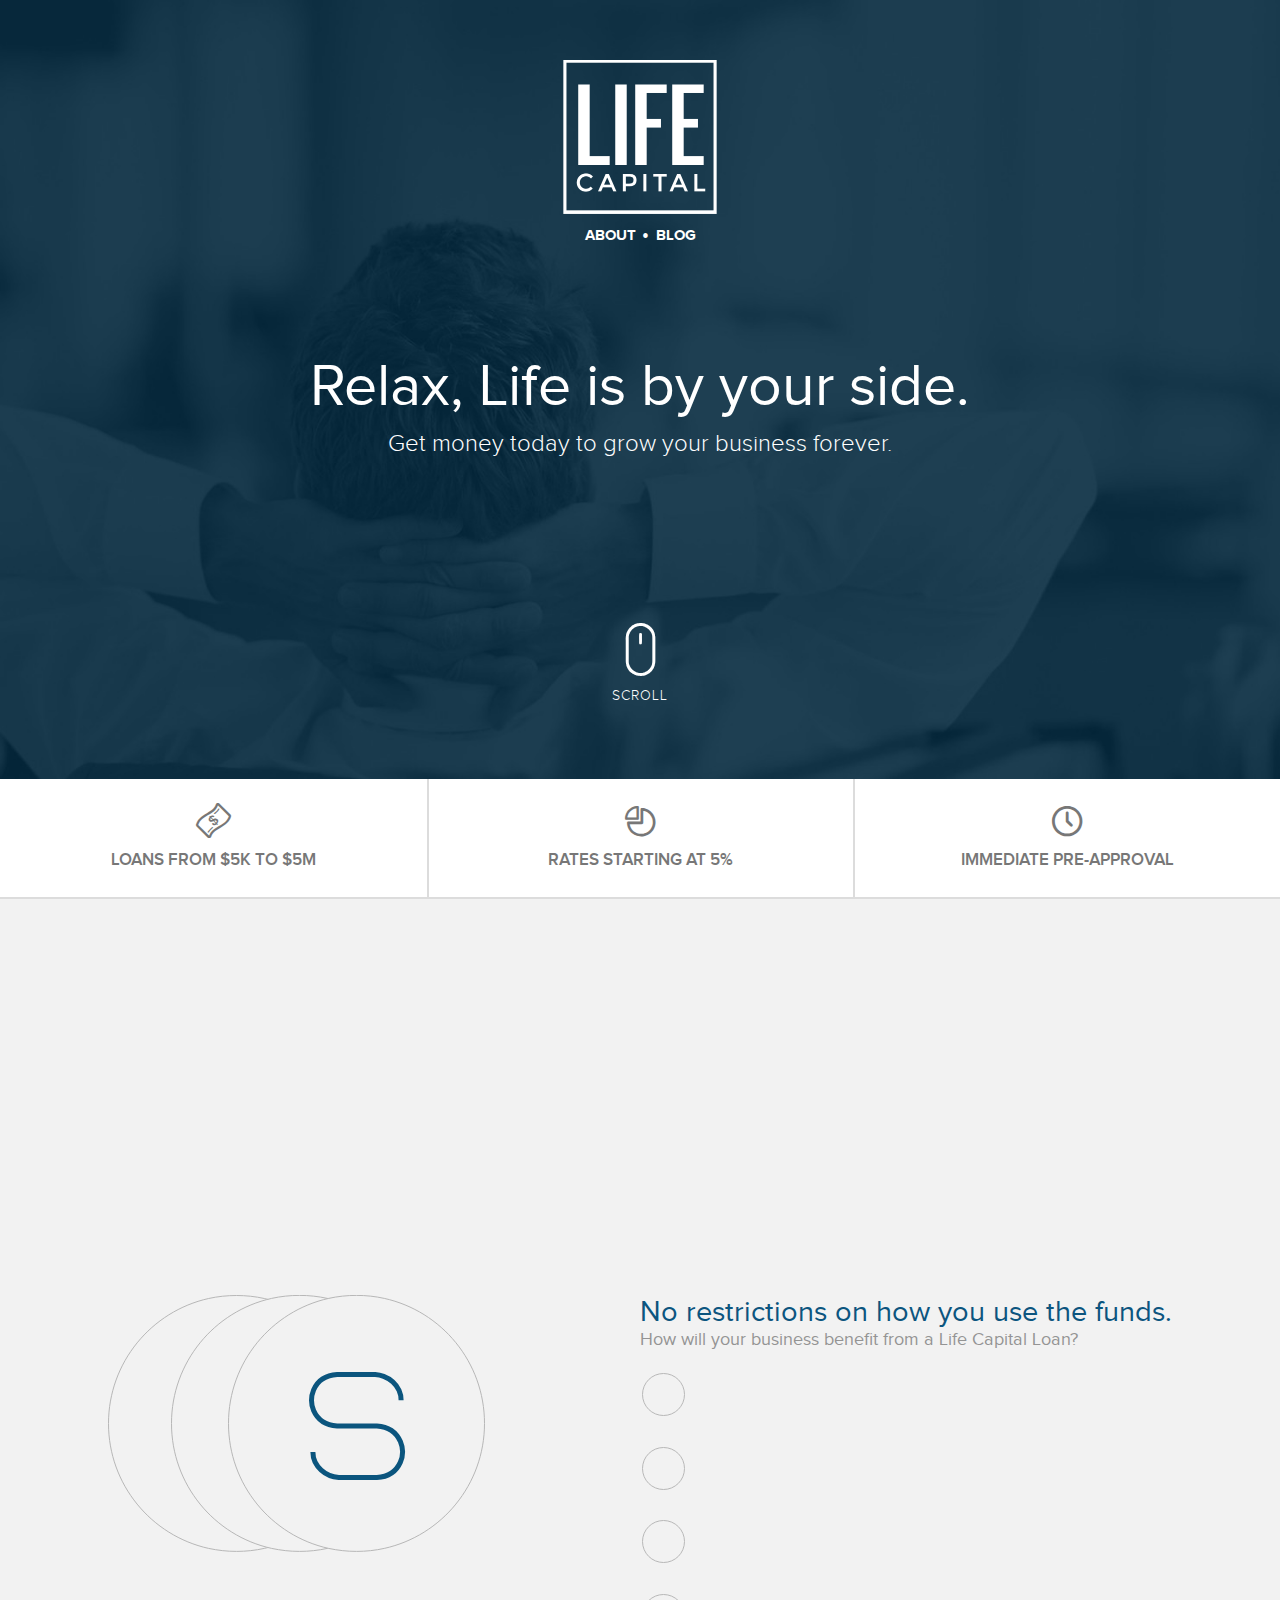
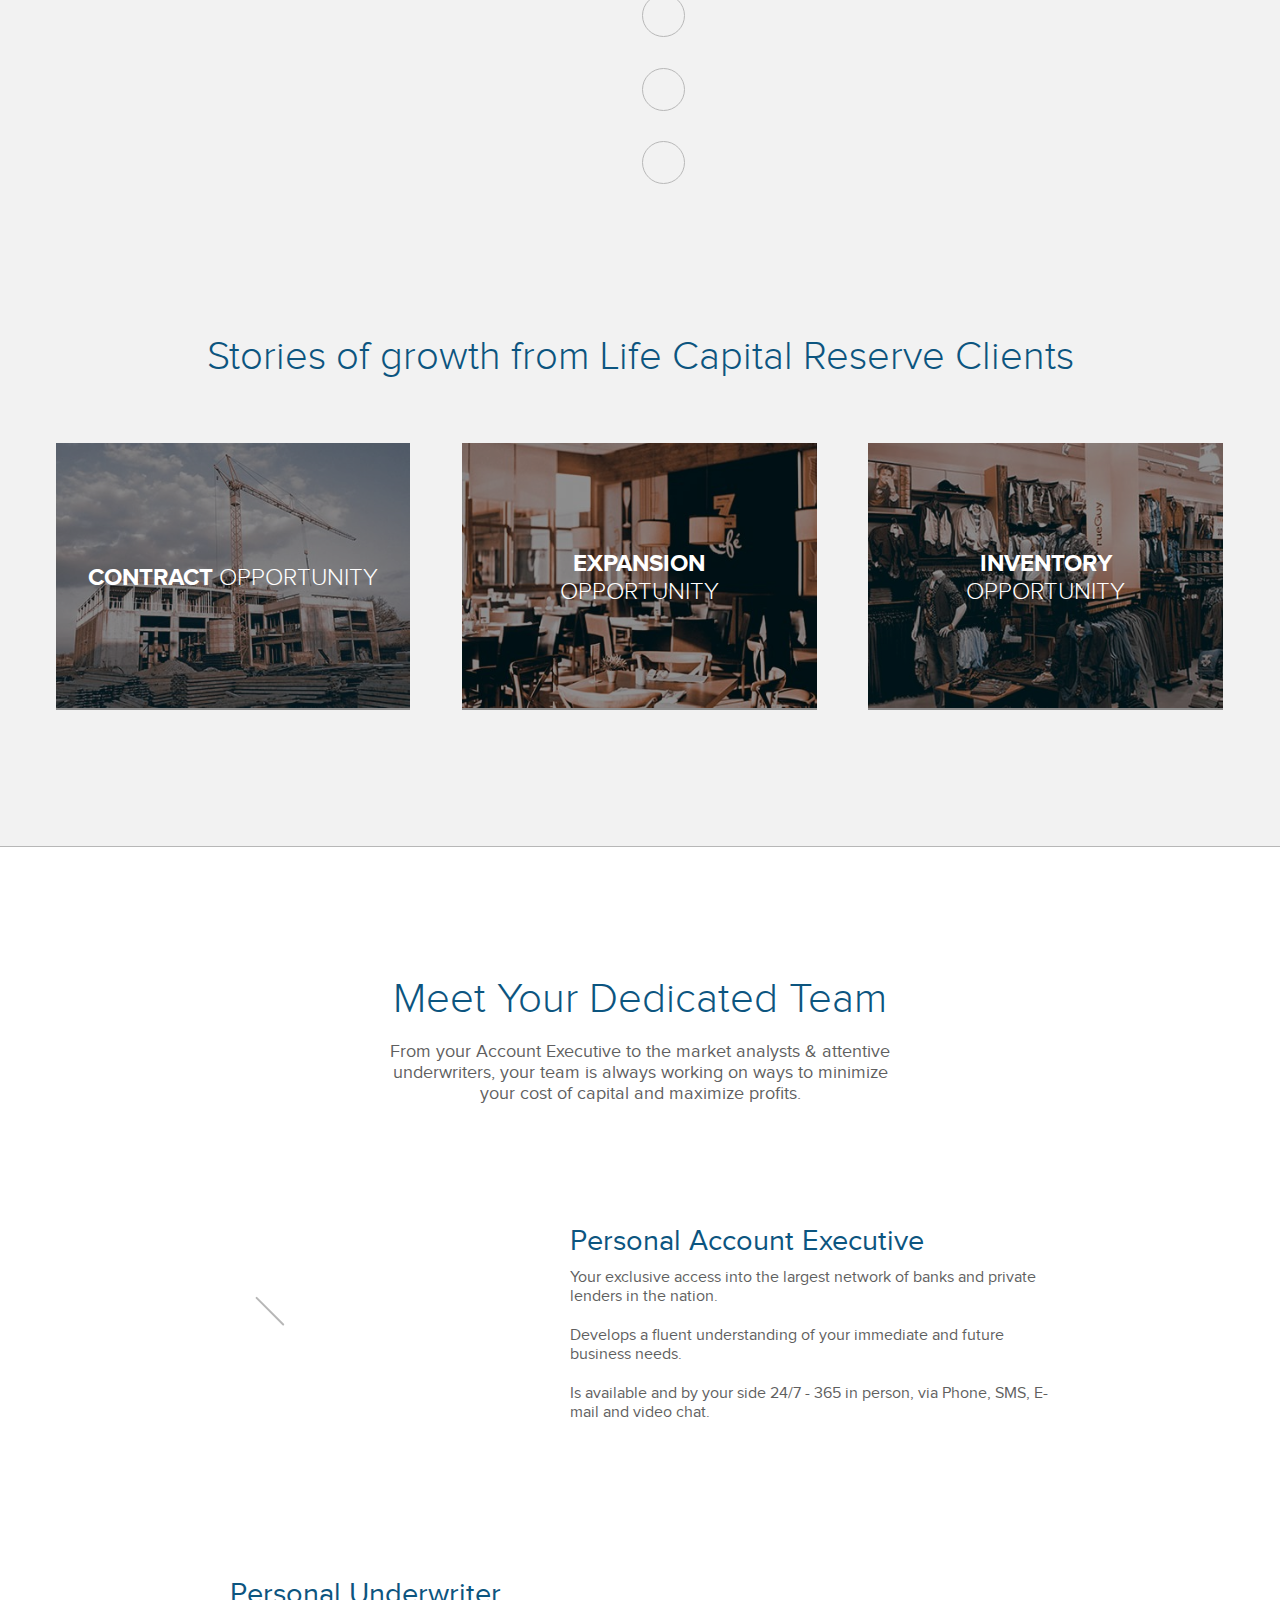
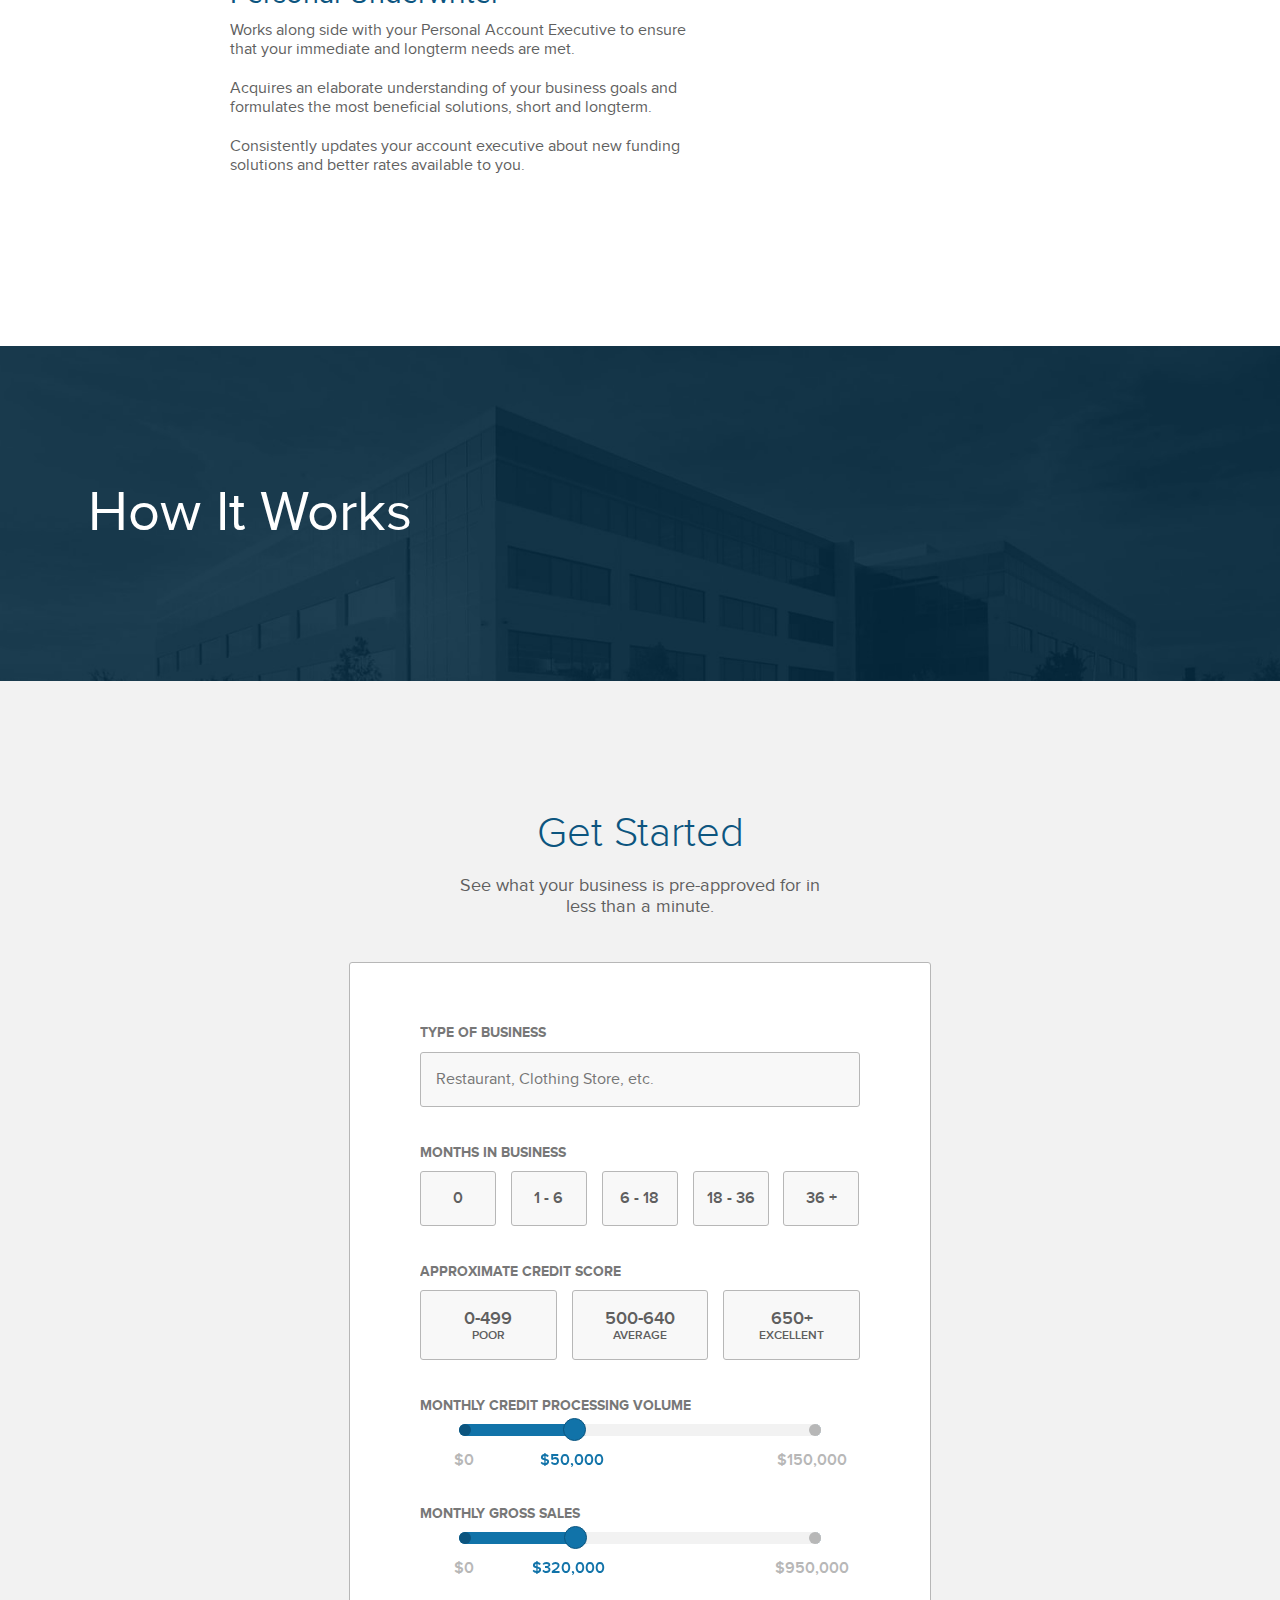
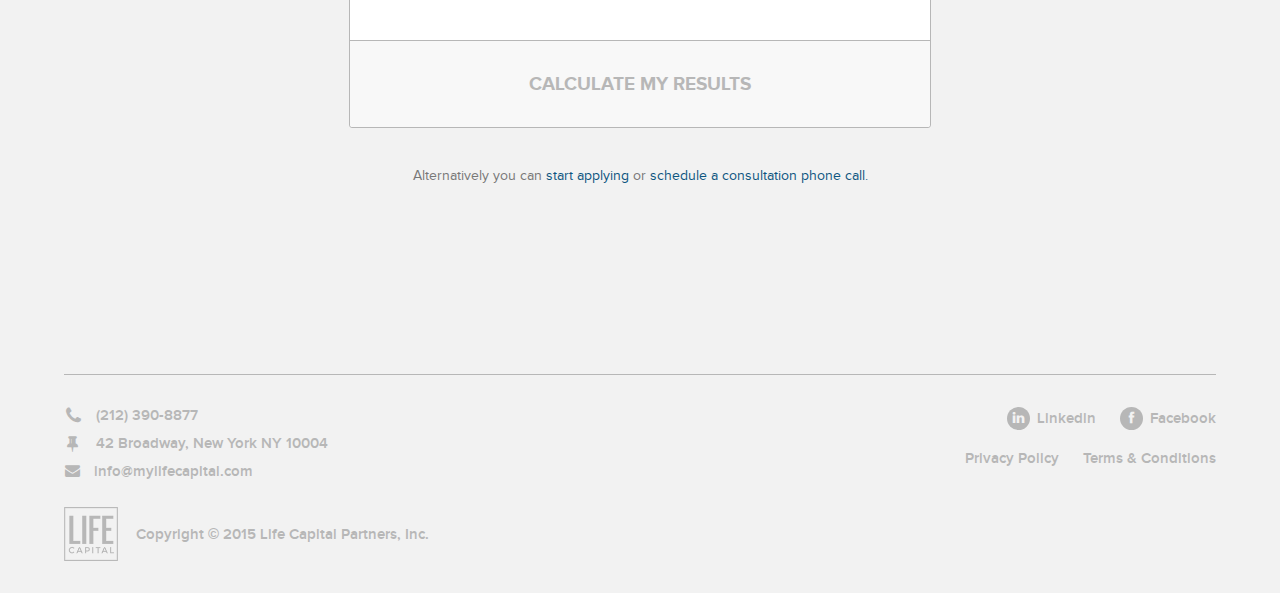
<file: index.html>
<!DOCTYPE html><html lang="en-US" itemscope="" itemtype="http://schema.org/WebPage" dir="ltr" prefix="og: http://ogp.me/ns# fb: http://ogp.me/ns/fb#" class="no-js"><head><meta name="viewport" content="width=device-width, initial-scale=1, user-scalable=0"><link rel="shortcut icon" href="img/favicon.ico" type="image/x-icon"><meta property="og:title" content="Life Capital - Funding Solutions"><meta property="fb:admins" content="http://www.facebook.com/mylifecapital"><meta itemprop="name" content="Life Capital - Funding Solutions"><title>Life Capital - Funding Solutions</title><link rel="stylesheet" href="css/style.css" type="text/css"><link rel="stylesheet" href="css/home.css" type="text/css"></head><body><div id="page"><div class="modal-overlay"></div><header id="masthead" role="banner" class="header"><div class="hero"><a href="/" class="hero-logo"><img src="img/logo.png" width="154" height="154" alt="Life Capital" title="Life Capital Logo" class="hero-logo-img"></a><nav class="hero-nav"><a href="/about" class="hero-nav-item">About</a><a href="/blog" class="hero-nav-item">Blog</a></nav><div class="hero-text"><h1 class="hero-text-title">Relax, Life is by your side.</h1><p class="hero-text-subtitle small">Get money today to grow your business forever.</p></div><div class="hero-action"><div class="hero-action-icon"></div><div class="hero-action-text">Scroll</div></div></div><div class="benefits"><div class="benefits-wrap"><div class="benefits-item"><div class="benefits-item-wrap"><div class="benefits-item-icon icon-loanrange"></div><span class="benefits-item-text">Loans from $5K to $5M</span></div></div><div class="benefits-item"><div class="benefits-item-wrap"><div class="benefits-item-icon icon-rates"></div><span class="benefits-item-text">Rates starting at 5%</span></div></div><div class="benefits-item"><div class="benefits-item-wrap"><div class="benefits-item-icon icon-immediate"></div><span class="benefits-item-text">Immediate pre-approval</span></div></div></div></div></header><main role="main" class="main"><section class="section intro"><div class="section-title"><h2 class="section-title-text">Welcome to Life Capital Reserve Client</h2><p class="subtitle section-title-subtitle">Reward yourself and enter the Life Capital Reserve Client to expand, progress and prosper. Your masterful Loan Specialists and In-House Underwriters are constantly creating funding solutions to ensure your business is operating with enjoyment, comfort, and rapid profitability.</p></div><div class="intro-benefits"><div class="intro-benefits-coins svg-coins"><svg id="coins" version="1.1" xmlns="http://www.w3.org/2000/svg" xmlns:xlink="http://www.w3.org/1999/xlink" x="0px" y="0px" width="377" height="257" xml:space="preserve"><g id="coin"><path id="path-1" style="stroke:#B7B7B7;" d="M156.3,253.4c-9,2-18.3,3-27.8,3          c-9.6,0-18.9-1.1-27.9-3C43.4,240.7,0.5,189.6,0.5,128.5c0-61.1,42.9-112.2,100.1-125c9-2,18.3-3,27.9-3c9.6,0,18.9,1,27.8,3          c57.3,12.7,100.2,63.8,100.2,125C256.5,189.6,213.6,240.7,156.3,253.4z"></path></g><g id="coin_1_"><path id="path-2" style="fill:#F2F2F2;stroke:#B7B7B7;" d="M219.3,253.4c-9,2-18.3,3-27.8,3          c-9.6,0-18.9-1.1-27.9-3c-57.3-12.7-100.1-63.8-100.1-125c0-61.1,42.8-112.2,100.1-125c9-2,18.3-3,27.9-3c9.6,0,18.9,1,27.8,3          c57.3,12.7,100.2,63.8,100.2,125C319.5,189.6,276.6,240.7,219.3,253.4z"></path></g><g id="coinmain"><path id="path-3" style="fill:#F2F2F2;stroke:#B7B7B7;" d="M276.3,253.4c-9,2-18.3,3-27.8,3          c-9.6,0-18.9-1.1-27.9-3c-57.3-12.7-100.1-63.8-100.1-125c0-61.1,42.9-112.2,100.1-125c9-2,18.3-3,27.9-3c9.6,0,18.9,1,27.8,3          c57.3,12.7,100.2,63.8,100.2,125C376.5,189.6,333.6,240.7,276.3,253.4z"></path><g id="dollar"><path id="path-4" style="stroke:#0B557E;stroke-width:5;" d="M293.1,105.2c0-3.5-0.7-6.8-2.1-9.9            c-1.4-3.1-3.4-5.9-6.2-8.4c-2.7-2.5-5.7-4.3-9.1-5.6c-2.7-1-5.5-1.6-8.5-1.8c-0.7,0-37.4,0-38.1,0c-12.1,0.7-19.9,7.2-23.5,15.4            c-1.4,3.3-2.1,6.8-2.1,10.3c0,3.5,0.7,7,2.1,10.3c3.6,8.2,11.4,14.7,23.5,15.4c0.7,0,39,0,39.8,0c12.1,0.7,19.9,7.4,23.5,15.6            c1.4,3.3,2.2,6.8,2.2,10.3c0,3.5-0.7,7-2.2,10.3c-3.6,8.2-11.4,14.7-23.5,15.4c-0.7,0-37.4,0-38.1,0c-6.8-0.5-13-3.2-17.6-7.4            c-5.1-4.6-8.3-11-8.3-18"><path id="path-5" style="stroke:#0B557E;stroke-width:5;" d="M250.5,65.5v131"></path></path></g></g></svg></div><div class="intro-benefits-content"><div class="intro-benefits-content-wrap"><h3 class="intro-benefits-content-title">No restrictions on how you use the funds.</h3><p class="intro-benefits-content-subtitle">How will your business benefit from a Life Capital Loan?</p><ul class="intro-benefits-content-list"><div class="intro-benefits-content-list-line"><svg id="line" version="1.1" xmlns="http://www.w3.org/2000/svg" xmlns:xlink="http://www.w3.org/1999/xlink" x="0px" y="0px" width="45" height="412" xml:space="preserve"><path id="line-dash" style="fill-rule:evenodd;clip-rule:evenodd;stroke:#B8B8B8;" transform="rotate(180) translate(-47,-410)" d="M23.5,398.5v-388"></path><path id="line-circ_6" style="fill-rule:evenodd;clip-rule:evenodd;fill:#F2F2F2;stroke:#B8B8B8;" d="M23.5,369.5              c11.6,0,21,9.4,21,21c0,11.6-9.4,21-21,21s-21-9.4-21-21C2.5,378.9,11.9,369.5,23.5,369.5z"></path><path id="line-circ_5" style="fill-rule:evenodd;clip-rule:evenodd;fill:#F2F2F2;stroke:#B8B8B8;" d="M23.5,296.5              c11.6,0,21,9.4,21,21c0,11.6-9.4,21-21,21s-21-9.4-21-21C2.5,305.9,11.9,296.5,23.5,296.5z"></path><path id="line-circ_4" style="fill-rule:evenodd;clip-rule:evenodd;fill:#F2F2F2;stroke:#B8B8B8;" d="M23.5,222.5              c11.6,0,21,9.4,21,21c0,11.6-9.4,21-21,21s-21-9.4-21-21C2.5,231.9,11.9,222.5,23.5,222.5z"></path><path id="line-circ_3" style="fill-rule:evenodd;clip-rule:evenodd;fill:#F2F2F2;stroke:#B8B8B8;" d="M23.5,148.5              c11.6,0,21,9.4,21,21c0,11.6-9.4,21-21,21s-21-9.4-21-21C2.5,157.9,11.9,148.5,23.5,148.5z"></path><path id="line-circ_2" style="fill-rule:evenodd;clip-rule:evenodd;fill:#F2F2F2;stroke:#B8B8B8;" d="M23.5,75.5              c11.6,0,21,9.4,21,21s-9.4,21-21,21s-21-9.4-21-21S11.9,75.5,23.5,75.5z"></path><path id="line-circ_1" style="fill-rule:evenodd;clip-rule:evenodd;fill:#F2F2F2;stroke:#B8B8B8;" d="M23.5,1.5              c11.6,0,21,9.4,21,21s-9.4,21-21,21s-21-9.4-21-21S11.9,1.5,23.5,1.5z"></path></svg></div><li class="intro-benefits-content-list-item first"><div class="intro-benefits-content-list-item-wrap"><svg id="advertising" version="1.1" xmlns="http://www.w3.org/2000/svg" xmlns:xlink="http://www.w3.org/1999/xlink" x="0px" y="0px" width="25.3" height="20.3" xml:space="preserve" class="intro-benefits-content-list-item-svg"><path d="                M11.6,18.2v0.9c0,0.5-0.4,0.9-0.9,0.9H6.2c-0.5,0-0.9-0.4-0.9-0.9V16l6.4,2C11.6,18.1,11.6,18.1,11.6,18.2z M17.9,18L1.3,12.9                c-0.2-0.3-0.5-0.9-0.5-1.9c0-1,0.3-1.7,0.5-1.9l16.7-5.2 M17.9,18c-0.3-0.6-2.5-2.6-2.5-7.1c0-4.5,2.2-6.5,2.5-7.1                c0.3,0.6,0.9,2.6,0.9,7.1C18.8,15.5,18.3,17.4,17.9,18z M20.9,3c1.1,2.3,1.7,5.1,1.7,8c0,2.9-0.6,5.6-1.7,7.9 M23.9,0.8                c1.4,3,2.2,6.5,2.2,10.2c0,3.7-0.7,7.2-2.2,10.2"></path></svg></div><p class="intro-benefits-content-list-item-text">Advertising and Marketing</p></li><li class="intro-benefits-content-list-item second"><div class="intro-benefits-content-list-item-wrap"><svg id="inventory" version="1.1" xmlns="http://www.w3.org/2000/svg" xmlns:xlink="http://www.w3.org/1999/xlink" x="0px" y="0px" width="22" height="23" xml:space="preserve" class="intro-benefits-content-list-item-svg"><line x1="9.7" y1="4.8" x2="6.7" y2="4.8"></line><polyline points="                3.1,4.6 0.6,4.6 0.6,22.6 16,22.6 16,4.6 13.2,4.6 "></polyline><polyline points="                16,22.6 18.2,21.2 20.8,22.6 20.8,4.6 15.7,4.6 "></polyline><path d="                M4.9,5.9V3.6c0-1.7,1.5-3,3.3-3l0,0c1.8,0,3.3,1.4,3.3,3v2.3"></path><path d="                M11.8,0.7c0.3-0.1,0.6-0.1,0.9-0.1l0,0c1.5,0,2.7,0.9,3.1,2.2c0,0.1,0.1,0.3,0.1,0.5"></path></svg></div><p class="intro-benefits-content-list-item-text">Purchasing Equipment or Inventory</p></li><li class="intro-benefits-content-list-item third"><div class="intro-benefits-content-list-item-wrap"><svg id="debt" version="1.1" xmlns="http://www.w3.org/2000/svg" xmlns:xlink="http://www.w3.org/1999/xlink" x="0px" y="0px" width="18.2" height="22" xml:space="preserve" class="intro-benefits-content-list-item-svg"><polygon points="                18.8,23.3 16.4,21.5 14.3,23.3 11.8,21.5 9.5,23.3 7.3,21.5 5,23.3 2.7,21.5 0.6,23.3 0.6,0.6 3,2.4 5.3,0.6 7.6,2.4 9.7,0.6                 11.8,2.4 14.4,0.6 16.5,2.4 18.8,0.6 "></polygon><line x1="10" y1="6.6" x2="10" y2="17.5"></line><path style="fill-rule:evenodd;clip-rule:evenodd;" d="                M13.5,9.9c0-0.3-0.1-0.6-0.2-0.8c-0.1-0.2-0.3-0.5-0.5-0.7c-0.2-0.2-0.5-0.3-0.7-0.5c-0.2-0.1-0.4-0.1-0.7-0.1c-0.1,0-3,0-3.1,0                c-1,0.1-1.6,0.6-1.9,1.2C6.3,9.4,6.3,9.6,6.3,9.9c0,0.3,0.1,0.6,0.2,0.8C6.7,11.4,7.4,12,8.3,12c0.1,0,3.2,0,3.2,0                c1,0.1,1.6,0.6,1.9,1.3c0.1,0.3,0.2,0.6,0.2,0.8c0,0.3-0.1,0.6-0.2,0.8c-0.3,0.7-0.9,1.2-1.9,1.2c-0.1,0-3,0-3.1,0                c-0.6,0-1.1-0.3-1.4-0.6c-0.4-0.4-0.7-0.9-0.7-1.5"></path></svg></div><p class="intro-benefits-content-list-item-text">Refinance Unwanted Debt</p></li><li class="intro-benefits-content-list-item fourth"><div class="intro-benefits-content-list-item-wrap"><svg id="cashflow" version="1.1" xmlns="http://www.w3.org/2000/svg" xmlns:xlink="http://www.w3.org/1999/xlink" x="0px" y="0px" width="23" height="23" xml:space="preserve" class="intro-benefits-content-list-item-svg"><path style="stroke:#02557F;" d="M23.1,14.4h-0.7V4.1                c0-2-1.6-3.6-3.6-3.6H4.1c-2,0-3.6,1.6-3.6,3.6v16c0,2,1.6,3.6,3.6,3.6h14.6c2,0,3.6-1.6,3.6-3.6v-1.5h0.7c0.4,0,0.7-0.3,0.7-0.7                v-2.9C23.8,14.7,23.5,14.4,23.1,14.4z M19.4,9.3C19.4,9.3,19.5,9.3,19.4,9.3l0-5.2c0-0.4-0.3-0.7-0.7-0.7H4.9C1.6,3.4,2,6.6,2,10                M18,6.3H4.9C2.2,6.3,2.3,9.1,2,10 M2,10c0.6,0.5,1.4,0.7,2.2,0.7h16.1c1.2,0,2.2,1,2.2,2.2 M22.4,17.3h-5.1c-0.4,0-0.7-0.3-0.7-0.7                c0-0.4,0.3-0.7,0.7-0.7h5.1V17.3z"></path></svg></div><p class="intro-benefits-content-list-item-text">Meeting Payroll and General Cash Flow Needs</p></li><li class="intro-benefits-content-list-item fifth"><div class="intro-benefits-content-list-item-wrap"><svg id="expand" version="1.1" xmlns="http://www.w3.org/2000/svg" xmlns:xlink="http://www.w3.org/1999/xlink" x="0px" y="0px" width="26" height="17" xml:space="preserve" class="intro-benefits-content-list-item-svg"><path d="                M12.1,8.6c0,0.5-0.4,0.9-0.9,0.9H7.9C7.5,9.5,7,9.7,6.7,10c-0.3,0.3-0.5,0.8-0.5,1.3c0,0.5,0.2,0.9,0.5,1.2l2.5,2.6                c0.2,0.2,0.3,0.4,0.3,0.6c0,0.2-0.1,0.5-0.3,0.6c-0.3,0.3-0.9,0.3-1.3,0L1,9.6c0,0,0,0-0.1-0.1C0.7,9.3,0.6,9,0.6,8.6                c0-0.4,0.2-0.8,0.4-1l6.9-6.7c0.3-0.3,0.9-0.3,1.2,0C9.3,1,9.4,1.2,9.4,1.5c0,0.2-0.1,0.5-0.3,0.6L6.7,4.7C6.4,5,6.2,5.5,6.2,5.9                c0,0.5,0.2,0.9,0.5,1.2C7,7.5,7.5,7.7,7.9,7.7h3.2C11.7,7.7,12,8.1,12.1,8.6L12.1,8.6z M24.9,9.6L18,16.3c-0.3,0.3-0.9,0.3-1.2,0                c-0.2-0.2-0.3-0.4-0.3-0.6c0-0.2,0.1-0.5,0.3-0.6l2.4-2.6c0.3-0.3,0.5-0.8,0.5-1.3c0-0.5-0.2-0.9-0.5-1.2c-0.3-0.3-0.8-0.5-1.3-0.5                h-3.2c-0.5,0-0.9-0.4-0.9-0.9v0c0-0.5,0.4-0.9,0.9-0.9h3.2c0.5,0,0.9-0.2,1.2-0.5c0.3-0.3,0.5-0.8,0.5-1.3c0-0.5-0.2-0.9-0.5-1.2                l-2.5-2.6c-0.2-0.2-0.3-0.4-0.3-0.6s0.1-0.5,0.3-0.6c0.3-0.3,0.9-0.3,1.3,0l6.9,6.7c0,0,0,0,0.1,0.1c0.2,0.3,0.3,0.6,0.3,1                C25.3,9,25.1,9.3,24.9,9.6z"></path></svg></div><p class="intro-benefits-content-list-item-text">Expansion and Growth</p></li><li class="intro-benefits-content-list-item sixth"><div class="intro-benefits-content-list-item-wrap"><svg id="improve" version="1.1" xmlns="http://www.w3.org/2000/svg" xmlns:xlink="http://www.w3.org/1999/xlink" x="0px" y="0px" width="21.5" height="20" xml:space="preserve" class="intro-benefits-content-list-item-svg"><polyline style="fill-rule:evenodd;clip-rule:evenodd;" points="                0.7,18.6 7.9,18.6 7.9,11.4 "></polyline><polyline style="fill-rule:evenodd;clip-rule:evenodd;" points="                22.2,1.4 15,1.4 15,8.7 "></polyline><path style="fill-rule:evenodd;clip-rule:evenodd;" d="                M7.6,18.7C4.3,17.2,2,13.9,2,10.1c0-5,3.9-9,8.7-9.4"></path><path style="fill-rule:evenodd;clip-rule:evenodd;" d="                M15.1,1.4c3.3,1.4,5.7,4.8,5.7,8.6c0,4.9-3.8,9-8.6,9.4"></path></svg></div><p class="intro-benefits-content-list-item-text">Store Improvements/Renovations</p></li></ul></div></div></div></section><section class="section stories"><div class="section-title"><h2 class="section-title-text">Stories of growth from Life Capital Reserve Clients</h2></div><div class="stories-list"><div class="stories-list-item monaco"><img alt="monaco-construction" src="img/img-monaco.jpg" width="410" class="stories-list-item-img"><div class="stories-list-item-content"><p class="stories-list-item-content-title"><span class="stories-list-item-content-title-highlight">Contract</span> opportunity</p><p class="stories-list-item-content-text">See how <span class="stories-list-item-content-text-highlight">Monaco Construction</span> secured a new contract with our help.</p></div><article class="stories-list-item-modal modal"><div class="stories-list-item-modal-content"><div class="stories-list-item-modal-content-close modal-close"></div><div class="stories-list-item-modal-content-img"><p class="stories-list-item-modal-content-title"><span class="stories-list-item-modal-content-title-highlight">Monaco Construction's</span><br>Contract opportunity</p></div><p class="stories-list-item-modal-content-text">Robert from Monaco Construction secured several new lucrative contracts.<br /><br />
He needs funding to purchase raw materials, hire additional help and cover day to day expenses. Robert applied online on Wednesday, got approved the same day and funded on the following day. <br /><br />
Monaco Construction can now start 6 new contracts at an average of $80,000 per project.</p></div></article></div><div class="stories-list-item sunflower"><img alt="sunflower-cafe" src="img/img-sunflower.jpg" width="410" class="stories-list-item-img"><div class="stories-list-item-content"><p class="stories-list-item-content-title"><span class="stories-list-item-content-title-highlight">Expansion</span> opportunity</p><p class="stories-list-item-content-text">See how <span class="stories-list-item-content-text-highlight">Sunflower Cafe</span> expanded for more business with our help.</p></div><article class="stories-list-item-modal modal"><div class="stories-list-item-modal-content"><div class="stories-list-item-modal-content-close modal-close"></div><div class="stories-list-item-modal-content-img"><p class="stories-list-item-modal-content-title"><span class="stories-list-item-modal-content-title-highlight">Sunflower Cafe's<br /></span>Expansion opportunity</p></div><p class="stories-list-item-modal-content-text">Danielle from Sunflower Cafe is looking to grow her business by adding a new outdoor dinning section.<br /><br />
She needs money quickly to cover construction costs, furniture and additional equipment. Danielle spoke with her team at Life Capital on Sunday and received the money she needed on Tuesday.<br /><br />
Sunflower Cafe successfully finished the outdoor section which increased their seating capacity and profits by 60% in the spring and summer seasons.</p></div></article></div><div class="stories-list-item rue"><img alt="rue-21" src="img/img-rue.jpg" width="410" class="stories-list-item-img"><div class="stories-list-item-content"><p class="stories-list-item-content-title"><span class="stories-list-item-content-title-highlight">Inventory</span> opportunity</p><p class="stories-list-item-content-text">See how <span class="stories-list-item-content-text-highlight">Rue 21</span> met their customers' shopping demands with our help.</p></div><article class="stories-list-item-modal modal"><div class="stories-list-item-modal-content"><div class="stories-list-item-modal-content-close modal-close"></div><div class="stories-list-item-modal-content-img"><p class="stories-list-item-modal-content-title"><span class="stories-list-item-modal-content-title-highlight">Rue 21's</span><br>Inventory opportunity</p></div><p class="stories-list-item-modal-content-text">Laura and James need access to funding periodically for inventory and seasonal increases in demand.<br /><br />
Their team at Life Capital custom tailored a Line of Credit solution to best fit Laura and James' immediate and future funding needs.<br /><br />
Rue 21 now has the financial freedom to capitalize on good opportunities as they come.</p></div></article></div></div></section><section class="section team"><div class="section-title"><h2 class="section-title-text">Meet Your Dedicated Team</h2><p class="section-title-subtitle">From your Account Executive to the market analysts &amp; attentive underwriters, your team is always working on ways to minimize your cost of capital and maximize profits.</p></div><div class="team-member account"><div class="team-member-wrap"><div class="team-member-img"><svg id="team-phone" version="1.1" xmlns="http://www.w3.org/2000/svg" xmlns:xlink="http://www.w3.org/1999/xlink" x="0px" y="0px" width="225" height="228" xml:space="preserve"><path style="fill-rule:evenodd;clip-rule:evenodd;fill:none;stroke:#09557F;stroke-width:2;stroke-linecap:round;stroke-linejoin:round;stroke-miterlimit:10;" d="          M101.3,1.3L101.3,1.3c2-0.1,4-0.2,6-0.2C137.3,1,167.2,12.3,190,35l0,0l0,0l0,0l0,0c22.8,22.8,34.1,52.7,34,82.6          c0,2-0.1,3.9-0.2,5.9 M191.7,124.9c0.2-2.4,0.3-4.7,0.3-7.1c0.1-21.8-8.1-43.5-24.7-60.1l0,0l0,0l0,0l0,0          C150.7,41.1,129,32.9,107.2,33c-2.4,0-4.8,0.1-7.2,0.3l0,0 M98.7,65.6c2.8-0.5,5.6-0.7,8.4-0.7c13.6-0.1,27.2,5.1,37.6,15.4l0,0l0,0          l0,0l0,0c10.4,10.4,15.5,24.4,15.4,37.9c0,0.2,0-0.2,0,0c0,2.5-0.3,5.4-0.7,7.9"></path><path style="fill-rule:evenodd;clip-rule:evenodd;fill:none;stroke:#B7B7B7;stroke-width:2;stroke-linecap:round;stroke-linejoin:round;stroke-miterlimit:10;" d="          M8.1,63.5L8.1,63.5l16.7-16.7c5.6-5.6,14.8-5.7,20.3-0.1l25.8,25.7c5.6,5.6,5.5,14.7-0.1,20.3l-16.7,16.7 M53.2,110.5          c7.3,22.1,42.3,57.1,64.4,64.4l46,46c-18.1,18.1-73.7-4.5-112.9-43.6C11.7,138.2-11,82.6,7.2,64.5L53.2,110.5L53.2,110.5z          M118.6,173.9L118.6,173.9l13-13c9.3-9.3,18.5-9.4,24-3.8l25.8,25.8c5.6,5.6,5.5,14.7-0.1,20.3l-16.7,16.7"></path></svg></div><div class="team-member-content"><h4 class="team-member-content-title">Personal Account Executive</h4><ul class="team-member-content-list"><li class="team-member-content-list-item">Your exclusive access into the largest network of banks and private lenders in the nation.</li><li class="team-member-content-list-item">Develops a fluent understanding of your immediate and future business needs.</li><li class="team-member-content-list-item">Is available and by your side 24/7 - 365 in person, via Phone, SMS, E-mail and video chat.</li></ul></div></div></div><div class="team-member underwriter"><div class="team-member-wrap"><div class="team-member-img"><svg id="team-pencil" version="1.1" xmlns="http://www.w3.org/2000/svg" xmlns:xlink="http://www.w3.org/1999/xlink" x="0px" y="0px" width="217" height="214" xml:space="preserve"><path style="fill-rule:evenodd;clip-rule:evenodd;fill:none;stroke:#B7B7B7;stroke-width:2;stroke-miterlimit:10;" d="M158.1,70.2          L33.8,194.9 M48.9,212.2L48.9,212.2L174.3,86.4 M126.2,38.2L0.8,164v48.2l48,0 M141.8,53.8L17.9,178.1 M187,73.6l-48-48.2l20.7-20.7          c5.1-5.2,13.5-5.2,18.7,0l29.4,29.4c5.2,5.2,5.1,13.6,0,18.7L187,73.6z"></path><path style="fill-rule:evenodd;clip-rule:evenodd;fill:none;stroke:#06557F;stroke-width:3;stroke-miterlimit:10;" d="M48.9,213.6          L48.9,213.6 M0.8,212.6l48,0.1 M48.9,212.7H217"></path></svg></div><div class="team-member-content"><h4 class="team-member-content-title">Personal Underwriter</h4><ul class="team-member-content-list"><li class="team-member-content-list-item">Works along side with your Personal Account Executive to ensure that your immediate and long­term needs are met.</li><li class="team-member-content-list-item">Acquires an elaborate understanding of your business goals and formulates the most beneficial solutions, short and long­term.</li><li class="team-member-content-list-item">Consistently updates your account executive about new funding solutions and better rates available to you.</li></ul></div></div></div></section><section class="section how"><div class="how-steps"><h2 class="how-steps-title"><span class="how-steps-title-text">How It Works</span></h2><div class="how-steps-list"><div class="how-steps-list-wrap"><div class="how-steps-list-item apply"><div class="how-steps-list-item-icon"></div><div class="how-steps-list-item-text">Apply Online</div></div><div class="how-steps-list-item approve"><div class="how-steps-list-item-icon"></div><div class="how-steps-list-item-text">Get Approved</div></div><div class="how-steps-list-item fund"><div class="how-steps-list-item-icon"></div><div class="how-steps-list-item-text">Get Funded</div></div></div></div></div></section><section class="section cta"><div class="section-title"><h2 class="section-title-text">Get Started</h2><p class="section-title-subtitle">See what your business is pre-approved for in less than a minute.</p></div><form id="cta" action="" class="cta-form"><div class="cta-form-wrap"><div class="cta-form-step step calc"><div class="cta-form-step-wrap"><div class="cta-form-fieldset fieldset input_text  required"><label for="business_type" class="cta-form-fieldset-label">Type Of Business</label><input id="business_type" name="business_type" type="text" placeholder="Restaurant, Clothing Store, etc." class="cta-form-fieldset-input input"></div><div class="cta-form-fieldset fieldset radio  required options_5"><div class="cta-form-fieldset-label">Months In Business</div><div class="cta-form-fieldset-radio input-button"><div class="cta-form-fieldset-radio-box"></div><label for="months_in_business_0" class="cta-form-fieldset-radio-label">0</label><input id="months_in_business_0" name="months_in_business" type="radio" val="0" class="input radio"></div><div class="cta-form-fieldset-radio input-button"><div class="cta-form-fieldset-radio-box"></div><label for="months_in_business_1" class="cta-form-fieldset-radio-label">1 - 6</label><input id="months_in_business_1" name="months_in_business" type="radio" val="1 - 6" class="input radio"></div><div class="cta-form-fieldset-radio input-button"><div class="cta-form-fieldset-radio-box"></div><label for="months_in_business_2" class="cta-form-fieldset-radio-label">6 - 18</label><input id="months_in_business_2" name="months_in_business" type="radio" val="6 - 18" class="input radio"></div><div class="cta-form-fieldset-radio input-button"><div class="cta-form-fieldset-radio-box"></div><label for="months_in_business_3" class="cta-form-fieldset-radio-label">18 - 36</label><input id="months_in_business_3" name="months_in_business" type="radio" val="18 - 36" class="input radio"></div><div class="cta-form-fieldset-radio input-button"><div class="cta-form-fieldset-radio-box"></div><label for="months_in_business_4" class="cta-form-fieldset-radio-label">36 +</label><input id="months_in_business_4" name="months_in_business" type="radio" val="36 +" class="input radio"></div></div><div class="cta-form-fieldset fieldset radio radio_special credit_score required options_3"><div class="cta-form-fieldset-label">Approximate Credit Score</div><div class="cta-form-fieldset-radio input-button"><div class="cta-form-fieldset-radio-box"></div><label for="credit_score_Poor" class="cta-form-fieldset-radio-label">0-499<div class="cta-form-fieldset-radio-label-sub">Poor</div></label><input id="credit_score_Poor" name="credit_score" type="radio" val="0-499" class="input radio"></div><div class="cta-form-fieldset-radio input-button"><div class="cta-form-fieldset-radio-box"></div><label for="credit_score_Average" class="cta-form-fieldset-radio-label">500-640<div class="cta-form-fieldset-radio-label-sub">Average</div></label><input id="credit_score_Average" name="credit_score" type="radio" val="500-640" class="input radio"></div><div class="cta-form-fieldset-radio input-button"><div class="cta-form-fieldset-radio-box"></div><label for="credit_score_Excellent" class="cta-form-fieldset-radio-label">650+<div class="cta-form-fieldset-radio-label-sub">Excellent</div></label><input id="credit_score_Excellent" name="credit_score" type="radio" val="650+" class="input radio"></div></div><div class="cta-form-fieldset fieldset range required volume"><div class="cta-form-fieldset-label">Monthly Credit Processing Volume</div><div class="cta-form-fieldset-range volume"><div class="cta-form-fieldset-range-start"></div><div class="cta-form-fieldset-range-end"></div></div><input id="monthly_processing_volume" name="monthly_processing_volume" type="hidden" class="cta-form-fieldset-input input"></div><div class="cta-form-fieldset fieldset range required sales"><div class="cta-form-fieldset-label">Monthly Gross Sales</div><div class="cta-form-fieldset-range sales"><div class="cta-form-fieldset-range-start"></div><div class="cta-form-fieldset-range-end"></div></div><input id="monthly_gross_sales" name="monthly_gross_sales" type="hidden" class="cta-form-fieldset-input input"></div><div class="clearfix"></div></div></div><div class="cta-form-step step results"><div class="cta-form-step-wrap"><div class="results-wrap"><div class="results-approved">You've been pre-approved for<div class="results-approved-amount">$<span class="results-approved-amount-number"></span></div></div><div class="results-terms">Term Length Options:</div><div class="cta-form-fieldset fieldset radio disabled options_3"><div class="cta-form-fieldset-label">Terms</div><div class="cta-form-fieldset-radio input-button"><div class="cta-form-fieldset-radio-box"></div><label for="term_length_options_0" class="cta-form-fieldset-radio-label">3-6 months</label><input id="term_length_options_0" name="term_length_options" type="radio" val="3-6 months" class="input radio"></div><div class="cta-form-fieldset-radio input-button"><div class="cta-form-fieldset-radio-box"></div><label for="term_length_options_1" class="cta-form-fieldset-radio-label">6-9 months</label><input id="term_length_options_1" name="term_length_options" type="radio" val="6-9 months" class="input radio"></div><div class="cta-form-fieldset-radio input-button"><div class="cta-form-fieldset-radio-box"></div><label for="term_length_options_2" class="cta-form-fieldset-radio-label">9-12 months</label><input id="term_length_options_2" name="term_length_options" type="radio" val="9-12 months" class="input radio"></div></div><div class="clearfix"></div></div></div></div><div class="cta-form-step step call"><div class="cta-form-step-wrap"><div class="cta-form-fieldset fieldset input_text half first required"><label for="call_firstname" class="cta-form-fieldset-label">First Name</label><input id="call_firstname" name="call_firstname" type="text" placeholder="John" class="cta-form-fieldset-input input"></div><div class="cta-form-fieldset fieldset input_text half required"><label for="call_lastname" class="cta-form-fieldset-label">Last Name</label><input id="call_lastname" name="call_lastname" type="text" placeholder="Doe" class="cta-form-fieldset-input input"></div><div class="clearfix"></div><div class="cta-form-fieldset fieldset input_text half first required"><label for="call_phone" class="cta-form-fieldset-label">Phone Number</label><input id="call_phone" name="call_phone" type="text" placeholder="(xxx) xxx-xxxx" class="cta-form-fieldset-input input phone"></div><div class="cta-form-fieldset fieldset input_text half required"><label for="call_email" class="cta-form-fieldset-label">Email Address</label><input id="call_email" name="call_email" type="text" placeholder="johndoe@email.com" class="cta-form-fieldset-input input email"></div><div class="clearfix"></div><div class="cta-form-fieldset fieldset input_text half date first"><label for="call_date" class="cta-form-fieldset-label">Date (optional)</label><input id="call_date" name="call_date" type="text" placeholder="mm/dd/yyyy" class="cta-form-fieldset-input input"></div><div class="cta-form-fieldset fieldset input_text half time"><label for="call_time" class="cta-form-fieldset-label">Time (optional)</label><input id="call_time" name="call_time" type="text" placeholder="HH:MM" class="cta-form-fieldset-input input"></div><div class="clearfix"></div></div></div><div class="cta-form-step step apply"><div class="cta-form-step-wrap"><div class="cta-form-step-title">Business Information</div><div class="cta-form-fieldset fieldset input_text half first required"><label for="legal_name" class="cta-form-fieldset-label">Company Legal Name</label><input id="legal_name" name="legal_name" type="text" placeholder="Acme, Inc." class="cta-form-fieldset-input input"></div><div class="cta-form-fieldset fieldset input_text half"><label for="dba_name" class="cta-form-fieldset-label">Company DBA Name</label><input id="dba_name" name="dba_name" type="text" placeholder="Acme" class="cta-form-fieldset-input input"></div><div class="clearfix"></div><div class="cta-form-fieldset fieldset input_text  required"><label for="business_address" class="cta-form-fieldset-label">Business Address</label><input id="business_address" name="business_address" type="text" placeholder="Business Address" class="cta-form-fieldset-input input"></div><div class="cta-form-fieldset fieldset input_text half first required"><label for="business_city" class="cta-form-fieldset-label">City</label><input id="business_city" name="business_city" type="text" placeholder="City" class="cta-form-fieldset-input input"></div><div class="cta-form-fieldset fieldset select half state required"><label for="business_state" class="cta-form-fieldset-label">State</label><select id="business_state" name="business_state" class="cta-form-fieldset-select input"><option value="">Select State</option></select></div><div class="clearfix"></div><div class="cta-form-fieldset fieldset input_text half zip first required"><label for="business_zip" class="cta-form-fieldset-label">Zip Code</label><input id="business_zip" name="business_zip" type="text" placeholder="xxxxx" class="cta-form-fieldset-input input"></div><div class="cta-form-fieldset fieldset input_text half required"><label for="business_phone" class="cta-form-fieldset-label">Business Phone #</label><input id="business_phone" name="business_phone" type="text" placeholder="(xxx) xxx-xxxx" class="cta-form-fieldset-input input phone"></div><div class="clearfix"></div><div class="cta-form-fieldset fieldset input_text half first required"><label for="tax_id" class="cta-form-fieldset-label">Tax Id</label><input id="tax_id" name="tax_id" type="text" placeholder="xx-xxxxxxx" class="cta-form-fieldset-input input"></div><div class="cta-form-fieldset fieldset input_text date half required"><label for="date_started" class="cta-form-fieldset-label">Date Business Started</label><input id="date_started" name="date_started" type="text" placeholder="mm/dd/yyyy" class="cta-form-fieldset-input input"></div><div class="clearfix"></div><div class="cta-form-fieldset fieldset input_text half first"><label for="website" class="cta-form-fieldset-label">Website (optional)</label><input id="website" name="website" type="text" placeholder="Website Address" class="cta-form-fieldset-input input"></div><div class="cta-form-fieldset fieldset select half required"><label for="entity_type" class="cta-form-fieldset-label">Entity Type</label><select id="entity_type" name="entity_type" class="cta-form-fieldset-select input"><option value="">Select Entity</option><option value="llc">LLC</option><option value="corp">Corporation</option><option value="scrop">S-Corp</option><option value="partnership">Partnership</option><option value="sole">Sole Proprietorship</option></select></div><div class="clearfix"></div><div class="cta-form-fieldset fieldset input_text  required"><label for="business_email" class="cta-form-fieldset-label">Business Email</label><input id="business_email" name="business_email" type="text" placeholder="business@email.com" class="cta-form-fieldset-input input email"></div><div class="cta-form-fieldset fieldset textarea  required"><label for="services_sold" class="cta-form-fieldset-label">Product/Services Sold</label><textarea id="services_sold" name="services_sold" placeholder="" class="cta-form-fieldset-textarea input"></textarea></div><div class="clearfix"></div></div></div><div class="cta-form-step step final"><div class="cta-form-step-wrap"><div class="cta-form-step-title">Owner Information</div><div class="cta-form-fieldset fieldset input_text half first required"><label for="firstname" class="cta-form-fieldset-label">First Name</label><input id="firstname" name="firstname" type="text" placeholder="John" class="cta-form-fieldset-input input"></div><div class="cta-form-fieldset fieldset input_text half required"><label for="lastname" class="cta-form-fieldset-label">Last Name</label><input id="lastname" name="lastname" type="text" placeholder="Doe" class="cta-form-fieldset-input input"></div><div class="clearfix"></div><div class="cta-form-fieldset fieldset input_text  required"><label for="home_address" class="cta-form-fieldset-label">Home Address</label><input id="home_address" name="home_address" type="text" placeholder="Home Address" class="cta-form-fieldset-input input"></div><div class="cta-form-fieldset fieldset input_text fourth first required"><label for="home_city" class="cta-form-fieldset-label">City</label><input id="home_city" name="home_city" type="text" placeholder="City" class="cta-form-fieldset-input input"></div><div class="cta-form-fieldset fieldset select half state required"><label for="home_state" class="cta-form-fieldset-label">State</label><select id="home_state" name="home_state" class="cta-form-fieldset-select input"><option value="">Select State</option></select></div><div class="cta-form-fieldset fieldset input_text zip fourth required"><label for="home_zip" class="cta-form-fieldset-label">Zip Code</label><input id="home_zip" name="home_zip" type="text" placeholder="Zip Code" class="cta-form-fieldset-input input"></div><div class="clearfix"></div><div class="cta-form-fieldset fieldset input_text third first required"><label for="ownership" class="cta-form-fieldset-label">Ownership</label><input id="ownership" name="ownership" type="text" placeholder="%" class="cta-form-fieldset-input input"></div><div class="cta-form-fieldset fieldset input_text third required"><label for="ssn" class="cta-form-fieldset-label">SSN</label><input id="ssn" name="ssn" type="text" placeholder="xxx-xx-xxxx" class="cta-form-fieldset-input input"></div><div class="cta-form-fieldset fieldset input_text date third required"><label for="dob" class="cta-form-fieldset-label">Date Of Birth</label><input id="dob" name="dob" type="text" placeholder="mm/dd/yyyy" class="cta-form-fieldset-input input"></div><div class="clearfix"></div><div class="cta-form-fieldset fieldset file"><label for="file" class="cta-form-fieldset-label">Attach Documents (optional)</label><div class="cta-form-fieldset-file_wrap"><input id="file" name="file" type="file" accept=".pdf, .doc, .png, .tiff, .jpg, .rtf, .rtfd, .pages, .xls, .csv" multiple="" class="cta-form-fieldset-file input"></div></div><div class="cta-form-fieldset fieldset radio additional_partners required options_2"><div class="cta-form-fieldset-label">Do you have any business partners?</div><div class="cta-form-fieldset-radio input-button"><div class="cta-form-fieldset-radio-box"></div><label for="additional_partners_0" class="cta-form-fieldset-radio-label">Yes</label><input id="additional_partners_0" name="additional_partners" type="radio" val="Yes" class="input radio"></div><div class="cta-form-fieldset-radio input-button"><div class="cta-form-fieldset-radio-box"></div><label for="additional_partners_1" class="cta-form-fieldset-radio-label">No</label><input id="additional_partners_1" name="additional_partners" type="radio" val="No" class="input radio"></div></div><div class="partner"><div class="cta-form-step-title">Partner Information</div><div class="cta-form-fieldset fieldset input_text half first"><label for="partner_firstname" class="cta-form-fieldset-label">First Name</label><input id="partner_firstname" name="partner_firstname" type="text" placeholder="John" class="cta-form-fieldset-input input"></div><div class="cta-form-fieldset fieldset input_text half"><label for="partner_lastname" class="cta-form-fieldset-label">Last Name</label><input id="partner_lastname" name="partner_lastname" type="text" placeholder="Doe" class="cta-form-fieldset-input input"></div><div class="clearfix"></div><div class="cta-form-fieldset fieldset input_text"><label for="partner_home_address" class="cta-form-fieldset-label">Home Address</label><input id="partner_home_address" name="partner_home_address" type="text" placeholder="Home Address" class="cta-form-fieldset-input input"></div><div class="cta-form-fieldset fieldset input_text fourth first"><label for="partner_home_city" class="cta-form-fieldset-label">City</label><input id="partner_home_city" name="partner_home_city" type="text" placeholder="City" class="cta-form-fieldset-input input"></div><div class="cta-form-fieldset fieldset select half state"><label for="partner_home_state" class="cta-form-fieldset-label">State</label><select id="partner_home_state" name="partner_home_state" class="cta-form-fieldset-select input"><option value="">Select State</option></select></div><div class="cta-form-fieldset fieldset input_text zip fourth"><label for="partner_home_zip" class="cta-form-fieldset-label">Zip Code</label><input id="partner_home_zip" name="partner_home_zip" type="text" placeholder="Zip Code" class="cta-form-fieldset-input input"></div><div class="clearfix"></div><div class="cta-form-fieldset fieldset input_text third first"><label for="partner_ownership" class="cta-form-fieldset-label">Ownership</label><input id="partner_ownership" name="partner_ownership" type="text" placeholder="%" class="cta-form-fieldset-input input"></div><div class="cta-form-fieldset fieldset input_text third"><label for="partner_ssn" class="cta-form-fieldset-label">SSN</label><input id="partner_ssn" name="partner_ssn" type="text" placeholder="xxx-xx-xxxx" class="cta-form-fieldset-input input"></div><div class="cta-form-fieldset fieldset input_text date third"><label for="partner_dob" class="cta-form-fieldset-label">Date Of Birth</label><input id="partner_dob" name="partner_dob" type="text" placeholder="mm/dd/yyyy" class="cta-form-fieldset-input input"></div><div class="clearfix"></div></div><div class="cta-form-terms">By Signing below, I, <span class="cta-form-terms-name"></span>agree to the <span class="cta-form-terms-link">Terms &amp; Conditions.</span></div><div class="cta-form-terms-modal modal"><div class="cta-form-terms-modal-content"><div class="cta-form-terms-modal-content-close modal-close"></div><div class="cta-form-terms-modal-content-img"><p class="cta-form-terms-modal-content-title"><span class="cta-form-terms-modal-content-title-highlight">Life Capital <br />
Terms &amp; Conditions</span></p></div><p class="cta-form-terms-modal-content-text">Applicant authorizes its assigns, agents, banks or financial institutions to obtain an investigative or consumer report from a credit bureau or a credit agency and to investigate the references given on any other statement or data obtained from applicant.</p></div></div><div class="cta-form-fieldset fieldset signature required"><div class="cta-form-fieldset-label">Signature (<span class="cta-form-fieldset-label-highlight signature-clear">clear</span>)</div><div id="signature-pad" class="cta-form-fieldset-signature"></div><input id="signature-data" type="hidden" name="signature-data"><input id="signature-img" type="hidden" name="signature-img"><input id="skipped" type="hidden" name="skipped"><input id="signature-date" type="hidden" name="signature-date"><div class="signature-placeholder"></div></div></div></div><div class="cta-form-step step success"><div class="cta-form-step-wrap"><div class="icon-success"><span class="line tip"></span><span class="line long"></span><div class="placeholder"></div><div class="fix"></div></div><h2 class="success-title">Success!</h2><p class="success-text">Your application has been successfuly submitted! You will be contacted by an agent shortly.</p></div></div></div><div class="cta-form-buttons"><div class="cta-form-buttons-item button next calculate webform"><div class="cta-form-buttons-item-text">Calculate My Results</div></div><div class="cta-form-buttons-item button next call callform"><div class="cta-form-buttons-item-text">Schedule a Phone Call</div></div></div></form><div class="cta-skip">Alternatively you can<span id="skip-to-app" class="cta-skip-link"> start applying</span> or <span id="skip-to-call" class="cta-skip-link">schedule a consultation phone call.</span></div></section></main><footer role="footer" class="footer"><div class="footer-wrap"><div class="footer-section info"><div class="footer-section-contact"><div class="footer-section-contact-item phone"><div class="footer-section-contact-item-icon"></div><a href="tel:212-390-8877" class="footer-section-contact-item-text">(212) 390-8877</a></div><div class="footer-section-contact-item address"><div class="footer-section-contact-item-icon"></div><div class="footer-section-contact-item-text">42 Broadway, New York NY 10004</div></div><div class="footer-section-contact-item email"><div class="footer-section-contact-item-icon"></div><a href="mailto:info@mylifecapital.com" class="footer-section-contact-item-text">info@mylifecapital.com</a></div></div><div class="footer-section-copyright"><img src="img/logo-footer.png" width="54" height="54" alt="Life Capital Footer Logo" title="Life Capital" class="footer-section-copyright-logo"><div class="footer-section-copyright-text">Copyright <div class="footer-section-copyright-text-strong"></div> 2015 Life Capital Partners, Inc.</div></div></div><div class="footer-section links"><ul class="footer-section-social"><li class="footer-section-social-item facebook"><a href="http://facebook.com/mylifecapital" target="_blank" class="footer-section-social-item-link"><div class="footer-section-social-item-link-icon"></div><div class="footer-section-social-item-link-text">Facebook</div></a></li><li class="footer-section-social-item linkedin"><a href="http://linkedin.com/company/mylifecapital" target="_blank" class="footer-section-social-item-link"><div class="footer-section-social-item-link-icon"></div><div class="footer-section-social-item-link-text">Linkedin</div></a></li></ul><ul class="footer-section-policies"><li class="footer-section-policies-item"><a href="/terms" class="footer-section-policies-item-link">Terms &amp; Conditions</a></li><li class="footer-section-policies-item"><a href="/policy" class="footer-section-policies-item-link">Privacy Policy</a></li></ul></div></div></footer></div><script type="text/javascript" src="js/main.min.js"></script><script type="text/javascript" src="js/home.min.js"></script></body></html>
</file>
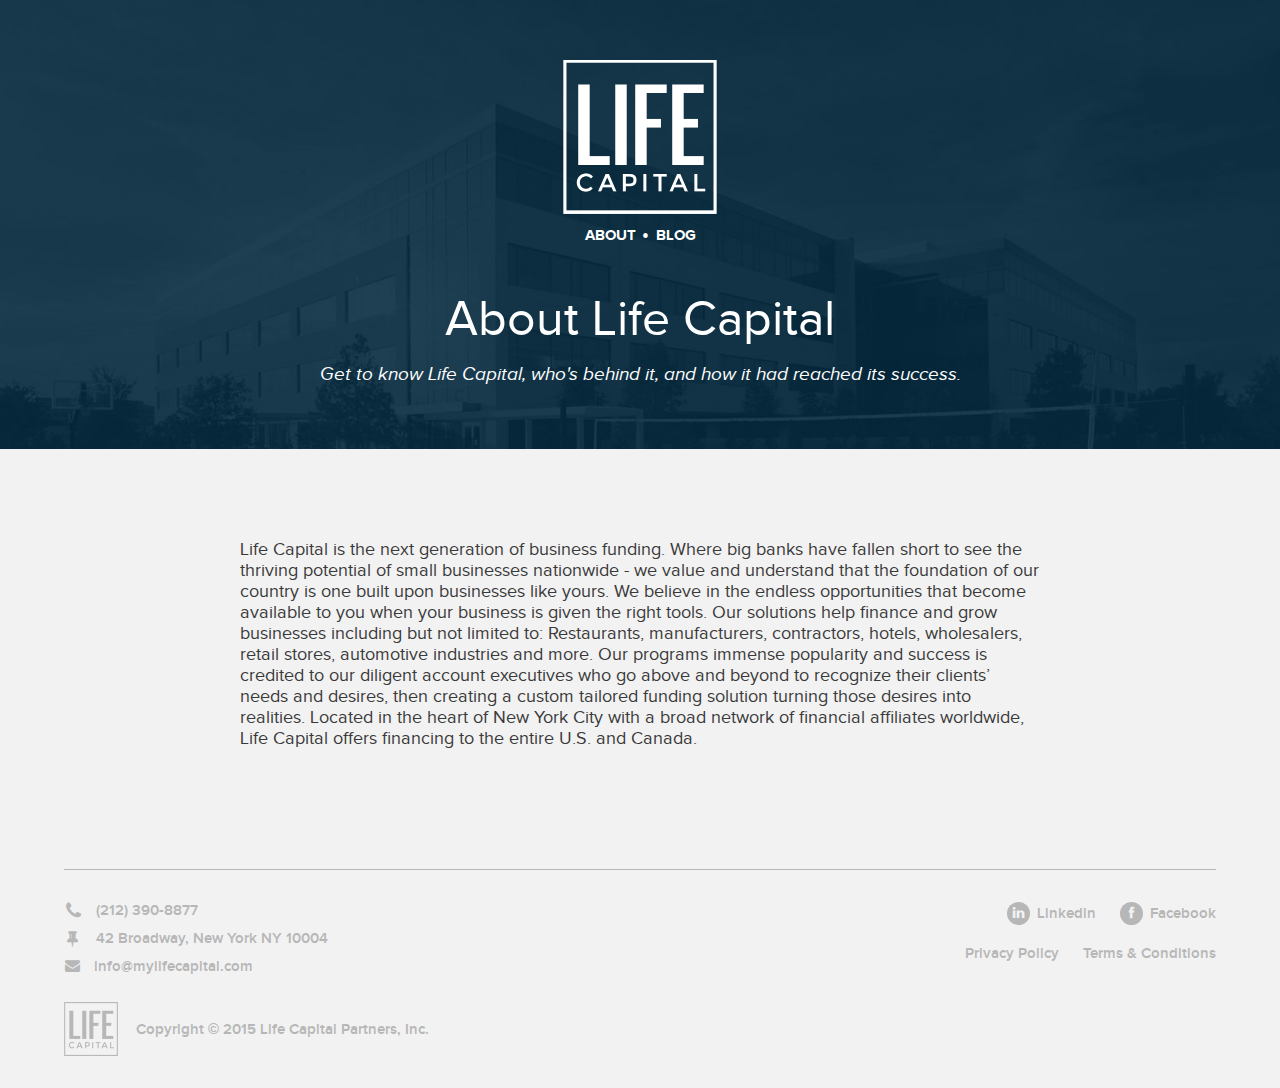
<file: about.html>
<!DOCTYPE html><html lang="en-US" itemscope="" itemtype="http://schema.org/WebPage" dir="ltr" prefix="og: http://ogp.me/ns# fb: http://ogp.me/ns/fb#" class="no-js"><head><meta name="viewport" content="width=device-width, initial-scale=1, user-scalable=0"><link rel="shortcut icon" href="img/favicon.ico" type="image/x-icon"><meta property="og:title" content="Life Capital - About Us"><meta property="fb:admins" content="http://www.facebook.com/mylifecapital"><meta itemprop="name" content="Life Capital - About Us"><title>Life Capital - About Us</title><link rel="stylesheet" href="css/style.css" type="text/css"><link rel="stylesheet" href="css/plain.css" type="text/css"></head><body><div id="page"><div class="modal-overlay"></div><header id="masthead" role="banner" class="header"><div class="hero"><a href="/" class="hero-logo"><img src="img/logo.png" width="154" height="154" alt="Life Capital" title="Life Capital Logo" class="hero-logo-img"></a><nav class="hero-nav"><a href="/about" class="hero-nav-item">About</a><a href="/blog" class="hero-nav-item">Blog</a></nav><div class="hero-text"><h1 class="hero-text-title">About Life Capital</h1><p class="hero-text-subtitle">Get to know Life Capital, who's behind it, and how it had reached its success.</p></div></div></header><main role="main" class="main"><section class="section section-inner-page"><p class="body-paragraph">Life Capital is the next generation of business funding. Where big banks have fallen short to see the thriving potential of small businesses nationwide - we value and understand that the foundation of our country is one built upon businesses like yours. We believe in the endless opportunities that become available to you when your business is given the right tools. Our solutions help finance and grow businesses including but not limited to: Restaurants, manufacturers, contractors, hotels, wholesalers, retail stores, automotive industries and more. Our programs immense popularity and success is credited to our diligent account executives who go above and beyond to recognize their clients’ needs and desires, then creating a custom tailored funding solution turning those desires into realities. Located in the heart of New York City with a broad network of financial affiliates worldwide, Life Capital offers financing to the entire U.S. and Canada.</p></section></main><footer role="footer" class="footer"><div class="footer-wrap"><div class="footer-section info"><div class="footer-section-contact"><div class="footer-section-contact-item phone"><div class="footer-section-contact-item-icon"></div><a href="tel:212-390-8877" class="footer-section-contact-item-text">(212) 390-8877</a></div><div class="footer-section-contact-item address"><div class="footer-section-contact-item-icon"></div><div class="footer-section-contact-item-text">42 Broadway, New York NY 10004</div></div><div class="footer-section-contact-item email"><div class="footer-section-contact-item-icon"></div><a href="mailto:info@mylifecapital.com" class="footer-section-contact-item-text">info@mylifecapital.com</a></div></div><div class="footer-section-copyright"><img src="img/logo-footer.png" width="54" height="54" alt="Life Capital Footer Logo" title="Life Capital" class="footer-section-copyright-logo"><div class="footer-section-copyright-text">Copyright <div class="footer-section-copyright-text-strong"></div> 2015 Life Capital Partners, Inc.</div></div></div><div class="footer-section links"><ul class="footer-section-social"><li class="footer-section-social-item facebook"><a href="http://facebook.com/mylifecapital" target="_blank" class="footer-section-social-item-link"><div class="footer-section-social-item-link-icon"></div><div class="footer-section-social-item-link-text">Facebook</div></a></li><li class="footer-section-social-item linkedin"><a href="http://linkedin.com/company/mylifecapital" target="_blank" class="footer-section-social-item-link"><div class="footer-section-social-item-link-icon"></div><div class="footer-section-social-item-link-text">Linkedin</div></a></li></ul><ul class="footer-section-policies"><li class="footer-section-policies-item"><a href="/terms" class="footer-section-policies-item-link">Terms &amp; Conditions</a></li><li class="footer-section-policies-item"><a href="/policy" class="footer-section-policies-item-link">Privacy Policy</a></li></ul></div></div></footer></div><script type="text/javascript" src="js/main.min.js"></script></body></html>
</file>
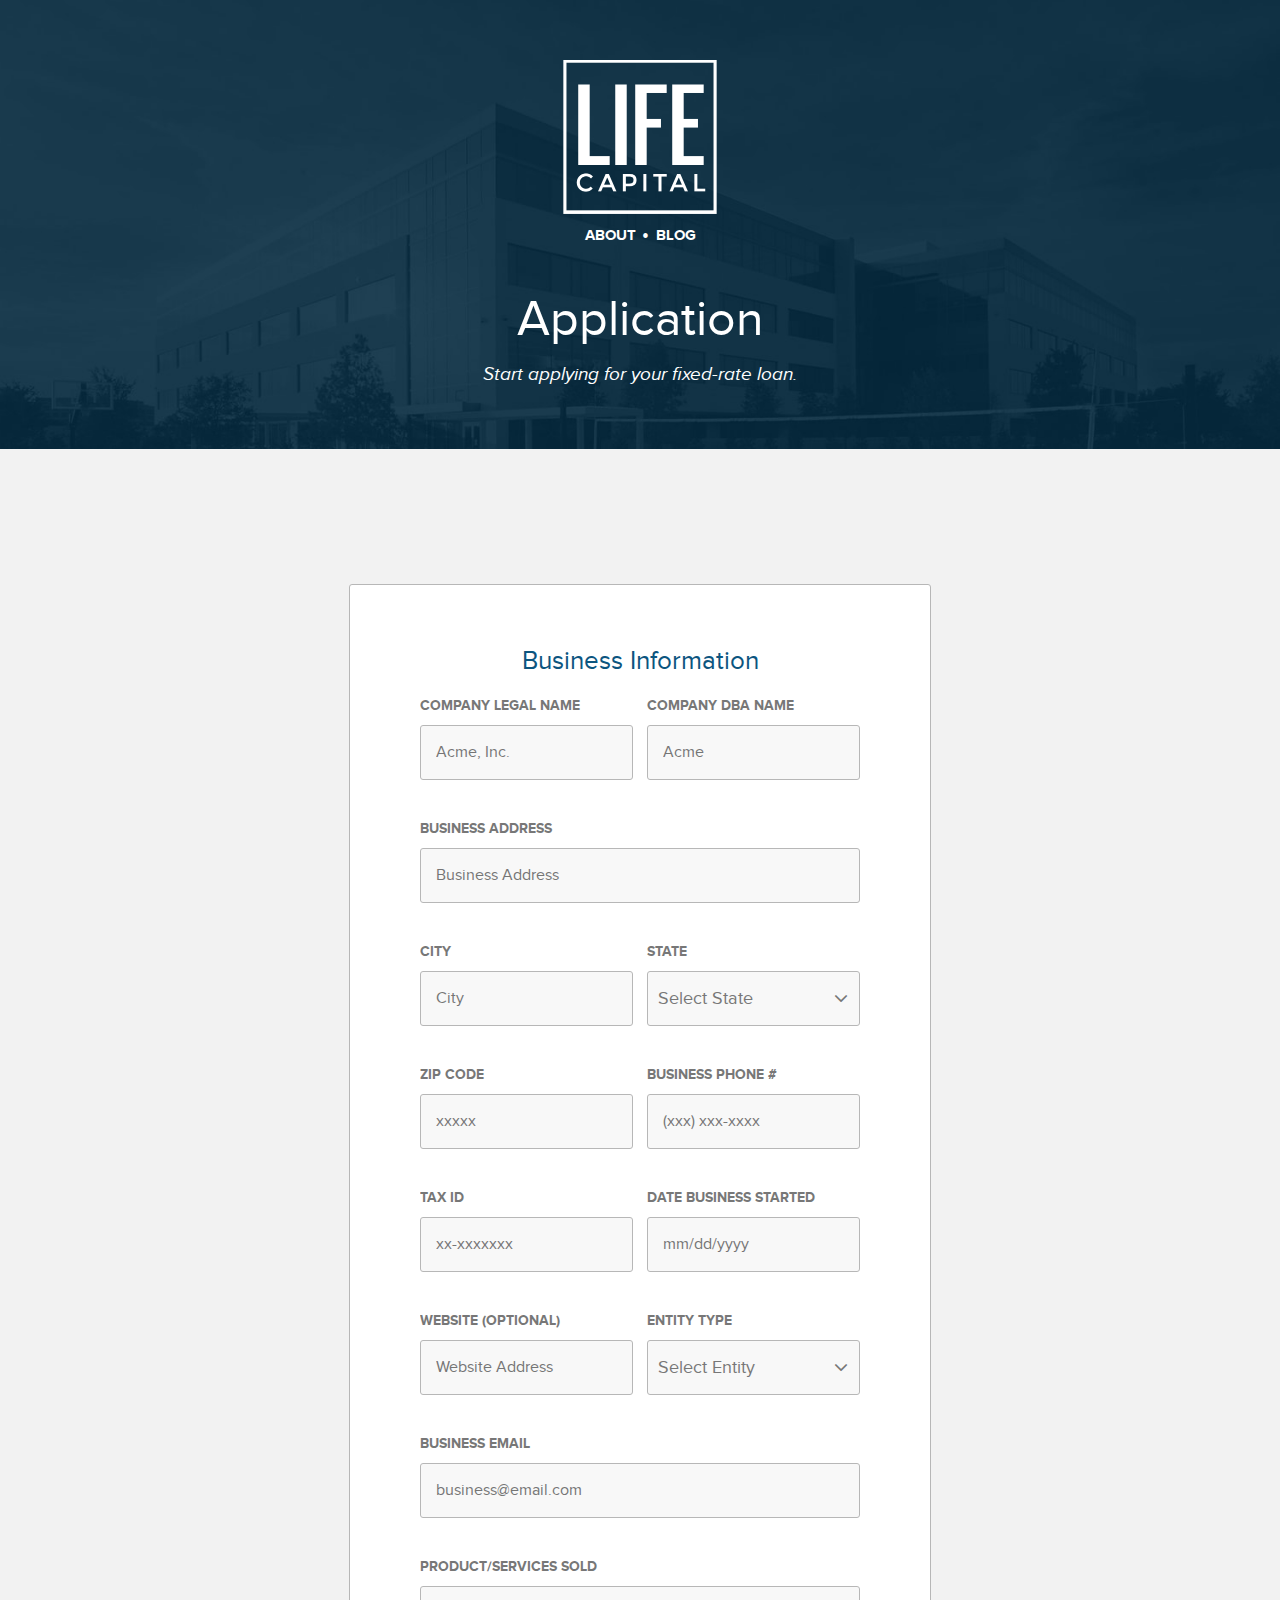
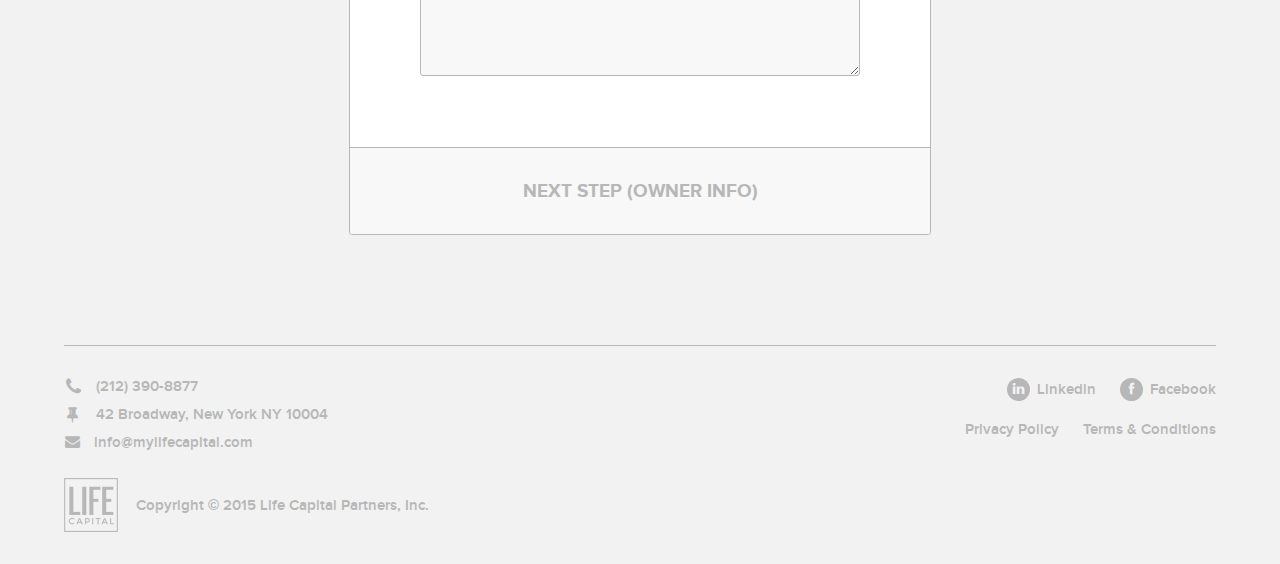
<file: application.html>
<!DOCTYPE html><html lang="en-US" itemscope="" itemtype="http://schema.org/WebPage" dir="ltr" prefix="og: http://ogp.me/ns# fb: http://ogp.me/ns/fb#" class="no-js"><head><meta name="viewport" content="width=device-width, initial-scale=1, user-scalable=0"><link rel="shortcut icon" href="img/favicon.ico" type="image/x-icon"><meta property="og:title" content="Life Capital - Application"><meta property="fb:admins" content="http://www.facebook.com/mylifecapital"><meta itemprop="name" content="Life Capital - Application"><title>Life Capital - Application</title><link rel="stylesheet" href="css/style.css" type="text/css"><link rel="stylesheet" href="css/plain.css" type="text/css"><link rel="stylesheet" href="css/form-page.css" type="text/css"></head><body><div id="page"><div class="modal-overlay"></div><header id="masthead" role="banner" class="header"><div class="hero"><a href="/" class="hero-logo"><img src="img/logo.png" width="154" height="154" alt="Life Capital" title="Life Capital Logo" class="hero-logo-img"></a><nav class="hero-nav"><a href="/about" class="hero-nav-item">About</a><a href="/blog" class="hero-nav-item">Blog</a></nav><div class="hero-text"><h1 class="hero-text-title">Application</h1><p class="hero-text-subtitle">Start applying for your fixed-rate loan.</p></div></div></header><main role="main" class="main"><section class="section cta calculator"><form id="cta" action="" class="cta-form"><div class="cta-form-wrap"><div class="cta-form-step step apply"><div class="cta-form-step-wrap"><div class="cta-form-step-title">Business Information</div><div class="cta-form-fieldset fieldset input_text half first required"><label for="legal_name" class="cta-form-fieldset-label">Company Legal Name</label><input id="legal_name" name="legal_name" type="text" placeholder="Acme, Inc." class="cta-form-fieldset-input input"></div><div class="cta-form-fieldset fieldset input_text half"><label for="dba_name" class="cta-form-fieldset-label">Company DBA Name</label><input id="dba_name" name="dba_name" type="text" placeholder="Acme" class="cta-form-fieldset-input input"></div><div class="clearfix"></div><div class="cta-form-fieldset fieldset input_text  required"><label for="business_address" class="cta-form-fieldset-label">Business Address</label><input id="business_address" name="business_address" type="text" placeholder="Business Address" class="cta-form-fieldset-input input"></div><div class="cta-form-fieldset fieldset input_text half first required"><label for="business_city" class="cta-form-fieldset-label">City</label><input id="business_city" name="business_city" type="text" placeholder="City" class="cta-form-fieldset-input input"></div><div class="cta-form-fieldset fieldset select half state required"><label for="business_state" class="cta-form-fieldset-label">State</label><select id="business_state" name="business_state" class="cta-form-fieldset-select input"><option value="">Select State</option></select></div><div class="clearfix"></div><div class="cta-form-fieldset fieldset input_text half zip first required"><label for="business_zip" class="cta-form-fieldset-label">Zip Code</label><input id="business_zip" name="business_zip" type="text" placeholder="xxxxx" class="cta-form-fieldset-input input"></div><div class="cta-form-fieldset fieldset input_text half required"><label for="business_phone" class="cta-form-fieldset-label">Business Phone #</label><input id="business_phone" name="business_phone" type="text" placeholder="(xxx) xxx-xxxx" class="cta-form-fieldset-input input phone"></div><div class="clearfix"></div><div class="cta-form-fieldset fieldset input_text half first required"><label for="tax_id" class="cta-form-fieldset-label">Tax Id</label><input id="tax_id" name="tax_id" type="text" placeholder="xx-xxxxxxx" class="cta-form-fieldset-input input"></div><div class="cta-form-fieldset fieldset input_text date half required"><label for="date_started" class="cta-form-fieldset-label">Date Business Started</label><input id="date_started" name="date_started" type="text" placeholder="mm/dd/yyyy" class="cta-form-fieldset-input input"></div><div class="clearfix"></div><div class="cta-form-fieldset fieldset input_text half first"><label for="website" class="cta-form-fieldset-label">Website (optional)</label><input id="website" name="website" type="text" placeholder="Website Address" class="cta-form-fieldset-input input"></div><div class="cta-form-fieldset fieldset select half required"><label for="entity_type" class="cta-form-fieldset-label">Entity Type</label><select id="entity_type" name="entity_type" class="cta-form-fieldset-select input"><option value="">Select Entity</option><option value="llc">LLC</option><option value="corp">Corporation</option><option value="scrop">S-Corp</option><option value="partnership">Partnership</option><option value="sole">Sole Proprietorship</option></select></div><div class="clearfix"></div><div class="cta-form-fieldset fieldset input_text  required"><label for="business_email" class="cta-form-fieldset-label">Business Email</label><input id="business_email" name="business_email" type="text" placeholder="business@email.com" class="cta-form-fieldset-input input email"></div><div class="cta-form-fieldset fieldset textarea  required"><label for="services_sold" class="cta-form-fieldset-label">Product/Services Sold</label><textarea id="services_sold" name="services_sold" placeholder="" class="cta-form-fieldset-textarea input"></textarea></div><div class="clearfix"></div></div></div><div class="cta-form-step step final"><div class="cta-form-step-wrap"><div class="cta-form-step-title">Owner Information</div><div class="cta-form-fieldset fieldset input_text half first required"><label for="firstname" class="cta-form-fieldset-label">First Name</label><input id="firstname" name="firstname" type="text" placeholder="John" class="cta-form-fieldset-input input"></div><div class="cta-form-fieldset fieldset input_text half required"><label for="lastname" class="cta-form-fieldset-label">Last Name</label><input id="lastname" name="lastname" type="text" placeholder="Doe" class="cta-form-fieldset-input input"></div><div class="clearfix"></div><div class="cta-form-fieldset fieldset input_text  required"><label for="home_address" class="cta-form-fieldset-label">Home Address</label><input id="home_address" name="home_address" type="text" placeholder="Home Address" class="cta-form-fieldset-input input"></div><div class="cta-form-fieldset fieldset input_text fourth first required"><label for="home_city" class="cta-form-fieldset-label">City</label><input id="home_city" name="home_city" type="text" placeholder="City" class="cta-form-fieldset-input input"></div><div class="cta-form-fieldset fieldset select half state required"><label for="home_state" class="cta-form-fieldset-label">State</label><select id="home_state" name="home_state" class="cta-form-fieldset-select input"><option value="">Select State</option></select></div><div class="cta-form-fieldset fieldset input_text zip fourth required"><label for="home_zip" class="cta-form-fieldset-label">Zip Code</label><input id="home_zip" name="home_zip" type="text" placeholder="Zip Code" class="cta-form-fieldset-input input"></div><div class="clearfix"></div><div class="cta-form-fieldset fieldset input_text third first required"><label for="ownership" class="cta-form-fieldset-label">Ownership</label><input id="ownership" name="ownership" type="text" placeholder="%" class="cta-form-fieldset-input input"></div><div class="cta-form-fieldset fieldset input_text third required"><label for="ssn" class="cta-form-fieldset-label">SSN</label><input id="ssn" name="ssn" type="text" placeholder="xxx-xx-xxxx" class="cta-form-fieldset-input input"></div><div class="cta-form-fieldset fieldset input_text date third required"><label for="dob" class="cta-form-fieldset-label">Date Of Birth</label><input id="dob" name="dob" type="text" placeholder="mm/dd/yyyy" class="cta-form-fieldset-input input"></div><div class="clearfix"></div><div class="cta-form-fieldset fieldset file"><label for="file" class="cta-form-fieldset-label">Attach Documents (optional)</label><div class="cta-form-fieldset-file_wrap"><input id="file" name="file" type="file" accept=".pdf, .doc, .png, .tiff, .jpg, .rtf, .rtfd, .pages, .xls, .csv" multiple="" class="cta-form-fieldset-file input"></div></div><div class="cta-form-fieldset fieldset radio additional_partners required options_2"><div class="cta-form-fieldset-label">Do you have any business partners?</div><div class="cta-form-fieldset-radio input-button"><div class="cta-form-fieldset-radio-box"></div><label for="additional_partners_0" class="cta-form-fieldset-radio-label">Yes</label><input id="additional_partners_0" name="additional_partners" type="radio" val="Yes" class="input radio"></div><div class="cta-form-fieldset-radio input-button"><div class="cta-form-fieldset-radio-box"></div><label for="additional_partners_1" class="cta-form-fieldset-radio-label">No</label><input id="additional_partners_1" name="additional_partners" type="radio" val="No" class="input radio"></div></div><div class="partner"><div class="cta-form-step-title">Partner Information</div><div class="cta-form-fieldset fieldset input_text half first"><label for="partner_firstname" class="cta-form-fieldset-label">First Name</label><input id="partner_firstname" name="partner_firstname" type="text" placeholder="John" class="cta-form-fieldset-input input"></div><div class="cta-form-fieldset fieldset input_text half"><label for="partner_lastname" class="cta-form-fieldset-label">Last Name</label><input id="partner_lastname" name="partner_lastname" type="text" placeholder="Doe" class="cta-form-fieldset-input input"></div><div class="clearfix"></div><div class="cta-form-fieldset fieldset input_text"><label for="partner_home_address" class="cta-form-fieldset-label">Home Address</label><input id="partner_home_address" name="partner_home_address" type="text" placeholder="Home Address" class="cta-form-fieldset-input input"></div><div class="cta-form-fieldset fieldset input_text fourth first"><label for="partner_home_city" class="cta-form-fieldset-label">City</label><input id="partner_home_city" name="partner_home_city" type="text" placeholder="City" class="cta-form-fieldset-input input"></div><div class="cta-form-fieldset fieldset select half state"><label for="partner_home_state" class="cta-form-fieldset-label">State</label><select id="partner_home_state" name="partner_home_state" class="cta-form-fieldset-select input"><option value="">Select State</option></select></div><div class="cta-form-fieldset fieldset input_text zip fourth"><label for="partner_home_zip" class="cta-form-fieldset-label">Zip Code</label><input id="partner_home_zip" name="partner_home_zip" type="text" placeholder="Zip Code" class="cta-form-fieldset-input input"></div><div class="clearfix"></div><div class="cta-form-fieldset fieldset input_text third first"><label for="partner_ownership" class="cta-form-fieldset-label">Ownership</label><input id="partner_ownership" name="partner_ownership" type="text" placeholder="%" class="cta-form-fieldset-input input"></div><div class="cta-form-fieldset fieldset input_text third"><label for="partner_ssn" class="cta-form-fieldset-label">SSN</label><input id="partner_ssn" name="partner_ssn" type="text" placeholder="xxx-xx-xxxx" class="cta-form-fieldset-input input"></div><div class="cta-form-fieldset fieldset input_text date third"><label for="partner_dob" class="cta-form-fieldset-label">Date Of Birth</label><input id="partner_dob" name="partner_dob" type="text" placeholder="mm/dd/yyyy" class="cta-form-fieldset-input input"></div><div class="clearfix"></div></div><div class="cta-form-terms">By Signing below, I, <span class="cta-form-terms-name"></span>agree to the <span class="cta-form-terms-link">Terms &amp; Conditions.</span></div><div class="cta-form-terms-modal modal"><div class="cta-form-terms-modal-content"><div class="cta-form-terms-modal-content-close modal-close"></div><div class="cta-form-terms-modal-content-img"><p class="cta-form-terms-modal-content-title"><span class="cta-form-terms-modal-content-title-highlight">Life Capital <br />
Terms &amp; Conditions</span></p></div><p class="cta-form-terms-modal-content-text">Applicant authorizes its assigns, agents, banks or financial institutions to obtain an investigative or consumer report from a credit bureau or a credit agency and to investigate the references given on any other statement or data obtained from applicant.</p></div></div><div class="cta-form-fieldset fieldset signature required"><div class="cta-form-fieldset-label">Signature (<span class="cta-form-fieldset-label-highlight signature-clear">clear</span>)</div><div id="signature-pad" class="cta-form-fieldset-signature"></div><input id="signature-data" type="hidden" name="signature-data"><input id="signature-img" type="hidden" name="signature-img"><input id="skipped" type="hidden" name="skipped"><input id="signature-date" type="hidden" name="signature-date"><div class="signature-placeholder"></div></div></div></div><div class="cta-form-step step success"><div class="cta-form-step-wrap"><div class="icon-success"><span class="line tip"></span><span class="line long"></span><div class="placeholder"></div><div class="fix"></div></div><h2 class="success-title">Success!</h2><p class="success-text">Your application has been successfuly submitted! You will be contacted by an agent shortly.</p></div></div></div><div class="cta-form-buttons"><div class="cta-form-buttons-item button next webform"><div class="cta-form-buttons-item-text">Next Step (Owner Info)</div></div></div></form></section></main><footer role="footer" class="footer"><div class="footer-wrap"><div class="footer-section info"><div class="footer-section-contact"><div class="footer-section-contact-item phone"><div class="footer-section-contact-item-icon"></div><a href="tel:212-390-8877" class="footer-section-contact-item-text">(212) 390-8877</a></div><div class="footer-section-contact-item address"><div class="footer-section-contact-item-icon"></div><div class="footer-section-contact-item-text">42 Broadway, New York NY 10004</div></div><div class="footer-section-contact-item email"><div class="footer-section-contact-item-icon"></div><a href="mailto:info@mylifecapital.com" class="footer-section-contact-item-text">info@mylifecapital.com</a></div></div><div class="footer-section-copyright"><img src="img/logo-footer.png" width="54" height="54" alt="Life Capital Footer Logo" title="Life Capital" class="footer-section-copyright-logo"><div class="footer-section-copyright-text">Copyright <div class="footer-section-copyright-text-strong"></div> 2015 Life Capital Partners, Inc.</div></div></div><div class="footer-section links"><ul class="footer-section-social"><li class="footer-section-social-item facebook"><a href="http://facebook.com/mylifecapital" target="_blank" class="footer-section-social-item-link"><div class="footer-section-social-item-link-icon"></div><div class="footer-section-social-item-link-text">Facebook</div></a></li><li class="footer-section-social-item linkedin"><a href="http://linkedin.com/company/mylifecapital" target="_blank" class="footer-section-social-item-link"><div class="footer-section-social-item-link-icon"></div><div class="footer-section-social-item-link-text">Linkedin</div></a></li></ul><ul class="footer-section-policies"><li class="footer-section-policies-item"><a href="/terms" class="footer-section-policies-item-link">Terms &amp; Conditions</a></li><li class="footer-section-policies-item"><a href="/policy" class="footer-section-policies-item-link">Privacy Policy</a></li></ul></div></div></footer></div><script type="text/javascript" src="js/main.min.js"></script><script type="text/javascript" src="js/form-page.min.js"></script></body></html>
</file>
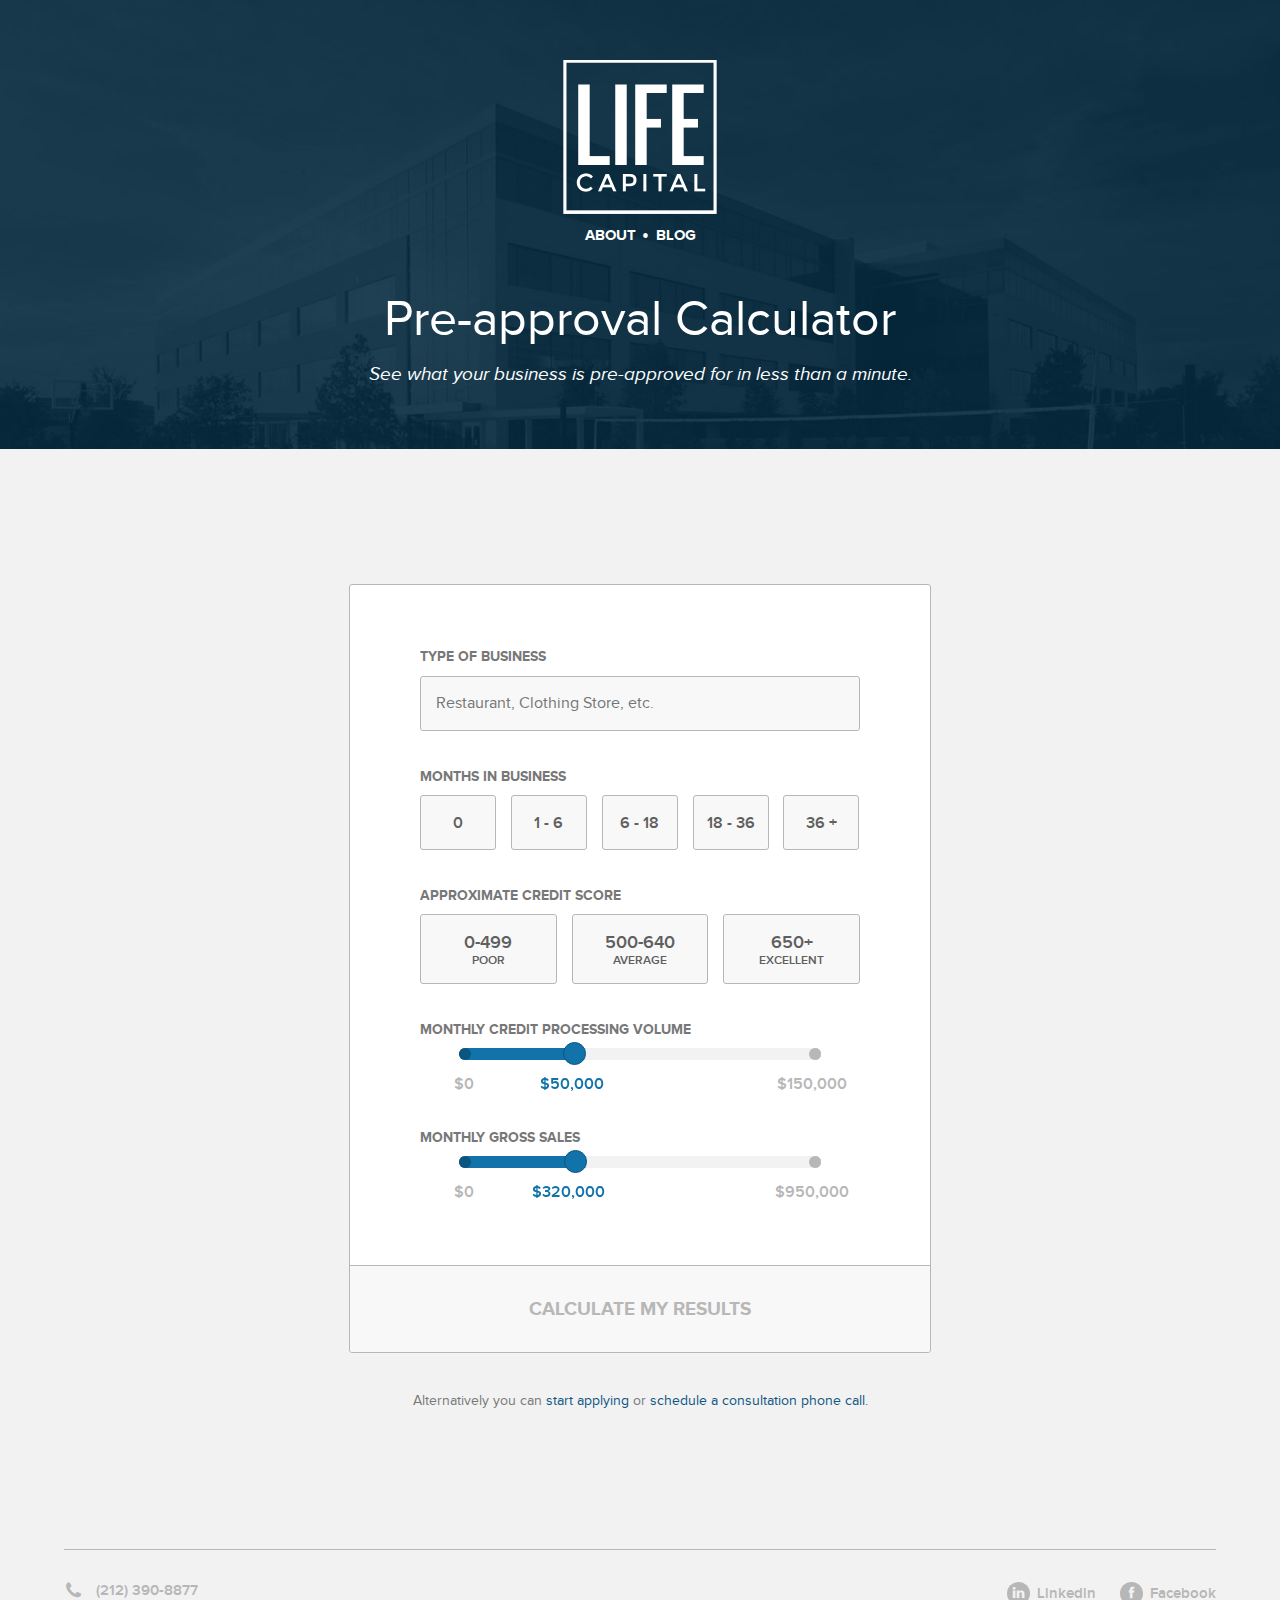
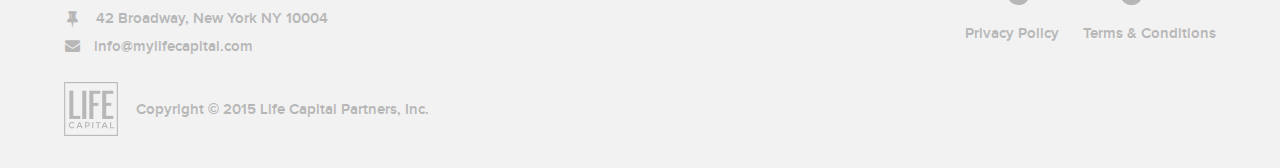
<file: calculator.html>
<!DOCTYPE html><html lang="en-US" itemscope="" itemtype="http://schema.org/WebPage" dir="ltr" prefix="og: http://ogp.me/ns# fb: http://ogp.me/ns/fb#" class="no-js"><head><meta name="viewport" content="width=device-width, initial-scale=1, user-scalable=0"><link rel="shortcut icon" href="img/favicon.ico" type="image/x-icon"><meta property="og:title" content="Life Capital - Pre-approval Calculator"><meta property="fb:admins" content="http://www.facebook.com/mylifecapital"><meta itemprop="name" content="Life Capital - Pre-approval Calculator"><title>Life Capital - Pre-approval Calculator</title><link rel="stylesheet" href="css/style.css" type="text/css"><link rel="stylesheet" href="css/plain.css" type="text/css"><link rel="stylesheet" href="css/form-page.css" type="text/css"></head><body><div id="page"><div class="modal-overlay"></div><header id="masthead" role="banner" class="header"><div class="hero"><a href="/" class="hero-logo"><img src="img/logo.png" width="154" height="154" alt="Life Capital" title="Life Capital Logo" class="hero-logo-img"></a><nav class="hero-nav"><a href="/about" class="hero-nav-item">About</a><a href="/blog" class="hero-nav-item">Blog</a></nav><div class="hero-text"><h1 class="hero-text-title">Pre-approval Calculator</h1><p class="hero-text-subtitle">See what your business is pre-approved for in less than a minute.</p></div></div></header><main role="main" class="main"><section class="section cta calculator"><form id="cta" action="" class="cta-form"><div class="cta-form-wrap"><div class="cta-form-step step calc"><div class="cta-form-step-wrap"><div class="cta-form-fieldset fieldset input_text  required"><label for="business_type" class="cta-form-fieldset-label">Type Of Business</label><input id="business_type" name="business_type" type="text" placeholder="Restaurant, Clothing Store, etc." class="cta-form-fieldset-input input"></div><div class="cta-form-fieldset fieldset radio  required options_5"><div class="cta-form-fieldset-label">Months In Business</div><div class="cta-form-fieldset-radio input-button"><div class="cta-form-fieldset-radio-box"></div><label for="months_in_business_0" class="cta-form-fieldset-radio-label">0</label><input id="months_in_business_0" name="months_in_business" type="radio" val="0" class="input radio"></div><div class="cta-form-fieldset-radio input-button"><div class="cta-form-fieldset-radio-box"></div><label for="months_in_business_1" class="cta-form-fieldset-radio-label">1 - 6</label><input id="months_in_business_1" name="months_in_business" type="radio" val="1 - 6" class="input radio"></div><div class="cta-form-fieldset-radio input-button"><div class="cta-form-fieldset-radio-box"></div><label for="months_in_business_2" class="cta-form-fieldset-radio-label">6 - 18</label><input id="months_in_business_2" name="months_in_business" type="radio" val="6 - 18" class="input radio"></div><div class="cta-form-fieldset-radio input-button"><div class="cta-form-fieldset-radio-box"></div><label for="months_in_business_3" class="cta-form-fieldset-radio-label">18 - 36</label><input id="months_in_business_3" name="months_in_business" type="radio" val="18 - 36" class="input radio"></div><div class="cta-form-fieldset-radio input-button"><div class="cta-form-fieldset-radio-box"></div><label for="months_in_business_4" class="cta-form-fieldset-radio-label">36 +</label><input id="months_in_business_4" name="months_in_business" type="radio" val="36 +" class="input radio"></div></div><div class="cta-form-fieldset fieldset radio radio_special credit_score required options_3"><div class="cta-form-fieldset-label">Approximate Credit Score</div><div class="cta-form-fieldset-radio input-button"><div class="cta-form-fieldset-radio-box"></div><label for="credit_score_Poor" class="cta-form-fieldset-radio-label">0-499<div class="cta-form-fieldset-radio-label-sub">Poor</div></label><input id="credit_score_Poor" name="credit_score" type="radio" val="0-499" class="input radio"></div><div class="cta-form-fieldset-radio input-button"><div class="cta-form-fieldset-radio-box"></div><label for="credit_score_Average" class="cta-form-fieldset-radio-label">500-640<div class="cta-form-fieldset-radio-label-sub">Average</div></label><input id="credit_score_Average" name="credit_score" type="radio" val="500-640" class="input radio"></div><div class="cta-form-fieldset-radio input-button"><div class="cta-form-fieldset-radio-box"></div><label for="credit_score_Excellent" class="cta-form-fieldset-radio-label">650+<div class="cta-form-fieldset-radio-label-sub">Excellent</div></label><input id="credit_score_Excellent" name="credit_score" type="radio" val="650+" class="input radio"></div></div><div class="cta-form-fieldset fieldset range required volume"><div class="cta-form-fieldset-label">Monthly Credit Processing Volume</div><div class="cta-form-fieldset-range volume"><div class="cta-form-fieldset-range-start"></div><div class="cta-form-fieldset-range-end"></div></div><input id="monthly_processing_volume" name="monthly_processing_volume" type="hidden" class="cta-form-fieldset-input input"></div><div class="cta-form-fieldset fieldset range required sales"><div class="cta-form-fieldset-label">Monthly Gross Sales</div><div class="cta-form-fieldset-range sales"><div class="cta-form-fieldset-range-start"></div><div class="cta-form-fieldset-range-end"></div></div><input id="monthly_gross_sales" name="monthly_gross_sales" type="hidden" class="cta-form-fieldset-input input"></div><div class="clearfix"></div></div></div><div class="cta-form-step step results"><div class="cta-form-step-wrap"><div class="results-wrap"><div class="results-approved">You've been pre-approved for<div class="results-approved-amount">$<span class="results-approved-amount-number"></span></div></div><div class="results-terms">Term Length Options:</div><div class="cta-form-fieldset fieldset radio disabled options_3"><div class="cta-form-fieldset-label">Terms</div><div class="cta-form-fieldset-radio input-button"><div class="cta-form-fieldset-radio-box"></div><label for="term_length_options_0" class="cta-form-fieldset-radio-label">3-6 months</label><input id="term_length_options_0" name="term_length_options" type="radio" val="3-6 months" class="input radio"></div><div class="cta-form-fieldset-radio input-button"><div class="cta-form-fieldset-radio-box"></div><label for="term_length_options_1" class="cta-form-fieldset-radio-label">6-9 months</label><input id="term_length_options_1" name="term_length_options" type="radio" val="6-9 months" class="input radio"></div><div class="cta-form-fieldset-radio input-button"><div class="cta-form-fieldset-radio-box"></div><label for="term_length_options_2" class="cta-form-fieldset-radio-label">9-12 months</label><input id="term_length_options_2" name="term_length_options" type="radio" val="9-12 months" class="input radio"></div></div><div class="clearfix"></div></div></div></div><div class="cta-form-step step call"><div class="cta-form-step-wrap"><div class="cta-form-fieldset fieldset input_text half first required"><label for="call_firstname" class="cta-form-fieldset-label">First Name</label><input id="call_firstname" name="call_firstname" type="text" placeholder="John" class="cta-form-fieldset-input input"></div><div class="cta-form-fieldset fieldset input_text half required"><label for="call_lastname" class="cta-form-fieldset-label">Last Name</label><input id="call_lastname" name="call_lastname" type="text" placeholder="Doe" class="cta-form-fieldset-input input"></div><div class="clearfix"></div><div class="cta-form-fieldset fieldset input_text half first required"><label for="call_phone" class="cta-form-fieldset-label">Phone Number</label><input id="call_phone" name="call_phone" type="text" placeholder="(xxx) xxx-xxxx" class="cta-form-fieldset-input input phone"></div><div class="cta-form-fieldset fieldset input_text half required"><label for="call_email" class="cta-form-fieldset-label">Email Address</label><input id="call_email" name="call_email" type="text" placeholder="johndoe@email.com" class="cta-form-fieldset-input input email"></div><div class="clearfix"></div><div class="cta-form-fieldset fieldset input_text half date first"><label for="call_date" class="cta-form-fieldset-label">Date (optional)</label><input id="call_date" name="call_date" type="text" placeholder="mm/dd/yyyy" class="cta-form-fieldset-input input"></div><div class="cta-form-fieldset fieldset input_text half time"><label for="call_time" class="cta-form-fieldset-label">Time (optional)</label><input id="call_time" name="call_time" type="text" placeholder="HH:MM" class="cta-form-fieldset-input input"></div><div class="clearfix"></div></div></div><div class="cta-form-step step apply"><div class="cta-form-step-wrap"><div class="cta-form-step-title">Business Information</div><div class="cta-form-fieldset fieldset input_text half first required"><label for="legal_name" class="cta-form-fieldset-label">Company Legal Name</label><input id="legal_name" name="legal_name" type="text" placeholder="Acme, Inc." class="cta-form-fieldset-input input"></div><div class="cta-form-fieldset fieldset input_text half"><label for="dba_name" class="cta-form-fieldset-label">Company DBA Name</label><input id="dba_name" name="dba_name" type="text" placeholder="Acme" class="cta-form-fieldset-input input"></div><div class="clearfix"></div><div class="cta-form-fieldset fieldset input_text  required"><label for="business_address" class="cta-form-fieldset-label">Business Address</label><input id="business_address" name="business_address" type="text" placeholder="Business Address" class="cta-form-fieldset-input input"></div><div class="cta-form-fieldset fieldset input_text half first required"><label for="business_city" class="cta-form-fieldset-label">City</label><input id="business_city" name="business_city" type="text" placeholder="City" class="cta-form-fieldset-input input"></div><div class="cta-form-fieldset fieldset select half state required"><label for="business_state" class="cta-form-fieldset-label">State</label><select id="business_state" name="business_state" class="cta-form-fieldset-select input"><option value="">Select State</option></select></div><div class="clearfix"></div><div class="cta-form-fieldset fieldset input_text half zip first required"><label for="business_zip" class="cta-form-fieldset-label">Zip Code</label><input id="business_zip" name="business_zip" type="text" placeholder="xxxxx" class="cta-form-fieldset-input input"></div><div class="cta-form-fieldset fieldset input_text half required"><label for="business_phone" class="cta-form-fieldset-label">Business Phone #</label><input id="business_phone" name="business_phone" type="text" placeholder="(xxx) xxx-xxxx" class="cta-form-fieldset-input input phone"></div><div class="clearfix"></div><div class="cta-form-fieldset fieldset input_text half first required"><label for="tax_id" class="cta-form-fieldset-label">Tax Id</label><input id="tax_id" name="tax_id" type="text" placeholder="xx-xxxxxxx" class="cta-form-fieldset-input input"></div><div class="cta-form-fieldset fieldset input_text date half required"><label for="date_started" class="cta-form-fieldset-label">Date Business Started</label><input id="date_started" name="date_started" type="text" placeholder="mm/dd/yyyy" class="cta-form-fieldset-input input"></div><div class="clearfix"></div><div class="cta-form-fieldset fieldset input_text half first"><label for="website" class="cta-form-fieldset-label">Website (optional)</label><input id="website" name="website" type="text" placeholder="Website Address" class="cta-form-fieldset-input input"></div><div class="cta-form-fieldset fieldset select half required"><label for="entity_type" class="cta-form-fieldset-label">Entity Type</label><select id="entity_type" name="entity_type" class="cta-form-fieldset-select input"><option value="">Select Entity</option><option value="llc">LLC</option><option value="corp">Corporation</option><option value="scrop">S-Corp</option><option value="partnership">Partnership</option><option value="sole">Sole Proprietorship</option></select></div><div class="clearfix"></div><div class="cta-form-fieldset fieldset input_text  required"><label for="business_email" class="cta-form-fieldset-label">Business Email</label><input id="business_email" name="business_email" type="text" placeholder="business@email.com" class="cta-form-fieldset-input input email"></div><div class="cta-form-fieldset fieldset textarea  required"><label for="services_sold" class="cta-form-fieldset-label">Product/Services Sold</label><textarea id="services_sold" name="services_sold" placeholder="" class="cta-form-fieldset-textarea input"></textarea></div><div class="clearfix"></div></div></div><div class="cta-form-step step final"><div class="cta-form-step-wrap"><div class="cta-form-step-title">Owner Information</div><div class="cta-form-fieldset fieldset input_text half first required"><label for="firstname" class="cta-form-fieldset-label">First Name</label><input id="firstname" name="firstname" type="text" placeholder="John" class="cta-form-fieldset-input input"></div><div class="cta-form-fieldset fieldset input_text half required"><label for="lastname" class="cta-form-fieldset-label">Last Name</label><input id="lastname" name="lastname" type="text" placeholder="Doe" class="cta-form-fieldset-input input"></div><div class="clearfix"></div><div class="cta-form-fieldset fieldset input_text  required"><label for="home_address" class="cta-form-fieldset-label">Home Address</label><input id="home_address" name="home_address" type="text" placeholder="Home Address" class="cta-form-fieldset-input input"></div><div class="cta-form-fieldset fieldset input_text fourth first required"><label for="home_city" class="cta-form-fieldset-label">City</label><input id="home_city" name="home_city" type="text" placeholder="City" class="cta-form-fieldset-input input"></div><div class="cta-form-fieldset fieldset select half state required"><label for="home_state" class="cta-form-fieldset-label">State</label><select id="home_state" name="home_state" class="cta-form-fieldset-select input"><option value="">Select State</option></select></div><div class="cta-form-fieldset fieldset input_text zip fourth required"><label for="home_zip" class="cta-form-fieldset-label">Zip Code</label><input id="home_zip" name="home_zip" type="text" placeholder="Zip Code" class="cta-form-fieldset-input input"></div><div class="clearfix"></div><div class="cta-form-fieldset fieldset input_text third first required"><label for="ownership" class="cta-form-fieldset-label">Ownership</label><input id="ownership" name="ownership" type="text" placeholder="%" class="cta-form-fieldset-input input"></div><div class="cta-form-fieldset fieldset input_text third required"><label for="ssn" class="cta-form-fieldset-label">SSN</label><input id="ssn" name="ssn" type="text" placeholder="xxx-xx-xxxx" class="cta-form-fieldset-input input"></div><div class="cta-form-fieldset fieldset input_text date third required"><label for="dob" class="cta-form-fieldset-label">Date Of Birth</label><input id="dob" name="dob" type="text" placeholder="mm/dd/yyyy" class="cta-form-fieldset-input input"></div><div class="clearfix"></div><div class="cta-form-fieldset fieldset file"><label for="file" class="cta-form-fieldset-label">Attach Documents (optional)</label><div class="cta-form-fieldset-file_wrap"><input id="file" name="file" type="file" accept=".pdf, .doc, .png, .tiff, .jpg, .rtf, .rtfd, .pages, .xls, .csv" multiple="" class="cta-form-fieldset-file input"></div></div><div class="cta-form-fieldset fieldset radio additional_partners required options_2"><div class="cta-form-fieldset-label">Do you have any business partners?</div><div class="cta-form-fieldset-radio input-button"><div class="cta-form-fieldset-radio-box"></div><label for="additional_partners_0" class="cta-form-fieldset-radio-label">Yes</label><input id="additional_partners_0" name="additional_partners" type="radio" val="Yes" class="input radio"></div><div class="cta-form-fieldset-radio input-button"><div class="cta-form-fieldset-radio-box"></div><label for="additional_partners_1" class="cta-form-fieldset-radio-label">No</label><input id="additional_partners_1" name="additional_partners" type="radio" val="No" class="input radio"></div></div><div class="partner"><div class="cta-form-step-title">Partner Information</div><div class="cta-form-fieldset fieldset input_text half first"><label for="partner_firstname" class="cta-form-fieldset-label">First Name</label><input id="partner_firstname" name="partner_firstname" type="text" placeholder="John" class="cta-form-fieldset-input input"></div><div class="cta-form-fieldset fieldset input_text half"><label for="partner_lastname" class="cta-form-fieldset-label">Last Name</label><input id="partner_lastname" name="partner_lastname" type="text" placeholder="Doe" class="cta-form-fieldset-input input"></div><div class="clearfix"></div><div class="cta-form-fieldset fieldset input_text"><label for="partner_home_address" class="cta-form-fieldset-label">Home Address</label><input id="partner_home_address" name="partner_home_address" type="text" placeholder="Home Address" class="cta-form-fieldset-input input"></div><div class="cta-form-fieldset fieldset input_text fourth first"><label for="partner_home_city" class="cta-form-fieldset-label">City</label><input id="partner_home_city" name="partner_home_city" type="text" placeholder="City" class="cta-form-fieldset-input input"></div><div class="cta-form-fieldset fieldset select half state"><label for="partner_home_state" class="cta-form-fieldset-label">State</label><select id="partner_home_state" name="partner_home_state" class="cta-form-fieldset-select input"><option value="">Select State</option></select></div><div class="cta-form-fieldset fieldset input_text zip fourth"><label for="partner_home_zip" class="cta-form-fieldset-label">Zip Code</label><input id="partner_home_zip" name="partner_home_zip" type="text" placeholder="Zip Code" class="cta-form-fieldset-input input"></div><div class="clearfix"></div><div class="cta-form-fieldset fieldset input_text third first"><label for="partner_ownership" class="cta-form-fieldset-label">Ownership</label><input id="partner_ownership" name="partner_ownership" type="text" placeholder="%" class="cta-form-fieldset-input input"></div><div class="cta-form-fieldset fieldset input_text third"><label for="partner_ssn" class="cta-form-fieldset-label">SSN</label><input id="partner_ssn" name="partner_ssn" type="text" placeholder="xxx-xx-xxxx" class="cta-form-fieldset-input input"></div><div class="cta-form-fieldset fieldset input_text date third"><label for="partner_dob" class="cta-form-fieldset-label">Date Of Birth</label><input id="partner_dob" name="partner_dob" type="text" placeholder="mm/dd/yyyy" class="cta-form-fieldset-input input"></div><div class="clearfix"></div></div><div class="cta-form-terms">By Signing below, I, <span class="cta-form-terms-name"></span>agree to the <span class="cta-form-terms-link">Terms &amp; Conditions.</span></div><div class="cta-form-terms-modal modal"><div class="cta-form-terms-modal-content"><div class="cta-form-terms-modal-content-close modal-close"></div><div class="cta-form-terms-modal-content-img"><p class="cta-form-terms-modal-content-title"><span class="cta-form-terms-modal-content-title-highlight">Life Capital <br />
Terms &amp; Conditions</span></p></div><p class="cta-form-terms-modal-content-text">Applicant authorizes its assigns, agents, banks or financial institutions to obtain an investigative or consumer report from a credit bureau or a credit agency and to investigate the references given on any other statement or data obtained from applicant.</p></div></div><div class="cta-form-fieldset fieldset signature required"><div class="cta-form-fieldset-label">Signature (<span class="cta-form-fieldset-label-highlight signature-clear">clear</span>)</div><div id="signature-pad" class="cta-form-fieldset-signature"></div><input id="signature-data" type="hidden" name="signature-data"><input id="signature-img" type="hidden" name="signature-img"><input id="skipped" type="hidden" name="skipped"><input id="signature-date" type="hidden" name="signature-date"><div class="signature-placeholder"></div></div></div></div><div class="cta-form-step step success"><div class="cta-form-step-wrap"><div class="icon-success"><span class="line tip"></span><span class="line long"></span><div class="placeholder"></div><div class="fix"></div></div><h2 class="success-title">Success!</h2><p class="success-text">Your application has been successfuly submitted! You will be contacted by an agent shortly.</p></div></div></div><div class="cta-form-buttons"><div class="cta-form-buttons-item button next calculate webform"><div class="cta-form-buttons-item-text">Calculate My Results</div></div><div class="cta-form-buttons-item button next call callform"><div class="cta-form-buttons-item-text">Schedule a Phone Call</div></div></div></form><div class="cta-skip">Alternatively you can<span id="skip-to-app" class="cta-skip-link"> start applying</span> or <span id="skip-to-call" class="cta-skip-link">schedule a consultation phone call.</span></div></section></main><footer role="footer" class="footer"><div class="footer-wrap"><div class="footer-section info"><div class="footer-section-contact"><div class="footer-section-contact-item phone"><div class="footer-section-contact-item-icon"></div><a href="tel:212-390-8877" class="footer-section-contact-item-text">(212) 390-8877</a></div><div class="footer-section-contact-item address"><div class="footer-section-contact-item-icon"></div><div class="footer-section-contact-item-text">42 Broadway, New York NY 10004</div></div><div class="footer-section-contact-item email"><div class="footer-section-contact-item-icon"></div><a href="mailto:info@mylifecapital.com" class="footer-section-contact-item-text">info@mylifecapital.com</a></div></div><div class="footer-section-copyright"><img src="img/logo-footer.png" width="54" height="54" alt="Life Capital Footer Logo" title="Life Capital" class="footer-section-copyright-logo"><div class="footer-section-copyright-text">Copyright <div class="footer-section-copyright-text-strong"></div> 2015 Life Capital Partners, Inc.</div></div></div><div class="footer-section links"><ul class="footer-section-social"><li class="footer-section-social-item facebook"><a href="http://facebook.com/mylifecapital" target="_blank" class="footer-section-social-item-link"><div class="footer-section-social-item-link-icon"></div><div class="footer-section-social-item-link-text">Facebook</div></a></li><li class="footer-section-social-item linkedin"><a href="http://linkedin.com/company/mylifecapital" target="_blank" class="footer-section-social-item-link"><div class="footer-section-social-item-link-icon"></div><div class="footer-section-social-item-link-text">Linkedin</div></a></li></ul><ul class="footer-section-policies"><li class="footer-section-policies-item"><a href="/terms" class="footer-section-policies-item-link">Terms &amp; Conditions</a></li><li class="footer-section-policies-item"><a href="/policy" class="footer-section-policies-item-link">Privacy Policy</a></li></ul></div></div></footer></div><script type="text/javascript" src="js/main.min.js"></script><script type="text/javascript" src="js/form-page.min.js"></script></body></html>
</file>
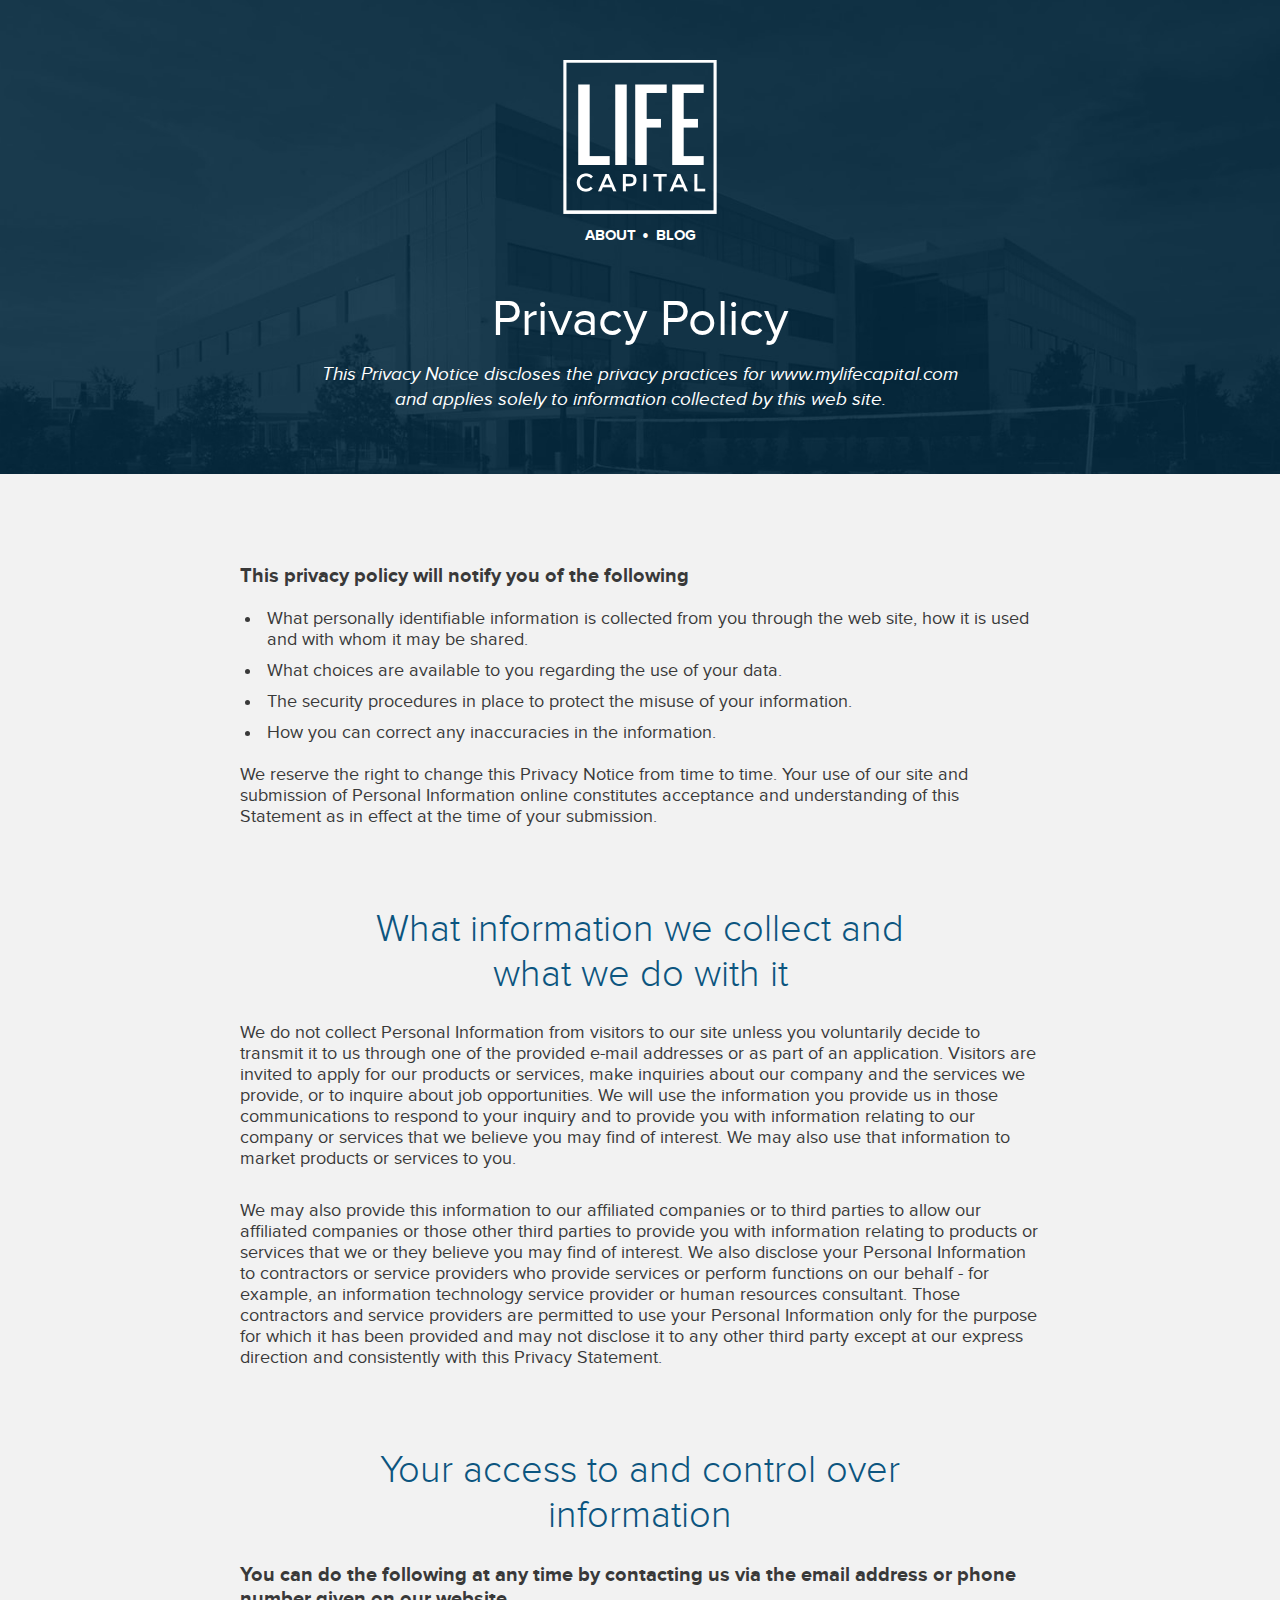
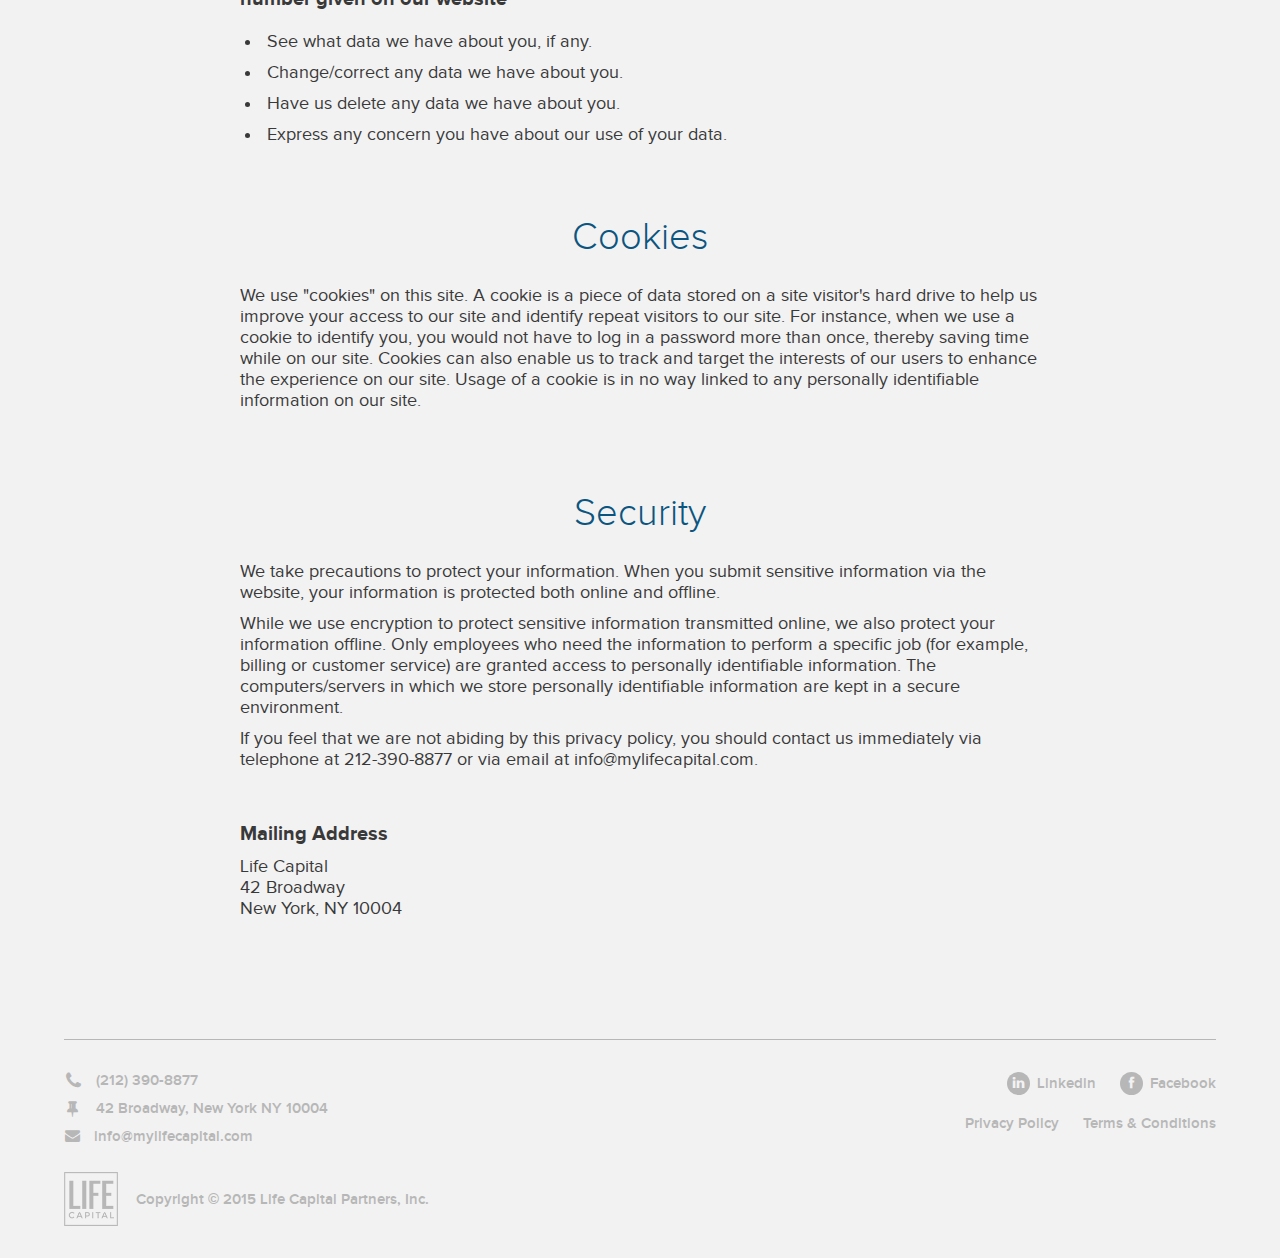
<file: policy.html>
<!DOCTYPE html><html lang="en-US" itemscope="" itemtype="http://schema.org/WebPage" dir="ltr" prefix="og: http://ogp.me/ns# fb: http://ogp.me/ns/fb#" class="no-js"><head><meta name="viewport" content="width=device-width, initial-scale=1, user-scalable=0"><link rel="shortcut icon" href="img/favicon.ico" type="image/x-icon"><meta property="og:title" content="Life Capital - Privacy Policy"><meta property="fb:admins" content="http://www.facebook.com/mylifecapital"><meta itemprop="name" content="Life Capital - Privacy Policy"><title>Life Capital - Privacy Policy</title><link rel="stylesheet" href="css/style.css" type="text/css"><link rel="stylesheet" href="css/plain.css" type="text/css"></head><body><div id="page"><div class="modal-overlay"></div><header id="masthead" role="banner" class="header"><div class="hero"><a href="/" class="hero-logo"><img src="img/logo.png" width="154" height="154" alt="Life Capital" title="Life Capital Logo" class="hero-logo-img"></a><nav class="hero-nav"><a href="/about" class="hero-nav-item">About</a><a href="/blog" class="hero-nav-item">Blog</a></nav><div class="hero-text"><h1 class="hero-text-title">Privacy Policy</h1><p class="hero-text-subtitle">This Privacy Notice discloses the privacy practices for www.mylifecapital.com and applies solely to information collected by this web site.</p></div></div></header><main role="main" class="main"><section class="section section-inner-page"><p class="body-paragraph"><strong>This privacy policy will notify you of the following</strong></p><ul class="summary-list"><li class="summary-list-item">What personally identifiable information is collected from you through the web site, how it is used and with whom it may be shared.</li><li class="summary-list-item">What choices are available to you regarding the use of your data.</li><li class="summary-list-item">The security procedures in place to protect the misuse of your information.</li><li class="summary-list-item">How you can correct any inaccuracies in the information.</li></ul><br><p class="body-paragraph">We reserve the right to change this Privacy Notice from time to time. Your use of our site and submission of Personal Information online constitutes acceptance and understanding of this Statement as in effect at the time of your submission.</p><h2 class="section-title">What information we collect and what we do with it</h2><p class="body-paragraph">We do not collect Personal Information from visitors to our site unless you voluntarily decide to transmit it to us through one of the provided e-mail addresses or as part of an application. Visitors are invited to apply for our products or services, make inquiries about our company and the services we provide, or to inquire about job opportunities. We will use the information you provide us in those communications to respond to your inquiry and to provide you with information relating to our company or services that we believe you may find of interest. We may also use that information to market products or services to you.</p><br><p class="body-paragraph">We may also provide this information to our affiliated companies or to third parties to allow our affiliated companies or those other third parties to provide you with information relating to products or services that we or they believe you may find of interest. We also disclose your Personal Information to contractors or service providers who provide services or perform functions on our behalf - for example, an information technology service provider or human resources consultant. Those contractors and service providers are permitted to use your Personal Information only for the purpose for which it has been provided and may not disclose it to any other third party except at our express direction and consistently with this Privacy Statement.</p><h2 class="section-title">Your access to and control over information</h2><p class="body-paragraph"><strong>You can do the following at any time by contacting us via the email address or phone number given on our website</strong></p><ul class="summary-list"><li class="summary-list-item">See what data we have about you, if any.</li><li class="summary-list-item">Change/correct any data we have about you.</li><li class="summary-list-item">Have us delete any data we have about you.</li><li class="summary-list-item">Express any concern you have about our use of your data.</li></ul><h2 class="section-title">Cookies</h2><p class="body-paragraph">We use "cookies" on this site. A cookie is a piece of data stored on a site visitor's hard drive to help us improve your access to our site and identify repeat visitors to our site. For instance, when we use a cookie to identify you, you would not have to log in a password more than once, thereby saving time while on our site. Cookies can also enable us to track and target the interests of our users to enhance the experience on our site. Usage of a cookie is in no way linked to any personally identifiable information on our site.</p><h2 class="section-title">Security</h2><p class="body-paragraph">We take precautions to protect your information. When you submit sensitive information via the website, your information is protected both online and offline.</p><p class="body-paragraph">While we use encryption to protect sensitive information transmitted online, we also protect your information offline. Only employees who need the information to perform a specific job (for example, billing or customer service) are granted access to personally identifiable information. The computers/servers in which we store personally identifiable information are kept in a secure environment.</p><p class="body-paragraph">If you feel that we are not abiding by this privacy policy, you should contact us immediately via telephone at 212-390-8877 or via email at info@mylifecapital.com.</p><br><br><p class="body-paragraph"><strong>Mailing Address</strong></p><p class="body-paragraph">Life Capital <br />
42 Broadway <br /> New York, NY 10004</p></section></main><footer role="footer" class="footer"><div class="footer-wrap"><div class="footer-section info"><div class="footer-section-contact"><div class="footer-section-contact-item phone"><div class="footer-section-contact-item-icon"></div><a href="tel:212-390-8877" class="footer-section-contact-item-text">(212) 390-8877</a></div><div class="footer-section-contact-item address"><div class="footer-section-contact-item-icon"></div><div class="footer-section-contact-item-text">42 Broadway, New York NY 10004</div></div><div class="footer-section-contact-item email"><div class="footer-section-contact-item-icon"></div><a href="mailto:info@mylifecapital.com" class="footer-section-contact-item-text">info@mylifecapital.com</a></div></div><div class="footer-section-copyright"><img src="img/logo-footer.png" width="54" height="54" alt="Life Capital Footer Logo" title="Life Capital" class="footer-section-copyright-logo"><div class="footer-section-copyright-text">Copyright <div class="footer-section-copyright-text-strong"></div> 2015 Life Capital Partners, Inc.</div></div></div><div class="footer-section links"><ul class="footer-section-social"><li class="footer-section-social-item facebook"><a href="http://facebook.com/mylifecapital" target="_blank" class="footer-section-social-item-link"><div class="footer-section-social-item-link-icon"></div><div class="footer-section-social-item-link-text">Facebook</div></a></li><li class="footer-section-social-item linkedin"><a href="http://linkedin.com/company/mylifecapital" target="_blank" class="footer-section-social-item-link"><div class="footer-section-social-item-link-icon"></div><div class="footer-section-social-item-link-text">Linkedin</div></a></li></ul><ul class="footer-section-policies"><li class="footer-section-policies-item"><a href="/terms" class="footer-section-policies-item-link">Terms &amp; Conditions</a></li><li class="footer-section-policies-item"><a href="/policy" class="footer-section-policies-item-link">Privacy Policy</a></li></ul></div></div></footer></div><script type="text/javascript" src="js/main.min.js"></script></body></html>
</file>
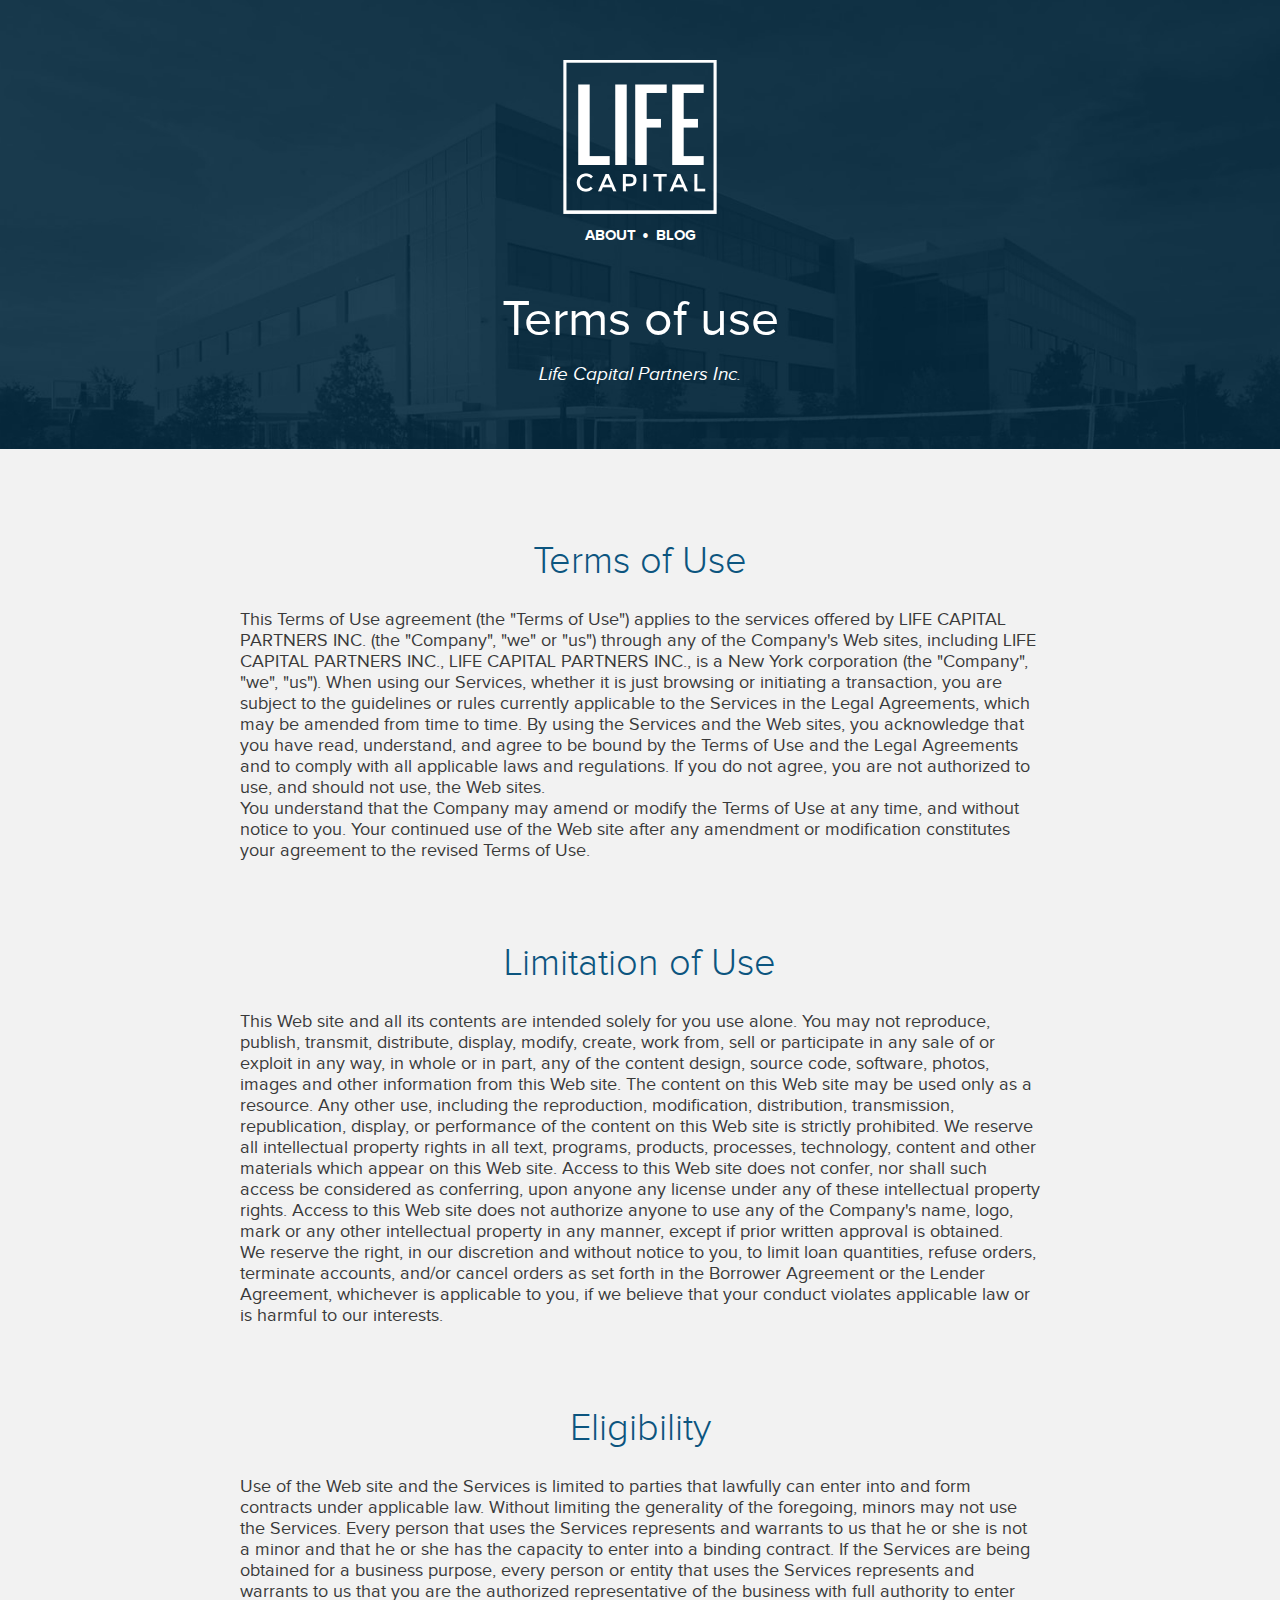
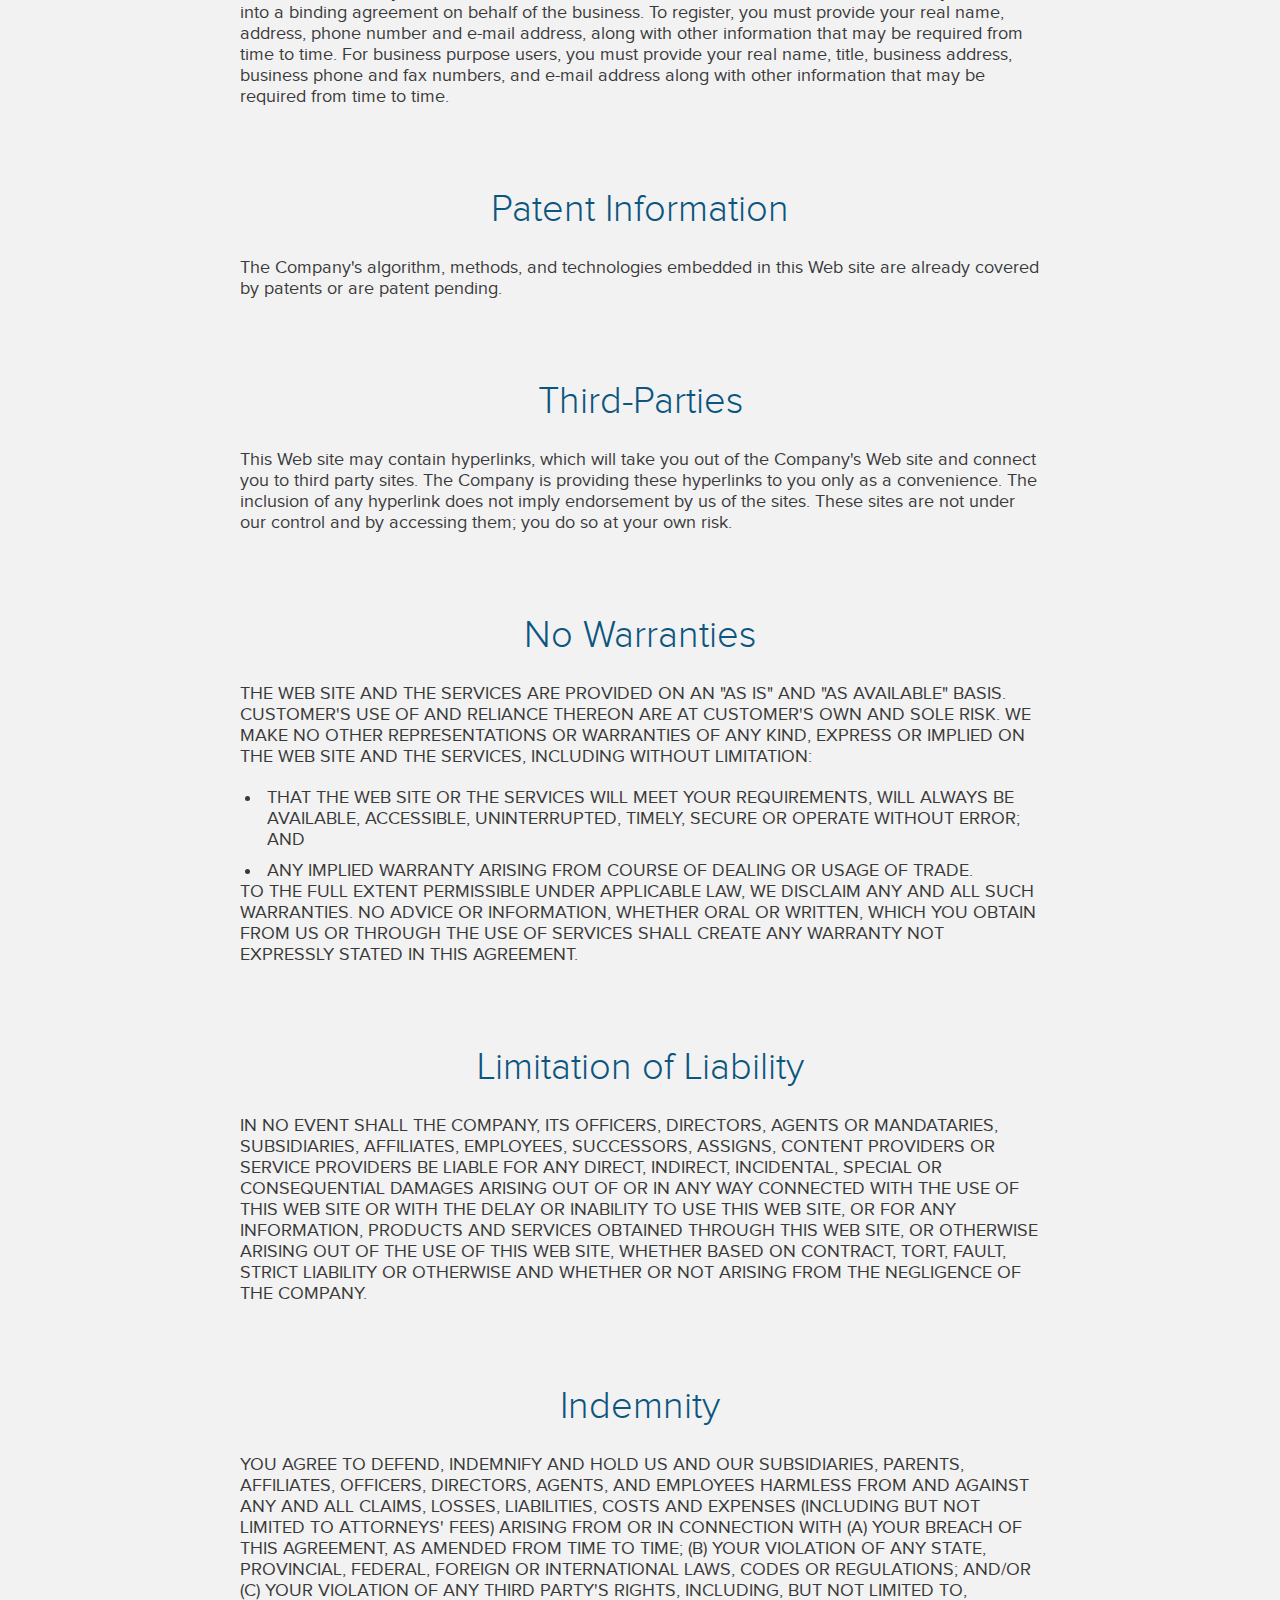
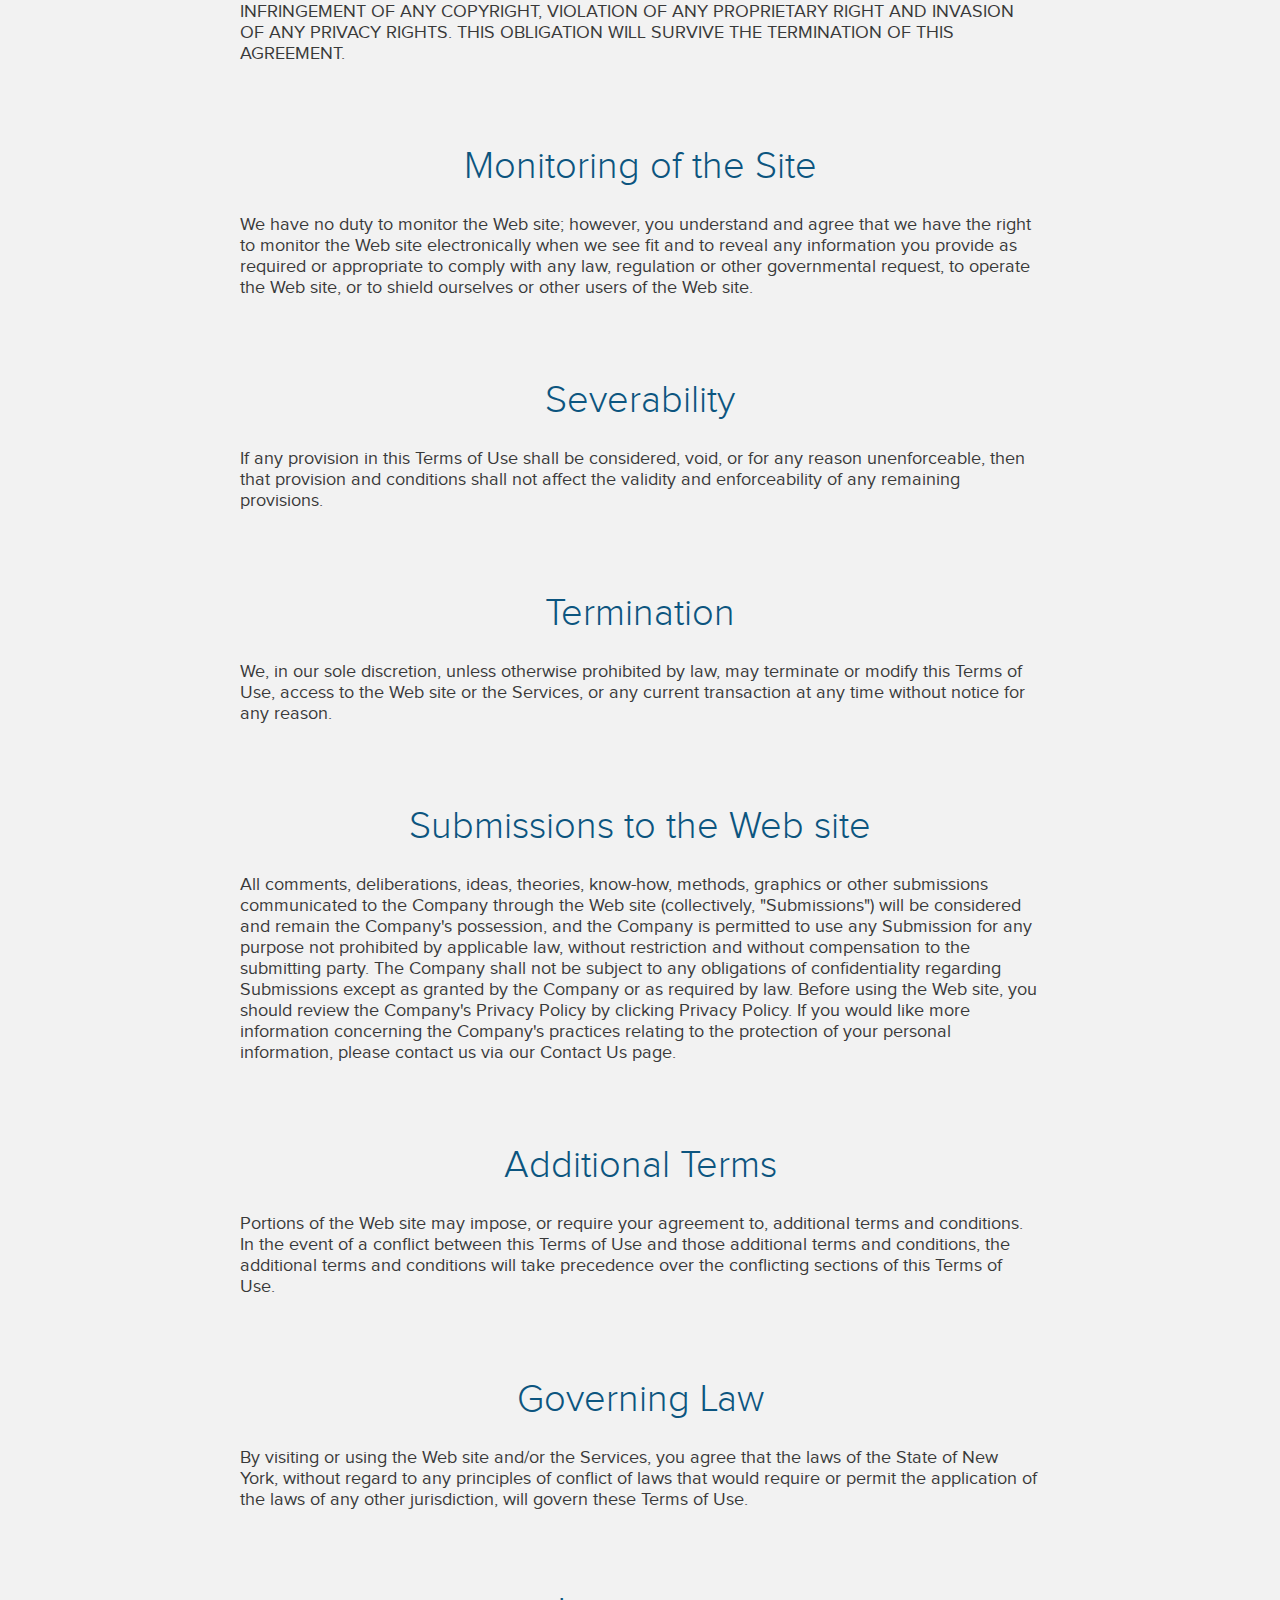
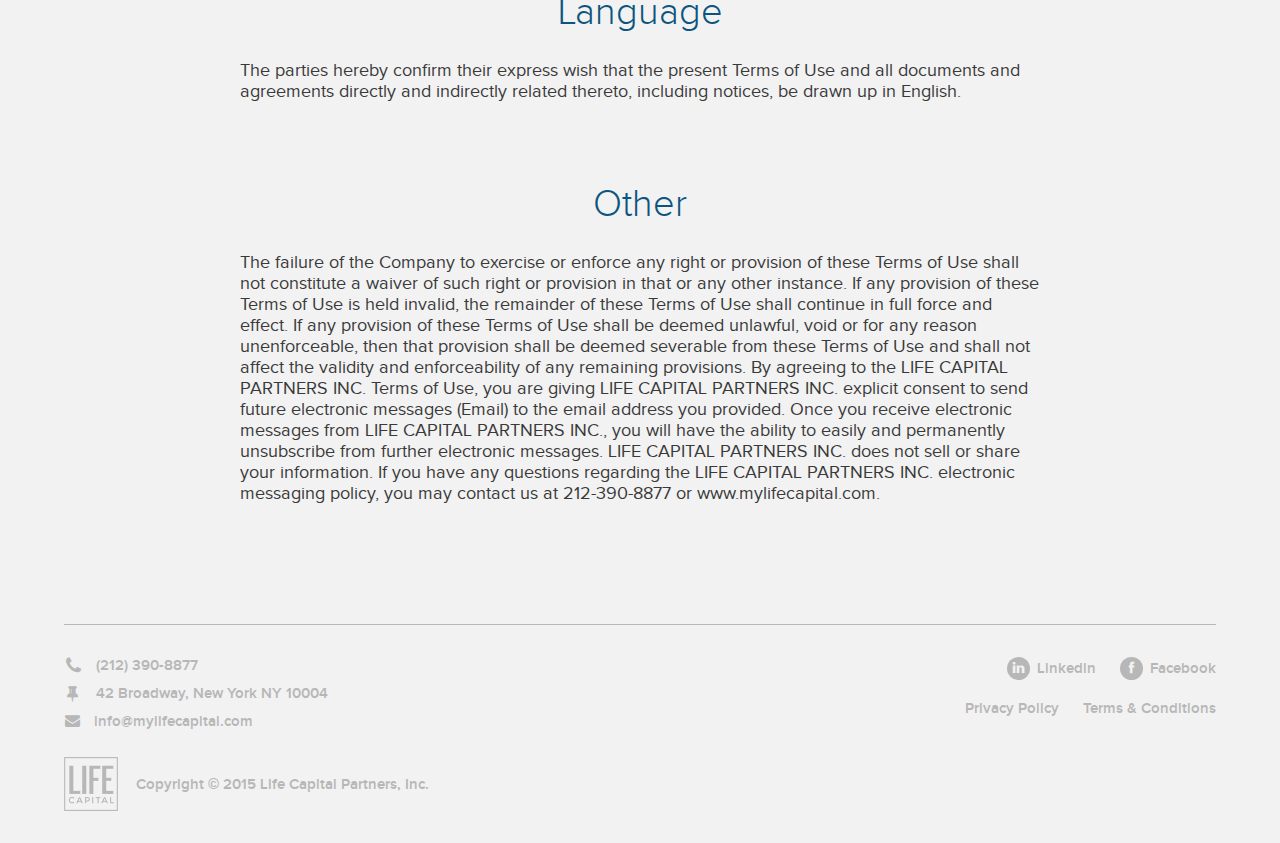
<file: terms.html>
<!DOCTYPE html><html lang="en-US" itemscope="" itemtype="http://schema.org/WebPage" dir="ltr" prefix="og: http://ogp.me/ns# fb: http://ogp.me/ns/fb#" class="no-js"><head><meta name="viewport" content="width=device-width, initial-scale=1, user-scalable=0"><link rel="shortcut icon" href="img/favicon.ico" type="image/x-icon"><meta property="og:title" content="Life Capital - Terms &amp;amp; Conditions"><meta property="fb:admins" content="http://www.facebook.com/mylifecapital"><meta itemprop="name" content="Life Capital - Terms &amp;amp; Conditions"><title>Life Capital - Terms &amp; Conditions</title><link rel="stylesheet" href="css/style.css" type="text/css"><link rel="stylesheet" href="css/plain.css" type="text/css"></head><body><div id="page"><div class="modal-overlay"></div><header id="masthead" role="banner" class="header"><div class="hero"><a href="/" class="hero-logo"><img src="img/logo.png" width="154" height="154" alt="Life Capital" title="Life Capital Logo" class="hero-logo-img"></a><nav class="hero-nav"><a href="/about" class="hero-nav-item">About</a><a href="/blog" class="hero-nav-item">Blog</a></nav><div class="hero-text"><h1 class="hero-text-title">Terms of use</h1><p class="hero-text-subtitle">Life Capital Partners Inc.</p></div></div></header><main role="main" class="main"><section class="section section-inner-page"><h2 style="padding-top:0;" class="section-title">Terms of Use</h2><p class="body-paragraph">This Terms of Use agreement (the "Terms of Use") applies to the services offered by LIFE CAPITAL PARTNERS INC. (the "Company", "we" or "us") through any of the Company's Web sites, including  LIFE CAPITAL PARTNERS INC., LIFE CAPITAL PARTNERS INC., is a New York corporation (the "Company", "we", "us"). When using our Services, whether it is just browsing or initiating a transaction, you are subject to the guidelines or rules currently applicable to the Services in the Legal Agreements, which may be amended from time to time. By using the Services and the Web sites, you acknowledge that you have read, understand, and agree to be bound by the Terms of Use and the Legal Agreements and to comply with all applicable laws and regulations. If you do not agree, you are not authorized to use, and should not use, the Web sites.<br>            You understand that the Company may amend or modify the Terms of Use at any time, and without notice to you. Your continued use of the Web site after any amendment or modification constitutes your agreement to the revised Terms of Use.</p><h2 class="section-title">Limitation of Use</h2><p class="body-paragraph">This Web site and all its contents are intended solely for you use alone. You may not reproduce, publish, transmit, distribute, display, modify, create, work from, sell or participate in any sale of or exploit in any way, in whole or in part, any of the content design, source code, software, photos, images and other information from this Web site. The content on this Web site may be used only as a resource. Any other use, including the reproduction, modification, distribution, transmission, republication, display, or performance of the content on this Web site is strictly prohibited. We reserve all intellectual property rights in all text, programs, products, processes, technology, content and other materials which appear on this Web site. Access to this Web site does not confer, nor shall such access be considered as conferring, upon anyone any license under any of these intellectual property rights. Access to this Web site does not authorize anyone to use any of the Company's name, logo, mark or any other intellectual property in any manner, except if prior written approval is obtained.<br>            We reserve the right, in our discretion and without notice to you, to limit loan quantities, refuse orders, terminate accounts, and/or cancel orders as set forth in the Borrower Agreement or the Lender Agreement, whichever is applicable to you, if we believe that your conduct violates applicable law or is harmful to our interests.</p><h2 class="section-title">Eligibility</h2><p class="body-paragraph">Use of the Web site and the Services is limited to parties that lawfully can enter into and form contracts under applicable law. Without limiting the generality of the foregoing, minors may not use the Services. Every person that uses the Services represents and warrants to us that he or she is not a minor and that he or she has the capacity to enter into a binding contract. If the Services are being obtained for a business purpose, every person or entity that uses the Services represents and warrants to us that you are the authorized representative of the business with full authority to enter into a binding agreement on behalf of the business. To register, you must provide your real name, address, phone number and e-mail address, along with other information that may be required from time to time. For business purpose users, you must provide your real name, title, business address, business phone and fax numbers, and e-mail address along with other information that may be required from time to time.</p><h2 class="section-title">Patent Information</h2><p class="body-paragraph">The Company's algorithm, methods, and technologies embedded in this Web site are already covered by patents or are patent pending.</p><h2 class="section-title">Third-Parties</h2><p class="body-paragraph">This Web site may contain hyperlinks, which will take you out of the Company's Web site and connect you to third party sites. The Company is providing these hyperlinks to you only as a convenience. The inclusion of any hyperlink does not imply endorsement by us of the sites. These sites are not under our control and by accessing them; you do so at your own risk.</p><h2 class="section-title">No Warranties</h2><p class="body-paragraph">THE WEB SITE AND THE SERVICES ARE PROVIDED ON AN "AS IS" AND "AS AVAILABLE" BASIS. CUSTOMER'S USE OF AND RELIANCE THEREON ARE AT CUSTOMER'S OWN AND SOLE RISK. WE MAKE NO OTHER REPRESENTATIONS OR WARRANTIES OF ANY KIND, EXPRESS OR IMPLIED ON THE WEB SITE AND THE SERVICES, INCLUDING WITHOUT LIMITATION:</p><ul class="summary-list"><li class="summary-list-item">THAT THE WEB SITE OR THE SERVICES WILL MEET YOUR REQUIREMENTS, WILL ALWAYS BE AVAILABLE, ACCESSIBLE, UNINTERRUPTED, TIMELY, SECURE OR OPERATE WITHOUT ERROR; AND</li><li class="summary-list-item">ANY IMPLIED WARRANTY ARISING FROM COURSE OF DEALING OR USAGE OF TRADE.</li></ul><p class="body-paragraph">TO THE FULL EXTENT PERMISSIBLE UNDER APPLICABLE LAW, WE DISCLAIM ANY AND ALL SUCH WARRANTIES. NO ADVICE OR INFORMATION, WHETHER ORAL OR WRITTEN, WHICH YOU OBTAIN FROM US OR THROUGH THE USE OF SERVICES SHALL CREATE ANY WARRANTY NOT EXPRESSLY STATED IN THIS AGREEMENT.</p><h2 class="section-title">Limitation of Liability</h2><p class="body-paragraph">IN NO EVENT SHALL THE COMPANY, ITS OFFICERS, DIRECTORS, AGENTS OR MANDATARIES, SUBSIDIARIES, AFFILIATES, EMPLOYEES, SUCCESSORS, ASSIGNS, CONTENT PROVIDERS OR SERVICE PROVIDERS BE LIABLE FOR ANY DIRECT, INDIRECT, INCIDENTAL, SPECIAL OR CONSEQUENTIAL DAMAGES ARISING OUT OF OR IN ANY WAY CONNECTED WITH THE USE OF THIS WEB SITE OR WITH THE DELAY OR INABILITY TO USE THIS WEB SITE, OR FOR ANY INFORMATION, PRODUCTS AND SERVICES OBTAINED THROUGH THIS WEB SITE, OR OTHERWISE ARISING OUT OF THE USE OF THIS WEB SITE, WHETHER BASED ON CONTRACT, TORT, FAULT, STRICT LIABILITY OR OTHERWISE AND WHETHER OR NOT ARISING FROM THE NEGLIGENCE OF THE COMPANY.</p><h2 class="section-title">Indemnity</h2><p class="body-paragraph">YOU AGREE TO DEFEND, INDEMNIFY AND HOLD US AND OUR SUBSIDIARIES, PARENTS, AFFILIATES, OFFICERS, DIRECTORS, AGENTS, AND EMPLOYEES HARMLESS FROM AND AGAINST ANY AND ALL CLAIMS, LOSSES, LIABILITIES, COSTS AND EXPENSES (INCLUDING BUT NOT LIMITED TO ATTORNEYS' FEES) ARISING FROM OR IN CONNECTION WITH (A) YOUR BREACH OF THIS AGREEMENT, AS AMENDED FROM TIME TO TIME; (B) YOUR VIOLATION OF ANY STATE, PROVINCIAL, FEDERAL, FOREIGN OR INTERNATIONAL LAWS, CODES OR REGULATIONS; AND/OR (C) YOUR VIOLATION OF ANY THIRD PARTY'S RIGHTS, INCLUDING, BUT NOT LIMITED TO, INFRINGEMENT OF ANY COPYRIGHT, VIOLATION OF ANY PROPRIETARY RIGHT AND INVASION OF ANY PRIVACY RIGHTS. THIS OBLIGATION WILL SURVIVE THE TERMINATION OF THIS AGREEMENT.</p><h2 class="section-title">Monitoring of the Site</h2><p class="body-paragraph">We have no duty to monitor the Web site; however, you understand and agree that we have the right to monitor the Web site electronically when we see fit and to reveal any information you provide as required or appropriate to comply with any law, regulation or other governmental request, to operate the Web site, or to shield ourselves or other users of the Web site.</p><h2 class="section-title">Severability</h2><p class="body-paragraph">If any provision in this Terms of Use shall be considered, void, or for any reason unenforceable, then that provision and conditions shall not affect the validity and enforceability of any remaining provisions.</p><h2 class="section-title">Termination</h2><p class="body-paragraph">We, in our sole discretion, unless otherwise prohibited by law, may terminate or modify this Terms of Use, access to the Web site or the Services, or any current transaction at any time without notice for any reason.</p><h2 class="section-title">Submissions to the Web site</h2><p class="body-paragraph">All comments, deliberations, ideas, theories, know-how, methods, graphics or other submissions communicated to the Company through the Web site (collectively, "Submissions") will be considered and remain the Company's possession, and the Company is permitted to use any Submission for any purpose not prohibited by applicable law, without restriction and without compensation to the submitting party. The Company shall not be subject to any obligations of confidentiality regarding Submissions except as granted by the Company or as required by law. Before using the Web site, you should review the Company's Privacy Policy by clicking Privacy Policy. If you would like more information concerning the Company's practices relating to the protection of your personal information, please contact us via our Contact Us page.</p><h2 class="section-title">Additional Terms</h2><p class="body-paragraph">Portions of the Web site may impose, or require your agreement to, additional terms and conditions. In the event of a conflict between this Terms of Use and those additional terms and conditions, the additional terms and conditions will take precedence over the conflicting sections of this Terms of Use.</p><h2 class="section-title">Governing Law</h2><p class="body-paragraph">By visiting or using the Web site and/or the Services, you agree that the laws of the State of New York, without regard to any principles of conflict of laws that would require or permit the application of the laws of any other jurisdiction, will govern these Terms of Use.</p><h2 class="section-title">Language</h2><p class="body-paragraph">The parties hereby confirm their express wish that the present Terms of Use and all documents and agreements directly and indirectly related thereto, including notices, be drawn up in English.</p><h2 class="section-title">Other</h2><p class="body-paragraph">The failure of the Company to exercise or enforce any right or provision of these Terms of Use shall not constitute a waiver of such right or provision in that or any other instance. If any provision of these Terms of Use is held invalid, the remainder of these Terms of Use shall continue in full force and effect. If any provision of these Terms of Use shall be deemed unlawful, void or for any reason unenforceable, then that provision shall be deemed severable from these Terms of Use and shall not affect the validity and enforceability of any remaining provisions.
By agreeing to the LIFE CAPITAL PARTNERS INC. Terms of Use, you are giving LIFE CAPITAL PARTNERS INC. explicit consent to send future electronic messages (Email) to the email address you provided. Once you receive electronic messages from LIFE CAPITAL PARTNERS INC., you will have the ability to easily and permanently unsubscribe from further electronic messages. LIFE CAPITAL PARTNERS INC. does not sell or share your information. If you have any questions regarding the LIFE CAPITAL PARTNERS INC. electronic messaging policy, you may contact us at 212-390-8877 or www.mylifecapital.com.</p></section></main><footer role="footer" class="footer"><div class="footer-wrap"><div class="footer-section info"><div class="footer-section-contact"><div class="footer-section-contact-item phone"><div class="footer-section-contact-item-icon"></div><a href="tel:212-390-8877" class="footer-section-contact-item-text">(212) 390-8877</a></div><div class="footer-section-contact-item address"><div class="footer-section-contact-item-icon"></div><div class="footer-section-contact-item-text">42 Broadway, New York NY 10004</div></div><div class="footer-section-contact-item email"><div class="footer-section-contact-item-icon"></div><a href="mailto:info@mylifecapital.com" class="footer-section-contact-item-text">info@mylifecapital.com</a></div></div><div class="footer-section-copyright"><img src="img/logo-footer.png" width="54" height="54" alt="Life Capital Footer Logo" title="Life Capital" class="footer-section-copyright-logo"><div class="footer-section-copyright-text">Copyright <div class="footer-section-copyright-text-strong"></div> 2015 Life Capital Partners, Inc.</div></div></div><div class="footer-section links"><ul class="footer-section-social"><li class="footer-section-social-item facebook"><a href="http://facebook.com/mylifecapital" target="_blank" class="footer-section-social-item-link"><div class="footer-section-social-item-link-icon"></div><div class="footer-section-social-item-link-text">Facebook</div></a></li><li class="footer-section-social-item linkedin"><a href="http://linkedin.com/company/mylifecapital" target="_blank" class="footer-section-social-item-link"><div class="footer-section-social-item-link-icon"></div><div class="footer-section-social-item-link-text">Linkedin</div></a></li></ul><ul class="footer-section-policies"><li class="footer-section-policies-item"><a href="/terms" class="footer-section-policies-item-link">Terms &amp; Conditions</a></li><li class="footer-section-policies-item"><a href="/policy" class="footer-section-policies-item-link">Privacy Policy</a></li></ul></div></div></footer></div><script type="text/javascript" src="js/main.min.js"></script></body></html>
</file>
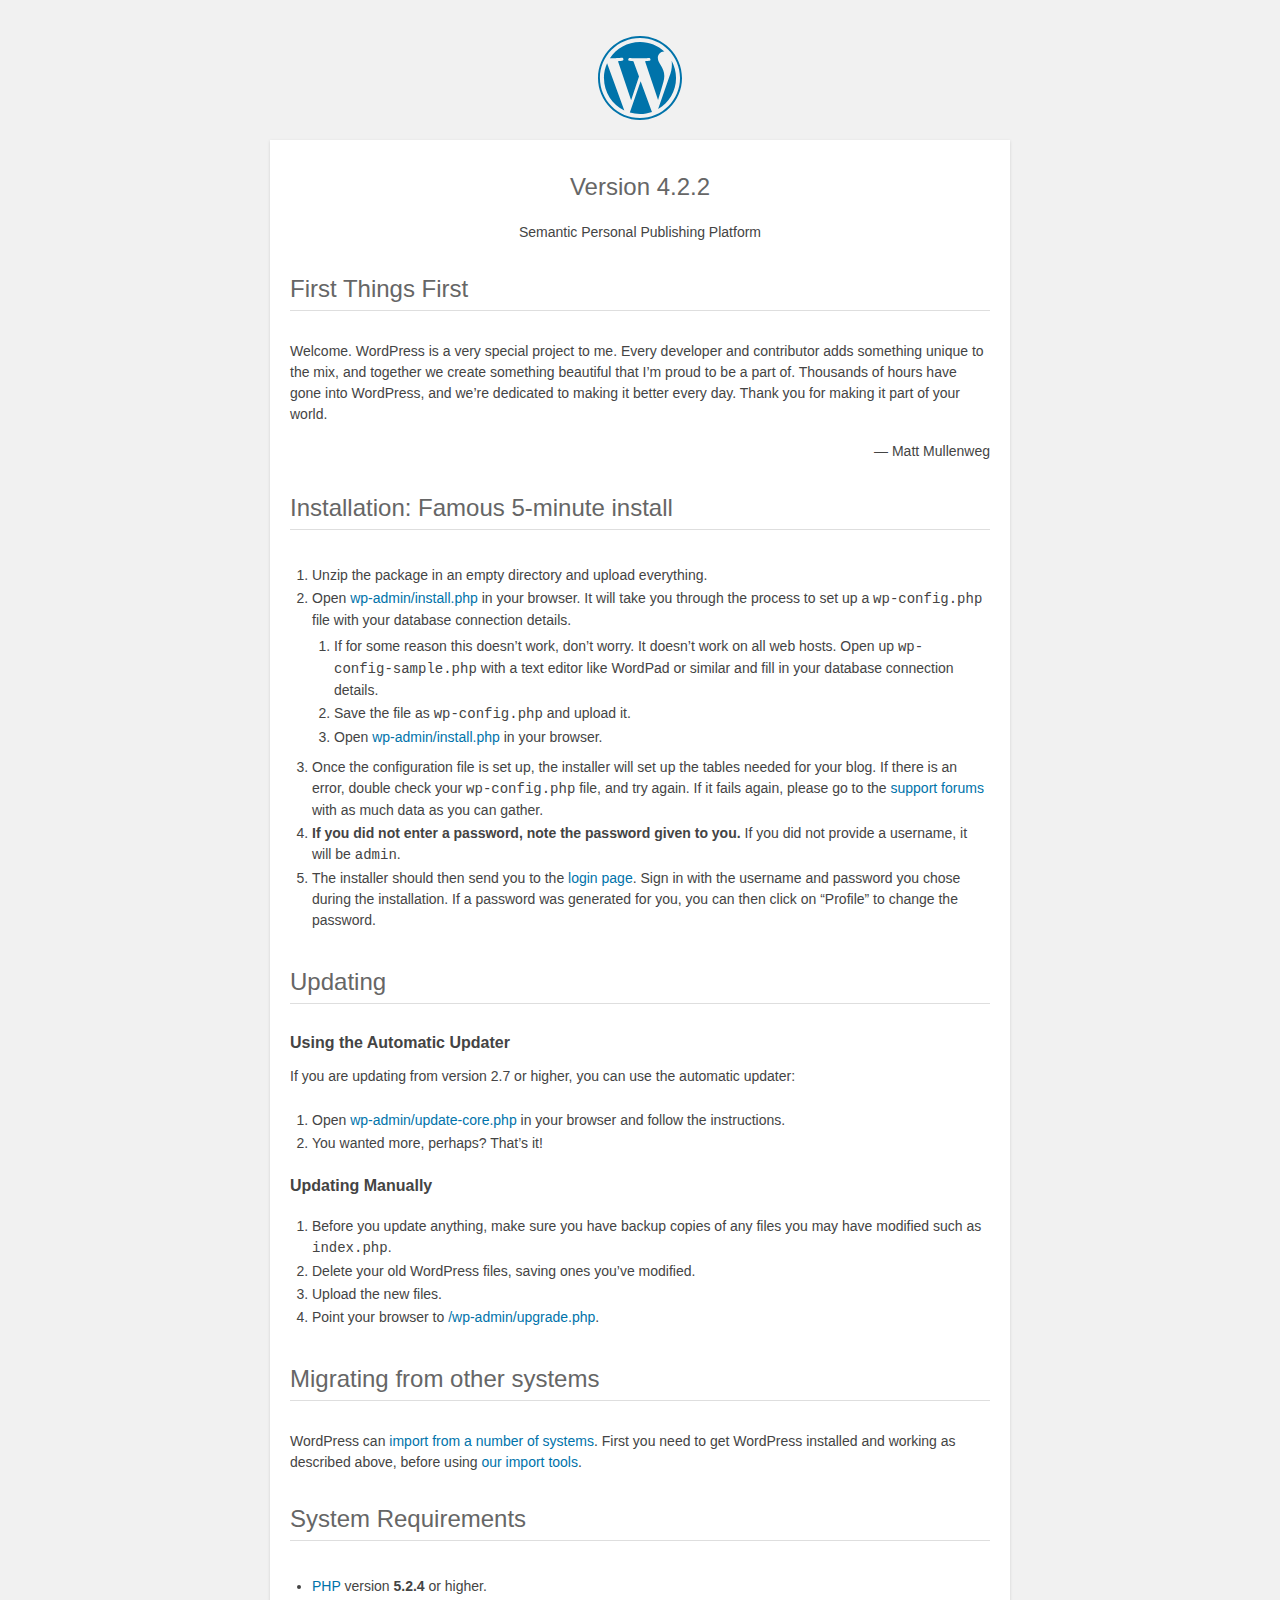
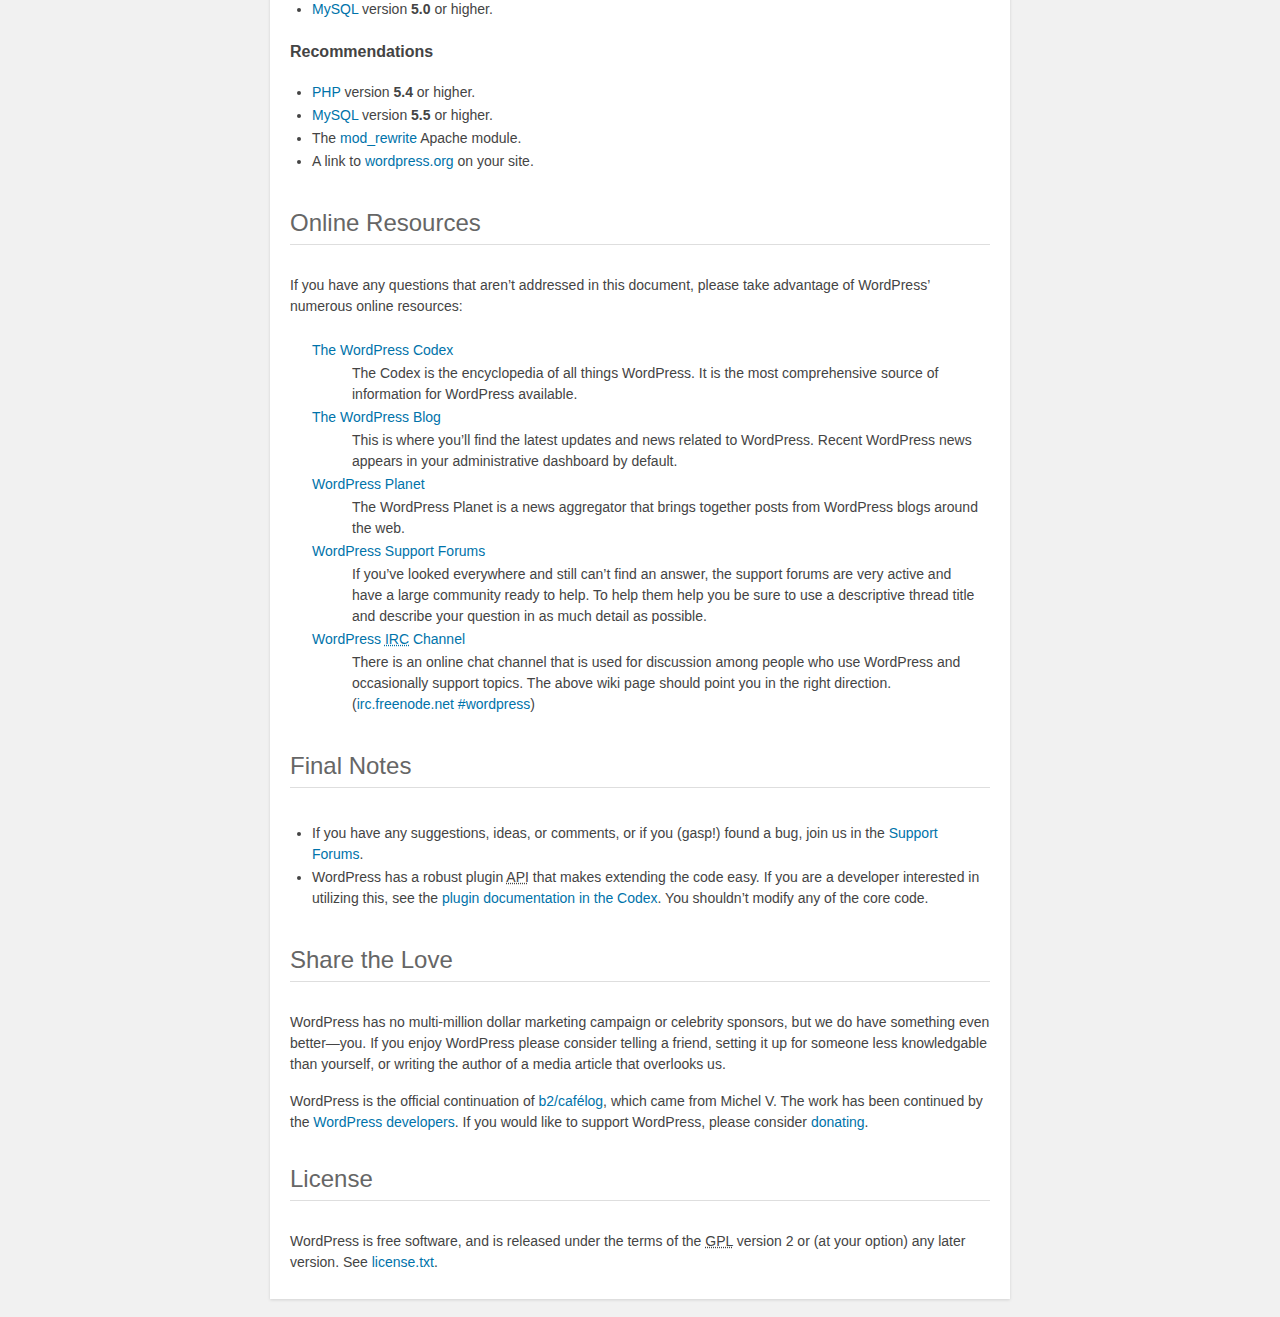
<file: blog/readme.html>
<!DOCTYPE html>
<html>
<head>
	<meta name="viewport" content="width=device-width" />
	<meta http-equiv="Content-Type" content="text/html; charset=utf-8" />
	<title>WordPress &#8250; ReadMe</title>
	<link rel="stylesheet" href="wp-admin/css/install.css?ver=20100228" type="text/css" />
</head>
<body>
<h1 id="logo">
	<a href="https://wordpress.org/"><img alt="WordPress" src="wp-admin/images/wordpress-logo.png" /></a>
	<br /> Version 4.2.2
</h1>
<p style="text-align: center">Semantic Personal Publishing Platform</p>

<h1>First Things First</h1>
<p>Welcome. WordPress is a very special project to me. Every developer and contributor adds something unique to the mix, and together we create something beautiful that I&#8217;m proud to be a part of. Thousands of hours have gone into WordPress, and we&#8217;re dedicated to making it better every day. Thank you for making it part of your world.</p>
<p style="text-align: right">&#8212; Matt Mullenweg</p>

<h1>Installation: Famous 5-minute install</h1>
<ol>
	<li>Unzip the package in an empty directory and upload everything.</li>
	<li>Open <span class="file"><a href="wp-admin/install.php">wp-admin/install.php</a></span> in your browser. It will take you through the process to set up a <code>wp-config.php</code> file with your database connection details.
		<ol>
			<li>If for some reason this doesn&#8217;t work, don&#8217;t worry. It doesn&#8217;t work on all web hosts. Open up <code>wp-config-sample.php</code> with a text editor like WordPad or similar and fill in your database connection details.</li>
			<li>Save the file as <code>wp-config.php</code> and upload it.</li>
			<li>Open <span class="file"><a href="wp-admin/install.php">wp-admin/install.php</a></span> in your browser.</li>
		</ol>
	</li>
	<li>Once the configuration file is set up, the installer will set up the tables needed for your blog. If there is an error, double check your <code>wp-config.php</code> file, and try again. If it fails again, please go to the <a href="https://wordpress.org/support/" title="WordPress support">support forums</a> with as much data as you can gather.</li>
	<li><strong>If you did not enter a password, note the password given to you.</strong> If you did not provide a username, it will be <code>admin</code>.</li>
	<li>The installer should then send you to the <a href="wp-login.php">login page</a>. Sign in with the username and password you chose during the installation. If a password was generated for you, you can then click on &#8220;Profile&#8221; to change the password.</li>
</ol>

<h1>Updating</h1>
<h2>Using the Automatic Updater</h2>
<p>If you are updating from version 2.7 or higher, you can use the automatic updater:</p>
<ol>
	<li>Open <span class="file"><a href="wp-admin/update-core.php">wp-admin/update-core.php</a></span> in your browser and follow the instructions.</li>
	<li>You wanted more, perhaps? That&#8217;s it!</li>
</ol>

<h2>Updating Manually</h2>
<ol>
	<li>Before you update anything, make sure you have backup copies of any files you may have modified such as <code>index.php</code>.</li>
	<li>Delete your old WordPress files, saving ones you&#8217;ve modified.</li>
	<li>Upload the new files.</li>
	<li>Point your browser to <span class="file"><a href="wp-admin/upgrade.php">/wp-admin/upgrade.php</a>.</span></li>
</ol>

<h1>Migrating from other systems</h1>
<p>WordPress can <a href="https://codex.wordpress.org/Importing_Content">import from a number of systems</a>. First you need to get WordPress installed and working as described above, before using <a href="wp-admin/import.php" title="Import to WordPress">our import tools</a>.</p>

<h1>System Requirements</h1>
<ul>
	<li><a href="http://php.net/">PHP</a> version <strong>5.2.4</strong> or higher.</li>
	<li><a href="http://www.mysql.com/">MySQL</a> version <strong>5.0</strong> or higher.</li>
</ul>

<h2>Recommendations</h2>
<ul>
	<li><a href="http://php.net/">PHP</a> version <strong>5.4</strong> or higher.</li>
	<li><a href="http://www.mysql.com/">MySQL</a> version <strong>5.5</strong> or higher.</li>
	<li>The <a href="http://httpd.apache.org/docs/2.2/mod/mod_rewrite.html">mod_rewrite</a> Apache module.</li>
	<li>A link to <a href="https://wordpress.org/">wordpress.org</a> on your site.</li>
</ul>

<h1>Online Resources</h1>
<p>If you have any questions that aren&#8217;t addressed in this document, please take advantage of WordPress&#8217; numerous online resources:</p>
<dl>
	<dt><a href="https://codex.wordpress.org/">The WordPress Codex</a></dt>
		<dd>The Codex is the encyclopedia of all things WordPress. It is the most comprehensive source of information for WordPress available.</dd>
	<dt><a href="https://wordpress.org/news/">The WordPress Blog</a></dt>
		<dd>This is where you&#8217;ll find the latest updates and news related to WordPress. Recent WordPress news appears in your administrative dashboard by default.</dd>
	<dt><a href="https://planet.wordpress.org/">WordPress Planet</a></dt>
		<dd>The WordPress Planet is a news aggregator that brings together posts from WordPress blogs around the web.</dd>
	<dt><a href="https://wordpress.org/support/">WordPress Support Forums</a></dt>
		<dd>If you&#8217;ve looked everywhere and still can&#8217;t find an answer, the support forums are very active and have a large community ready to help. To help them help you be sure to use a descriptive thread title and describe your question in as much detail as possible.</dd>
	<dt><a href="https://codex.wordpress.org/IRC">WordPress <abbr title="Internet Relay Chat">IRC</abbr> Channel</a></dt>
		<dd>There is an online chat channel that is used for discussion among people who use WordPress and occasionally support topics. The above wiki page should point you in the right direction. (<a href="irc://irc.freenode.net/wordpress">irc.freenode.net #wordpress</a>)</dd>
</dl>

<h1>Final Notes</h1>
<ul>
	<li>If you have any suggestions, ideas, or comments, or if you (gasp!) found a bug, join us in the <a href="https://wordpress.org/support/">Support Forums</a>.</li>
	<li>WordPress has a robust plugin <abbr title="application programming interface">API</abbr> that makes extending the code easy. If you are a developer interested in utilizing this, see the <a href="https://codex.wordpress.org/Plugin_API" title="WordPress plugin API">plugin documentation in the Codex</a>. You shouldn&#8217;t modify any of the core code.</li>
</ul>

<h1>Share the Love</h1>
<p>WordPress has no multi-million dollar marketing campaign or celebrity sponsors, but we do have something even better&#8212;you. If you enjoy WordPress please consider telling a friend, setting it up for someone less knowledgable than yourself, or writing the author of a media article that overlooks us.</p>

<p>WordPress is the official continuation of <a href="http://cafelog.com/">b2/caf&#233;log</a>, which came from Michel V. The work has been continued by the <a href="https://wordpress.org/about/">WordPress developers</a>. If you would like to support WordPress, please consider <a href="https://wordpress.org/donate/" title="Donate to WordPress">donating</a>.</p>

<h1>License</h1>
<p>WordPress is free software, and is released under the terms of the <abbr title="GNU General Public License">GPL</abbr> version 2 or (at your option) any later version. See <a href="license.txt">license.txt</a>.</p>

</body>
</html>
</file>
<file: css/style.css>
﻿html{font-family:sans-serif;-ms-text-size-adjust:100%;-webkit-text-size-adjust:100%;text-rendering:optimizeLegibility !important;-webkit-font-smoothing:antialiased !important;-moz-osx-font-smoothing:grayscale !important}body{margin:0}article,aside,details,figcaption,figure,footer,header,hgroup,main,menu,nav,section,summary{display:block}audio,canvas,progress,video{display:inline-block;vertical-align:baseline}audio:not([controls]){display:none;height:0}[hidden],template{display:none}ul{margin:0;padding:0;list-style:none}a{background-color:transparent;text-decoration:none}a:active,a:hover{outline:0}abbr[title]{border-bottom:1px dotted}b,strong{font-weight:bold}dfn{font-style:italic}h1,h2,h3,h4,h5,h6{margin:0}mark{background:#ff0;color:#000}small{font-size:80%}sub,sup{font-size:75%;line-height:0;position:relative;vertical-align:baseline}sup{top:-0.5em}sub{bottom:-0.25em}img{border:0}svg:not(:root){overflow:hidden}figure{margin:1em 40px}hr{-moz-box-sizing:content-box;box-sizing:content-box;height:0}pre{overflow:auto}code,kbd,pre,samp{font-family:monospace, monospace;font-size:1em}button,input,optgroup,select,textarea,p{color:inherit;font:inherit;margin:0}button{overflow:visible}button,select{text-transform:none}button,html input[type="button"],input[type="reset"],input[type="submit"]{-webkit-appearance:button;border:0;cursor:pointer}button[disabled],html input[disabled]{cursor:default}button::-moz-focus-inner,input::-moz-focus-inner{border:0;padding:0}input{line-height:normal}input[type="checkbox"],input[type="radio"]{box-sizing:border-box;padding:0}input,select{-webkit-appearance:none !important;-moz-appearance:none !important;-ms-appearance:none !important;-o-appearance:none !important;appearance:none !important;outline:none !important;box-shadow:none !important;text-shadow:none !important;box-sizing:border-box}input[type="number"]::-webkit-inner-spin-button,input[type="number"]::-webkit-outer-spin-button{height:auto}input[type="search"]{-webkit-appearance:textfield;-moz-box-sizing:content-box;-webkit-box-sizing:content-box;box-sizing:content-box}input[type="search"]::-webkit-search-cancel-button,input[type="search"]::-webkit-search-decoration{-webkit-appearance:none}fieldset{border:1px solid #c0c0c0;margin:0 2px;padding:0.35em 0.625em 0.75em}legend{border:0;padding:0}textarea{overflow:auto;box-sizing:border-box}optgroup{font-weight:bold}table{border-collapse:collapse;border-spacing:0}td,th{padding:0}.wrap{box-sizing:border-box}@font-face{font-family:"lccons";src:url("../fonts/lccons.eot");src:url("../fonts/lccons.eot?#iefix") format("embedded-opentype"),url("../fonts/lccons.woff") format("woff"),url("../fonts/lccons.ttf") format("truetype"),url("../fonts/lccons.svg#lccons") format("svg");font-weight:normal;font-style:normal}@font-face{font-family:"lccons-social";src:url("../fonts/lccons-social.eot");src:url("../fonts/lccons-social.eot?#iefix") format("embedded-opentype"),url("../fonts/lccons-social.woff") format("woff"),url("../fonts/lccons-social.ttf") format("truetype"),url("../fonts/lccons-social.svg#lccons-social") format("svg");font-weight:normal;font-style:normal}[data-icon]:before{font-family:"lccons" !important;content:attr(data-icon);font-style:normal !important;font-weight:normal !important;font-variant:normal !important;text-transform:none !important;speak:none;line-height:1;-webkit-font-smoothing:antialiased;-moz-osx-font-smoothing:grayscale}[class^="icon-"]:before,[class*=" icon-"]:before{font-family:"lccons" !important;font-style:normal !important;font-weight:normal !important;font-variant:normal !important;text-transform:none !important;speak:none;line-height:1;-webkit-font-smoothing:antialiased;-moz-osx-font-smoothing:grayscale}[class^="soc-icon-"]:before,[class*=" soc-icon-"]:before{font-family:"lccons-social" !important;font-style:normal !important;font-weight:normal !important;font-variant:normal !important;text-transform:none !important;speak:none;line-height:1;-webkit-font-smoothing:antialiased;-moz-osx-font-smoothing:grayscale}.icon-approve:before{content:"a"}.icon-apply:before{content:"b"}.icon-fund:before{content:"c"}.icon-cross:before{content:"d"}.icon-checkmark:before{content:"k"}.icon-gear:before{content:"i"}.icon-falsemark:before{content:"j"}.icon-immediate:before{content:"e"}.icon-loanrange:before{content:"f"}.icon-mouse:before{content:"g"}.icon-rates:before{content:"h"}.soc-icon-facebook:before{content:"a"}.soc-icon-linkedin:before{content:"b"}.soc-icon-phone:before{content:"c"}.soc-icon-address:before{content:"d"}.soc-icon-email:before{content:"e"}.icon-approve:before,.icon-apply:before,.icon-fund:before,.icon-cross:before,.icon-gear:before,.icon-immediate:before,.icon-loanrange:before,.icon-mouse:before,.icon-rates:before,.soc-icon-facebook:before,.soc-icon-linkedin:before,.soc-icon-call-phone:before,.soc-icon-pin-map-2:before,.soc-icon-email-envelope:before{position:absolute;top:0;left:0;width:100%;height:100%}.icon-approve,.icon-apply,.icon-fund,.icon-cross,.icon-gear,.icon-immediate,.icon-loanrange,.icon-mouse,.icon-rates,.soc-icon-facebook,.soc-icon-linkedin,.soc-icon-call-phone,.soc-icon-pin-map-2,.soc-icon-email-envelope{position:relative}@font-face{font-family:'proxima';src:url("../fonts/proximanova-regitalic.eot");src:url("../fonts/proximanova-regitalic.eot?#iefix") format("embedded-opentype"),url("../fonts/proximanova-regitalic.woff2") format("woff2"),url("../fonts/proximanova-regitalic.woff") format("woff"),url("../fonts/proximanova-regitalic.ttf") format("truetype");font-weight:400;font-style:italic}@font-face{font-family:'proxima';src:url("../fonts/proximanova-semibold.eot");src:url("../fonts/proximanova-semibold.eot?#iefix") format("embedded-opentype"),url("../fonts/proximanova-semibold.woff2") format("woff2"),url("../fonts/proximanova-semibold.woff") format("woff"),url("../fonts/proximanova-semibold.ttf") format("truetype");font-weight:600;font-style:normal}@font-face{font-family:'proxima';src:url("../fonts/proximanova-regular.eot");src:url("../fonts/proximanova-regular.eot?#iefix") format("embedded-opentype"),url("../fonts/proximanova-regular.woff2") format("woff2"),url("../fonts/proximanova-regular.woff") format("woff"),url("../fonts/proximanova-regular.ttf") format("truetype");font-weight:400;font-style:normal}@font-face{font-family:'proxima';src:url("../fonts/proximanova-extrabold.eot");src:url("../fonts/proximanova-extrabold.eot?#iefix") format("embedded-opentype"),url("../fonts/proximanova-extrabold.woff2") format("woff2"),url("../fonts/proximanova-extrabold.woff") format("woff"),url("../fonts/proximanova-extrabold.ttf") format("truetype");font-weight:800;font-style:normal}@font-face{font-family:'proxima';src:url("../fonts/proximanova-bold.eot");src:url("../fonts/proximanova-bold.eot?#iefix") format("embedded-opentype"),url("../fonts/proximanova-bold.woff2") format("woff2"),url("../fonts/proximanova-bold.woff") format("woff"),url("../fonts/proximanova-bold.ttf") format("truetype");font-weight:700;font-style:normal}@font-face{font-family:'proxima';src:url("../fonts/proximanova-light.eot");src:url("../fonts/proximanova-light.eot?#iefix") format("embedded-opentype"),url("../fonts/proximanova-light.woff2") format("woff2"),url("../fonts/proximanova-light.woff") format("woff"),url("../fonts/proximanova-light.ttf") format("truetype");font-weight:300;font-style:normal}@-webkit-keyframes shakey{0%{left:-10px}25%{left:10px}50%{left:-10px}75%{left:10px}100%{left:0px}}@-moz-keyframes shakey{0%{left:-10px}25%{left:10px}50%{left:-10px}75%{left:10px}100%{left:0px}}@-ms-keyframes shakey{0%{left:-10px}25%{left:10px}50%{left:-10px}75%{left:10px}100%{left:0px}}@keyframes shakey{0%{left:-10px}25%{left:10px}50%{left:-10px}75%{left:10px}100%{left:0px}}header{position:relative;background-color:#f2f2f2;overflow:visible}.hero{position:relative;width:100%;background-image:url(../img/img-office.jpg);background-size:cover}.hero-logo{display:block;padding-top:60px;width:154px;height:154px;margin:0 auto}@media screen and (max-width: 520px){.hero-logo{width:130px;height:130px}}.hero-logo-img{display:block;width:100%;height:100%}.hero-nav{width:154px;margin:12px auto 0;text-align:center}@media screen and (max-width: 520px){.hero-nav{width:130px}}.hero-nav-item{text-transform:uppercase;font-size:15px;font-weight:700;color:white;display:inline-block}@media screen and (max-width: 520px){.hero-nav-item{font-size:14px}}.hero-nav-item:hover{text-decoration:underline}.hero-nav-item:first-child{position:relative;margin-right:10px;padding-right:10px}.hero-nav-item:first-child:after{position:absolute;top:48%;-webkit-transform:translateY(-50%);-moz-transform:translateY(-50%);-ms-transform:translateY(-50%);-o-transform:translateY(-50%);transform:translateY(-50%);right:-3px;content:'\2022';font-size:19px;line-height:0}.gecko .hero-nav-item:first-child:after{top:44%}.hero-text{text-align:center;color:#fff;font-family:proxima;padding-bottom:62px}.hero-text-title{width:90%;margin:45px auto 0;font-size:50px;font-weight:400}@media screen and (max-width: 760px){.hero-text-title{font-size:46px}}@media screen and (max-width: 580px){.hero-text-title{width:67%;min-width:300px;font-size:42px;line-height:1.1}}.hero-text-subtitle{position:relative;width:90%;max-width:660px;margin:12px auto 0;font-size:19px;line-height:25px;font-weight:400;font-style:italic}@media screen and (max-width: 520px){.hero-text-subtitle{width:80%;font-size:17px}}.footer{background-color:#f2f2f2;padding-top:20px;color:#b7b7b7;font-size:15px;font-weight:600}.footer-wrap{width:90%;max-width:1170px;margin:0 auto;padding:32px 0;border-top:1px solid #b7b7b7}.footer-wrap:before,.footer-wrap:after{content:"";display:table}.footer-wrap:after{clear:both}.footer-section{float:left}@media screen and (max-width: 920px){.footer-section{width:90% !important;float:none;clear:both;margin:0 auto}}.footer-section.info{width:45%}.footer-section.links{width:55%}.footer-section-contact:before,.footer-section-contact:after{content:"";display:table}.footer-section-contact:after{clear:both}.footer-section-contact-item{padding-top:10px}@media screen and (max-width: 920px){.footer-section-contact-item{text-align:center;margin-bottom:10px}}.footer-section-contact-item:first-child{padding-top:0}.footer-section-contact-item-text{color:#b7b7b7}.footer-section-contact-item-icon{float:left;margin-right:8px}@media screen and (max-width: 920px){.footer-section-contact-item-icon{float:none;text-align:center}}.phone .footer-section-contact-item-icon:after{content:"c";font-family:lccons;line-height:1;cursor:default;margin-right:5px;font-size:19px;font-family:lccons-social;font-weight:400;cursor:default}.email .footer-section-contact-item-icon:after{content:"e";font-family:lccons;line-height:1;cursor:default;position:relative;top:1px;left:1px;margin-right:7px;font-size:15px;font-family:lccons-social;font-weight:400;cursor:default}.address .footer-section-contact-item-icon:after{content:"d";font-family:lccons;line-height:1;cursor:default;position:relative;top:1px;margin-right:7px;font-size:17px;font-family:lccons-social;font-weight:400;cursor:default}.footer-section-copyright{position:relative;margin-top:25px}.footer-section-copyright:before,.footer-section-copyright:after{content:"";display:table}.footer-section-copyright:after{clear:both}@media screen and (max-width: 920px){.footer-section-copyright{position:relative;top:95px;width:363px;margin:52px auto 0;left:-12px}}@media screen and (max-width: 520px){.footer-section-copyright{width:290px;left:0}}@media screen and (max-width: 350px){.footer-section-copyright{left:-10px}}.footer-section-copyright-logo{display:block}@media screen and (max-width: 520px){.footer-section-copyright-logo{width:40px;height:40px}}.footer-section-copyright-text{position:absolute;top:50%;-webkit-transform:translateY(-50%);-moz-transform:translateY(-50%);-ms-transform:translateY(-50%);-o-transform:translateY(-50%);transform:translateY(-50%);left:72px}@media screen and (max-width: 520px){.footer-section-copyright-text{font-size:12px;left:53px}}.footer-section-copyright-text-strong{display:inline;font-family:helvetica, arial, sans-serif;font-weight:700}.footer-section-copyright-text-strong:after{content:'©'}.footer-section-social:before,.footer-section-social:after{content:"";display:table}.footer-section-social:after{clear:both}@media screen and (max-width: 920px){.footer-section-social{position:relative;top:-70px;width:208px;margin:25px auto 0}}.footer-section-social-item{float:right;margin-left:24px}.footer-section-social-item:last-child{margin-left:0}.footer-section-social-item-link{display:block}.footer-section-social-item-link:before,.footer-section-social-item-link:after{content:"";display:table}.footer-section-social-item-link:after{clear:both}.footer-section-social-item-link:hover .footer-section-social-item-link-text{text-decoration:underline}.footer-section-social-item-link-text{position:relative;margin-left:30px;padding-top:5px;line-height:1;color:#b7b7b7}.footer-section-social-item-link-icon{position:relative;float:left;width:23px;height:23px;background-color:#b7b7b7;border-radius:50%}.footer-section-social-item-link-icon:after{position:absolute;top:48%;-webkit-transform:translateY(-50%);-moz-transform:translateY(-50%);-ms-transform:translateY(-50%);-o-transform:translateY(-50%);transform:translateY(-50%);width:100%;font-size:13px;text-align:center;color:#f2f2f2}.mobile .footer-section-social-item-link-icon:after{top:53%}.linkedin .footer-section-social-item-link-icon:after{content:"b";font-family:lccons;line-height:1;cursor:default;font-family:lccons-social;font-weight:400;cursor:pointer}.facebook .footer-section-social-item-link-icon:after{content:"a";font-family:lccons;line-height:1;cursor:default;font-family:lccons-social;font-weight:400;cursor:pointer}.footer-section-policies{margin-top:20px}.footer-section-policies:before,.footer-section-policies:after{content:"";display:table}.footer-section-policies:after{clear:both}@media screen and (max-width: 920px){.footer-section-policies{position:relative;top:-57px;width:100%;text-align:center;margin:0 auto;margin-top:10px}.footer-section-policies-item:nth-child(3){margin-left:0}}.footer-section-policies-item{float:right;margin-left:24px}@media screen and (max-width: 920px){.footer-section-policies-item{text-align:center;float:none;margin-left:0;display:inline-block}.footer-section-policies-item:first-child{margin-right:20px}}.footer-section-policies-item-link{color:#b7b7b7}.footer-section-policies-item:hover{text-decoration:underline}html,body,#page{height:100%}body{font-family:proxima;width:100%;overflow-x:hidden;background-color:#f2f2f2}section{background-color:#f2f2f2}.clearfix:before,.clearfix:after{content:"";display:table}.clearfix:after{clear:both}
</file>
<file: css/home.css>
header{height:100%}@media screen and (max-height: 580px){header{height:600px}}@media screen and (max-width: 760px){header{height:890px}}@media screen and (max-width: 580px){header{height:920px}}.hero{height:91%;background-image:url(../img/img-header.jpg)}@media screen and (max-height: 768px){.hero{height:86.5% !important}}@media screen and (max-width: 768px){.hero{height:95% !important;background-position:17% 0%}}.hero-text{position:absolute;top:50%;-webkit-transform:translateY(-50%);-moz-transform:translateY(-50%);-ms-transform:translateY(-50%);-o-transform:translateY(-50%);transform:translateY(-50%);left:0;right:0;padding-bottom:0}@media screen and (max-width: 1440px){.hero-text{top:52%}}@media screen and (max-height: 768px){.hero-text{top:58%}}@media screen and (max-height: 700px){.hero-text{top:64%}}@media screen and (max-width: 760px){.hero-text{top:370px}}.hero-text-title{margin:0 auto;font-size:59px;font-weight:400}@media screen and (max-width: 760px){.hero-text-title{font-size:7.7vw}}@media screen and (max-width: 580px){.hero-text-title{width:67%;min-width:300px;font-size:42px;line-height:46px}}.hero-text-subtitle{max-width:545px;margin:23px auto 0}.hero-text-subtitle.small{margin-top:8px;font-size:24px;line-height:1.2;font-style:normal;font-weight:300}@media screen and (max-width: 520px){.hero-text-subtitle.small{font-size:19px;margin-top:14px}}.hero-action{position:absolute;bottom:75px;left:0;right:0;margin:0 auto;text-align:center;color:#fff}@media screen and (max-width: 768px){.hero-action{bottom:8%}}@media screen and (max-width: 768px) and (max-height: 700px){.hero-action{display:none}}.hero-action-icon{position:relative;margin:0 auto 7px}.hero-action-icon:before{content:"g";font-family:lccons;line-height:1;cursor:default;font-size:53px}.hero-action-text{text-align:center;font-family:proxima;font-size:14px;font-weight:300;letter-spacing:1.1px;text-transform:uppercase}.benefits{height:120px;width:100%;background-color:#fff;border-bottom:2px solid #dcdcdc;box-sizing:border-box}@media screen and (max-height: 768px){.benefits{height:13.6%}}@media screen and (max-width: 768px){.benefits{position:absolute;bottom:12.5%;height:auto;border:0;background-color:transparent}}.benefits-wrap{width:100%;height:100%;margin:0 auto}.benefits-item{width:33.333%;height:100%;float:left;border-left:2px solid #dcdcdc;text-align:center;color:#777;box-sizing:border-box}@media screen and (max-width: 768px){.benefits-item{float:none;width:90%;padding:20px 0 25px;margin:0 auto;border:0;color:#fff}}.benefits-item-wrap{position:relative;top:50%;-webkit-transform:translateY(-50%);-moz-transform:translateY(-50%);-ms-transform:translateY(-50%);-o-transform:translateY(-50%);transform:translateY(-50%);width:92%;margin:0 auto}@media screen and (max-width: 768px){.benefits-item-wrap{top:0;-webkit-transform:translateY(0);-o-transform:translateY(0);transform:translateY(0)}}.benefits-item-icon{width:31px;height:31px;margin:0 auto;padding-bottom:13px;font-size:31px}@media screen and (max-width: 768px){.benefits-item-icon{padding-bottom:15px}}@media screen and (max-width: 768px){.benefits-item-icon{padding-bottom:9px}}.benefits-item-icon.icon-loanrange:before{font-size:35px;left:-2px;top:-3px}.benefits-item-text{font-size:17px;font-weight:600;text-transform:uppercase}@media screen and (max-width: 768px){.benefits-item-text{font-size:16px}}.benefits-item:nth-child(1){border-left:0}.section-title{display:block;position:relative}.section-title-text{width:90%;margin:0 auto;font-size:42px;font-weight:300;color:#0c557f;text-align:center}@media screen and (max-width: 768px){.section-title-text{max-width:520px;margin:0 auto;font-size:35px}}.section-title-subtitle{width:90%;max-width:538px;margin:0 auto;padding-top:17px;font-size:18px;text-align:center;color:#5f5f5f}@media screen and (max-width: 736px){.section-title-subtitle{font-size:16px}}.section-title{display:block;position:relative}.js .intro .section-title{-moz-transform:translateY(-80px);-o-transform:translateY(-80px);-ms-transform:translateY(-80px);-webkit-transform:translateY(-80px);transform:translateY(-80px);opacity:0}.intro .section-title-text{padding-top:125px}@media screen and (max-width: 736px){.intro .section-title-text{padding-top:80px}}.intro .section-title-subtitle{max-width:550px}.intro-benefits{width:100%;padding:120px 20px 0;box-sizing:border-box}.intro-benefits:before,.intro-benefits:after{content:"";display:table}.intro-benefits:after{clear:both}@media screen and (max-width: 920px){.intro-benefits{padding:110px 20px 0}}.intro-benefits-coins{width:50%;float:left}.intro-benefits-coins #coins{position:relative;top:0;float:right;padding-right:25%;fill:none}@media screen and (max-width: 1140px){.intro-benefits-coins{width:40%}.intro-benefits-coins #svg-coins{padding-right:20%}}@media screen and (max-width: 920px){.intro-benefits-coins{width:34%;-moz-transform:scale(0.85);-o-transform:scale(0.85);-ms-transform:scale(0.85);-webkit-transform:scale(0.85);transform:scale(0.85)}.intro-benefits-coins #svg-coins{padding-right:12%}}@media screen and (max-width: 820px){.intro-benefits-coins{display:none}}.intro-benefits-content{width:50%;float:left}@media screen and (max-width: 1140px){.intro-benefits-content{width:60%}}@media screen and (max-width: 920px){.intro-benefits-content{width:66%}}@media screen and (max-width: 840px){.intro-benefits-content{width:100%;text-align:center}}@media screen and (max-width: 840px){.intro-benefits-content-wrap{width:100%;max-width:540px;margin:0 auto}}.intro-benefits-content-title{font-size:29px;font-weight:400;color:#0c557f}@media screen and (max-width: 736px){.intro-benefits-content-title{font-size:26px}}@media screen and (max-width: 580px){.intro-benefits-content-title{max-width:370px;margin:0 auto;padding-bottom:10px}}.intro-benefits-content-subtitle{padding-bottom:22px;font-size:18px;font-weight:400;color:#949494}@media screen and (max-width: 736px){.intro-benefits-content-subtitle{font-size:16px}}@media screen and (max-width: 580px){.intro-benefits-content-subtitle{max-width:370px;margin:0 auto}}.intro-benefits-content-list{position:relative}@media screen and (max-width: 580px){.intro-benefits-content-list{width:90%;margin:0 auto}}.intro-benefits-content-list-line{position:absolute;top:0;left:0}.intro-benefits-content-list-item{height:42px;padding-top:32px}.intro-benefits-content-list-item:nth-child(2){padding-top:0}.intro-benefits-content-list-item-wrap{position:absolute;width:42px;height:42px;left:2px}.intro-benefits-content-list-item-svg{position:absolute;top:50%;-webkit-transform:translateY(-50%);-moz-transform:translateY(-50%);-ms-transform:translateY(-50%);-o-transform:translateY(-50%);transform:translateY(-50%);left:0;right:0;margin:0 auto;overflow:visible !important;stroke:#0c557f;stroke-width:1.4;stroke-linejoin:round;stroke-linecap:round}.js .intro-benefits-content-list-item-svg#advertising{stroke-dasharray:72px;stroke-dashoffset:72px}.js .intro-benefits-content-list-item-svg#inventory{stroke-dasharray:80px;stroke-dashoffset:80px}.js .intro-benefits-content-list-item-svg#debt{stroke-dasharray:96px;stroke-dashoffset:96px}.js .intro-benefits-content-list-item-svg#cashflow{stroke-dasharray:93px;stroke-dashoffset:93px}.js .intro-benefits-content-list-item-svg#expand{stroke-dasharray:78px;stroke-dashoffset:78px}.js .intro-benefits-content-list-item-svg#improve{stroke-dasharray:64px;stroke-dashoffset:64px}.intro-benefits-content-list-item-svg *{fill:none}.intro-benefits-content-list-item-text{position:relative;top:50%;-webkit-transform:translateY(-50%);-moz-transform:translateY(-50%);-ms-transform:translateY(-50%);-o-transform:translateY(-50%);transform:translateY(-50%);padding-left:58px;color:#838383;font-weight:600;text-align:left}.js .intro-benefits-content-list-item-text{-moz-transform:translateX(30px) translateY(-50%);-o-transform:translateX(30px) translateY(-50%);-ms-transform:translateX(30px) translateY(-50%);-webkit-transform:translateX(30px) translateY(-50%);transform:translateX(30px) translateY(-50%);opacity:0}#icon-improve{stroke-width:1.8}.stories{padding:0 0 133px}@media screen and (max-width: 736px){.stories{padding:0 0 76px}}.stories .section-title{padding:150px 0 63px}@media screen and (max-width: 920px){.stories .section-title{width:90%;max-width:600px;margin:0 auto;padding:110px 0 40px}}.stories .section-title-text{font-size:40px}@media screen and (max-width: 736px){.stories .section-title-text{font-size:32px}}.stories-list{width:100%;padding:0 30px;box-sizing:border-box}.stories-list:before,.stories-list:after{content:"";display:table}.stories-list:after{clear:both}.stories-list-item{position:relative;float:left;width:29.0780141844%;margin-left:2.11%;margin-right:2.11%;cursor:pointer}@media screen and (max-width: 920px){.stories-list-item{margin:0 auto 7%;float:none;width:90%;max-width:426px}.stories-list-item.rue{margin-bottom:0}}.stories-list-item-img{width:100%;transition:all 0.35s}.stories-list-item-content{position:absolute;top:0;left:0;width:100%;height:99%;background-color:rgba(0,0,0,0.42);color:#fff;transition:background-color 0.35s}.stories-list-item-content:before,.stories-list-item-content:after{content:"";position:absolute;top:23px;right:23px;bottom:23px;left:23px;opacity:0;-webkit-transition:opacity 0.35s,-webkit-transform 0.35s;transition:opacity 0.35s,transform 0.35s}.stories-list-item-content:before{border-top:1px solid #fff;border-bottom:1px solid #fff;-moz-transform:scale(0, 1);-o-transform:scale(0, 1);-ms-transform:scale(0, 1);-webkit-transform:scale(0, 1);transform:scale(0, 1)}.stories-list-item-content:after{border-right:1px solid #fff;border-left:1px solid #fff;-moz-transform:scale(1, 0);-o-transform:scale(1, 0);-ms-transform:scale(1, 0);-webkit-transform:scale(1, 0);transform:scale(1, 0)}.stories-list-item-content-title{padding:0 30px 0;position:relative;top:50%;-webkit-transform:translateY(-50%);-o-transform:translateY(-50%);transform:translateY(-50%);font-size:24px;font-weight:300;text-transform:uppercase;text-align:center;transition:top 0.35s}@media screen and (max-min: 920px){.stories-list-item-content-title{font-size:1.78vw}}@media screen and (max-width: 490px){.stories-list-item-content-title{font-size:4.5vw}}@media screen and (max-width: 340px){.stories-list-item-content-title{font-size:20px}}.stories-list-item-content-title-highlight{font-weight:700}.stories-list-item-content-text{position:absolute;left:0;right:0;margin:0 auto;width:75%;max-width:286px;top:53%;font-size:15px;font-weight:400;text-align:center;-moz-transform:translate3d(0, 30px, 0);-o-transform:translate3d(0, 30px, 0);-ms-transform:translate3d(0, 30px, 0);-webkit-transform:translate3d(0, 30px, 0);transform:translate3d(0, 30px, 0);opacity:0;transition:all 0.35s}@media screen and (max-min: 1380px){.stories-list-item-content-text{font-size:1.1vw;max-width:70%}}@media screen and (max-width: 340px){.stories-list-item-content-text{font-size:13px}}.stories-list-item-content-text-highlight{font-weight:700}.stories-list-item:hover .stories-list-item-img{filter:url("data:image/svg+xml;utf8,<svg xmlns='http://www.w3.org/2000/svg'><filter id='grayscale'><feColorMatrix type='matrix' values='0.3333 0.3333 0.3333 0 0 0.3333 0.3333 0.3333 0 0 0.3333 0.3333 0.3333 0 0 0 0 0 1 0'/></filter></svg>#grayscale");filter:gray;-webkit-filter:grayscale(100%)}.stories-list-item:hover .stories-list-item-content{background-color:rgba(6,64,97,0.75)}.stories-list-item:hover .stories-list-item-content-title{opacity:1;top:45%}@media screen and (max-width: 1140px) and (max-width: 920px){.stories-list-item:hover .stories-list-item-content-title{top:38%}}@media screen and (max-width: 350px){.stories-list-item:hover .stories-list-item-content-title{top:38%}}.stories-list-item:hover .stories-list-item-content-text{opacity:1;-moz-transform:translate3d(0, 0, 0);-o-transform:translate3d(0, 0, 0);-ms-transform:translate3d(0, 0, 0);-webkit-transform:translate3d(0, 0, 0);transform:translate3d(0, 0, 0)}.stories-list-item:hover .stories-list-item-content:before,.stories-list-item:hover .stories-list-item-content:after{opacity:1;-moz-transform:scale(1);-o-transform:scale(1);-ms-transform:scale(1);-webkit-transform:scale(1);transform:scale(1)}.stories-list-item-modal{position:fixed;top:50%;-webkit-transform:translateY(-50%);-o-transform:translateY(-50%);transform:translateY(-50%);left:0;right:0;margin:0 auto;width:90%;max-width:433px;height:auto;z-index:2000;visibility:hidden;-webkit-backface-visibility:hidden;-moz-backface-visibility:hidden;backface-visibility:hidden;-webkit-perspective:1300px;-moz-perspective:1300px;perspective:1300px;cursor:default}.stories-list-item-modal.show{visibility:visible}.stories-list-item-modal-content{position:relative;color:#3b3b3b;background:#fff;position:relative;border-radius:3px;margin:0 auto;-webkit-transform-style:preserve-3d;-moz-transform-style:preserve-3d;transform-style:preserve-3d;-moz-transform:translateZ(600px) rotateX(20deg);-o-transform:translateZ(600px) rotateX(20deg);-ms-transform:translateZ(600px) rotateX(20deg);-webkit-transform:translateZ(600px) rotateX(20deg);transform:translateZ(600px) rotateX(20deg);opacity:0}.show .stories-list-item-modal-content{opacity:1;-moz-transform:translateZ(0px) rotateX(0deg);-o-transform:translateZ(0px) rotateX(0deg);-ms-transform:translateZ(0px) rotateX(0deg);-webkit-transform:translateZ(0px) rotateX(0deg);transform:translateZ(0px) rotateX(0deg);transition:all 0.3s ease-in}.stories-list-item-modal-content-close{position:absolute;top:14px;right:14px;width:12px;height:12px}.stories-list-item-modal-content-close:after{content:"d";font-family:lccons;line-height:1;cursor:default;font-size:12px;cursor:pointer;color:#fff}.stories-list-item-modal-content-img{width:100%;height:195px;background-size:cover}.monaco .stories-list-item-modal-content-img{background-image:url(../img/img-monaco-modal.jpg)}.sunflower .stories-list-item-modal-content-img{background-image:url(../img/img-sunflower-modal.jpg)}.rue .stories-list-item-modal-content-img{background-image:url(../img/img-rue-modal.jpg)}.stories-list-item-modal-content-title{position:relative;top:50%;-webkit-transform:translateY(-50%);-o-transform:translateY(-50%);transform:translateY(-50%);width:90%;margin:0 auto;font-size:25px;font-weight:300;color:#fff;text-align:center;text-transform:uppercase}.stories-list-item-modal-content-title-highlight{font-weight:700}.stories-list-item-modal-content-text{padding:30px;font-size:17px;line-height:24px;font-weight:400;box-sizing:border-box}@media screen and (max-height: 700px){.stories-list-item-modal-content-text{max-height:280px;padding-bottom:30px;box-sizing:border-box;overflow-y:scroll}}.modal-overlay{position:fixed;width:100%;height:150%;max-height:100vh;visibility:hidden;top:0;left:0;z-index:1000;opacity:0;background:rgba(0,0,0,0.8);-webkit-transition:all 0.3s;-moz-transition:all 0.3s;transition:all 0.3s;cursor:pointer;overflow:hidden}.modal-open .modal-overlay{opacity:1;visibility:visible}.team{background-color:#fff;border-top:1px solid #b7b7b7}.team .section-title{padding-top:128px}@media screen and (max-width: 736px){.team .section-title{padding-top:80px}}.team .section-title-subtitle{max-width:500px}.team-member{width:100%;max-width:820px;margin:0 auto;padding-top:120px}.team-member.underwriter{padding-bottom:150px}@media screen and (max-width: 920px){.team-member.underwriter{padding-bottom:100px}}.team-member-wrap:before,.team-member-wrap:after{content:"";display:table}.team-member-wrap:after{clear:both}@media screen and (max-width: 820px){.team-member-wrap{padding:0 15px}}.team-member-img{float:left}.account .team-member-img{position:relative;top:-10px}.underwriter .team-member-img{float:right}@media screen and (max-width: 768px){.team-member-img{float:none !important;max-width:225px;margin:0 auto 20px;-moz-transform:scale(0.9);-o-transform:scale(0.9);-ms-transform:scale(0.9);-webkit-transform:scale(0.9);transform:scale(0.9)}}.team-member-content{float:right;width:60%;max-width:480px}.underwriter .team-member-content{float:left}@media screen and (max-width: 768px){.team-member-content{float:none !important;width:90%;text-align:center}}.team-member-content-title{font-size:29px;font-weight:400;color:#0c557f}.team-member-content-list{padding-top:10px}.team-member-content-list-item{padding-top:20px;font-size:16px;font-weight:400;color:#5f5f5f}.team-member-content-list-item:first-child{padding-top:0}@media screen and (max-width: 760px){.team-member-wrap.team-member-wrap>div{float:none;margin:0 auto}.team-svg-container.team-svg-container.team-svg-container{width:225px;margin:0 auto 20px;-moz-transform:scale(0.9);-o-transform:scale(0.9);-ms-transform:scale(0.9);-webkit-transform:scale(0.9);transform:scale(0.9)}.member-desc{width:80%;text-align:center}.team-member{padding-top:90px}}.how{width:100%;height:335px;background-image:url(../img/img-office.jpg);background-size:cover;background-position:50% 20%;color:#fff}@media screen and (max-width: 820px){.how{height:400px}}@media screen and (max-width: 520px){.how{height:780px}}.how-steps{position:relative;width:100%;max-width:1650px;height:100%;margin:0 auto}.how-steps-title{position:relative;float:left;height:100%;width:39%;font-size:56px;font-weight:400;text-align:center}@media screen and (max-width: 920px){.how-steps-title{width:36%;font-size:50px}}@media screen and (max-width: 820px){.how-steps-title{width:100%;float:none;height:auto;margin:0 auto;padding:60px 0 48px}}.how-steps-title-text{position:absolute;width:100%;left:0;right:0;top:50%;-webkit-transform:translateY(-50%);-moz-transform:translateY(-50%);-ms-transform:translateY(-50%);-o-transform:translateY(-50%);transform:translateY(-50%)}@media screen and (max-width: 820px){.how-steps-title-text{position:relative;top:0;-webkit-transform:translateY(0);-o-transform:translateY(0);transform:translateY(0)}}.how-steps-list{float:left;height:100%;width:58%}@media screen and (max-width: 920px){.how-steps-list{width:64%}}@media screen and (max-width: 820px){.how-steps-list{width:90%;padding-top:10px}}@media screen and (max-width: 520px){.how-steps-list{float:none;height:auto;margin:0 auto}}.how-steps-list-wrap{position:relative;top:55%;-webkit-transform:translateY(-50%);-moz-transform:translateY(-50%);-ms-transform:translateY(-50%);-o-transform:translateY(-50%);transform:translateY(-50%);text-align:center}.how-steps-list-wrap:before,.how-steps-list-wrap:after{content:"";display:table}.how-steps-list-wrap:after{clear:both}@media screen and (max-width: 520px){.how-steps-list-wrap{top:0;-webkit-transform:translateY(0);-o-transform:translateY(0);transform:translateY(0)}}.how-steps-list-item{position:relative;float:left;width:33.33%}.js .how-steps-list-item{-moz-transform:translateY(-50px);-o-transform:translateY(-50px);-ms-transform:translateY(-50px);-webkit-transform:translateY(-50px);transform:translateY(-50px);opacity:0}@media screen and (max-width: 920px){.js .how-steps-list-item{opacity:1 !important;-moz-transform:translateY(0) !important;-o-transform:translateY(0) !important;-ms-transform:translateY(0) !important;-webkit-transform:translateY(0) !important;transform:translateY(0) !important}}@media screen and (max-width: 580px){.how-steps-list-item{float:none;width:90%;margin:0 auto 50px}}.how-steps-list-item-icon{margin:0 auto}.apply .how-steps-list-item-icon{width:83px;height:88px}.apply .how-steps-list-item-icon:before{content:"b";font-family:lccons;line-height:1;cursor:default;font-size:87px}.approve .how-steps-list-item-icon{width:89px;height:88px}.approve .how-steps-list-item-icon:before{content:"a";font-family:lccons;line-height:1;cursor:default;font-size:89px}.fund .how-steps-list-item-icon{width:90px;height:88px}.fund .how-steps-list-item-icon:before{content:"c";font-family:lccons;line-height:1;cursor:default;font-size:94px;position:relative;top:-4px}.how-steps-list-item-text{padding-top:27px;font-size:27px;font-weight:400;line-height:1}@media screen and (max-width: 920px){.how-steps-list-item-text{font-size:25px;padding-top:23px}}.cta .section-title{padding-top:128px}@media screen and (max-width: 736px){.cta .section-title{padding-top:75px}}.cta .section-title-subtitle{max-width:380px}.cta{min-height:1070px;padding-bottom:170px;min-height:900px}.cta-skip{width:90%;max-width:520px;margin:40px auto 0;font-size:14px;text-align:center;color:#777}.cta-skip-link{color:#0c557f;cursor:pointer}.cta-skip-link:hover{text-decoration:underline}.cta .noUi-target,.cta .noUi-target *{-webkit-touch-callout:none;-webkit-user-select:none;-ms-touch-action:none;-ms-user-select:none;-moz-user-select:none;-moz-box-sizing:border-box;box-sizing:border-box}.cta .noUi-target{position:relative;direction:ltr}.cta .noUi-base{width:100%;height:100%;position:relative}.cta .noUi-base:after{content:"";position:absolute;right:0;display:block;width:12px;height:12px;background:#b7b7b7;border-radius:50%;z-index:1}.cta .noUi-origin{position:absolute;right:0;top:0;left:0;bottom:0}.cta .noUi-handle{position:relative;z-index:1}.cta .noUi-stacking .noUi-handle{z-index:10}.cta .noUi-stacking+.noUi-origin{*z-index:-1}.cta .noUi-state-tap .noUi-origin{-webkit-transition:left 0.3s,top 0.3s;transition:left 0.3s,top 0.3s}.cta .noUi-state-drag *{cursor:inherit !important}.cta .noUi-base{-webkit-transform:translate3d(0, 0, 0);transform:translate3d(0, 0, 0)}.cta .noUi-horizontal{height:12px}.cta .noUi-horizontal .noUi-handle{width:23px;height:23px;left:-17px;top:-6px}.cta .noUi-origin{background-color:#f2f2f2;border-radius:15px}.cta .noUi-target{background-color:#1173a9;border-radius:19px}.cta .noUi-handle{position:relative;border:1px solid #0c557f;border-radius:50%;background:#1173a9;cursor:pointer;box-sizing:border-box;z-index:2}.cta .noUi-handle div{position:absolute;top:32px;right:-90%;font-size:16px;font-weight:600;color:#1173a9}.cta .noUi-handle div:before{content:"$"}.cta .noUi-active{background:#0c557f}.cta .hide-start-volume .fieldset.volume .range .start:after{opacity:0}.cta .hide-end-volume .fieldset.volume .range .end:after{opacity:0}.cta .hide-start-sales .fieldset.sales .range .start:after{opacity:0}.cta .hide-end-sales .fieldset.sales .range .end:after{opacity:0}.cta .success-title{text-align:center;font-weight:300;font-size:38px}.cta .success-text{text-align:center;margin-top:10px}.cta .icon-success{margin-top:70px !important;box-sizing:content-box;width:80px;height:80px;border:4px solid gray;border-color:#A5DC86;border-radius:50%;margin:20px auto;position:relative}.cta .icon-success::before .icon-success::after{content:"";border-radius:50%;position:absolute;width:60px;height:120px;background:#fff;transform:rotate(45deg)}.cta .icon-success::before{border-radius:120px 0 0 120px;top:-7px;left:-33px;-webkit-transform:rotate(-45deg);transform:rotate(-45deg);-webkit-transform-origin:60px 60px;transform-origin:60px 60px}.cta .icon-success::after{border-radius:0 120px 120px 0;top:-11px;left:30px;-webkit-transform:rotate(-45deg);transform:rotate(-45deg);-webkit-transform-origin:0px 60px;transform-origin:0px 60px}.cta .icon-success .placeholder{width:80px;height:80px;border:4px solid rgba(165,220,134,0.2);border-radius:50%;position:absolute;left:-4px;top:-4px;box-sizing:content-box;z-index:2}.cta .icon-success .fix{width:5px;height:90px;background-color:#fff;position:absolute;left:28px;top:8px;z-index:-1;-webkit-transform:rotate(-45deg);transform:rotate(-45deg)}.cta .icon-success .line{height:5px;background-color:#A5DC86;display:block;border-radius:2px;position:absolute;z-index:2}.cta .icon-success .line.tip{width:25px;left:14px;top:46px;-webkit-transform:rotate(45deg);transform:rotate(45deg)}.cta .icon-success .line.long{width:47px;right:8px;top:38px;-webkit-transform:rotate(-45deg);transform:rotate(-45deg)}.cta .icon-success.animate::after{-webkit-animation:rotatePlaceholder 4.25s ease-in;-moz-animation:rotatePlaceholder 4.25s ease-in;animation:rotatePlaceholder 4.25s ease-in}@-webkit-keyframes rotatePlaceholder{0%{transform:rotate(-45deg);-webkit-transform:rotate(-45deg)}5%{transform:rotate(-45deg);-webkit-transform:rotate(-45deg)}12%{transform:rotate(-405deg);-webkit-transform:rotate(-405deg)}100%{transform:rotate(-405deg);-webkit-transform:rotate(-405deg)}}@-moz-keyframes rotatePlaceholder{0%{transform:rotate(-45deg);-webkit-transform:rotate(-45deg)}5%{transform:rotate(-45deg);-webkit-transform:rotate(-45deg)}12%{transform:rotate(-405deg);-webkit-transform:rotate(-405deg)}100%{transform:rotate(-405deg);-webkit-transform:rotate(-405deg)}}@keyframes rotatePlaceholder{0%{transform:rotate(-45deg);-webkit-transform:rotate(-45deg)}5%{transform:rotate(-45deg);-webkit-transform:rotate(-45deg)}12%{transform:rotate(-405deg);-webkit-transform:rotate(-405deg)}100%{transform:rotate(-405deg);-webkit-transform:rotate(-405deg)}}@-webkit-keyframes animateSuccessTip{0%{width:0;left:1px;top:19px}54%{width:0;left:1px;top:19px}70%{width:50px;left:-8px;top:37px}84%{width:17px;left:21px;top:48px}100%{width:25px;left:14px;top:45px}}@-moz-keyframes animateSuccessTip{0%{width:0;left:1px;top:19px}54%{width:0;left:1px;top:19px}70%{width:50px;left:-8px;top:37px}84%{width:17px;left:21px;top:48px}100%{width:25px;left:14px;top:45px}}@keyframes animateSuccessTip{0%{width:0;left:1px;top:19px}54%{width:0;left:1px;top:19px}70%{width:50px;left:-8px;top:37px}84%{width:17px;left:21px;top:48px}100%{width:25px;left:14px;top:45px}}@-webkit-keyframes animateSuccessLong{0%{width:0;right:46px;top:54px}65%{width:0;right:46px;top:54px}84%{width:55px;right:0px;top:35px}100%{width:47px;right:8px;top:38px}}@-moz-keyframes animateSuccessLong{0%{width:0;right:46px;top:54px}65%{width:0;right:46px;top:54px}84%{width:55px;right:0px;top:35px}100%{width:47px;right:8px;top:38px}}@keyframes animateSuccessLong{0%{width:0;right:46px;top:54px}65%{width:0;right:46px;top:54px}84%{width:55px;right:0px;top:35px}100%{width:47px;right:8px;top:38px}}.cta .animateSuccessTip{-webkit-animation:animateSuccessTip 0.75s;-moz-animation:animateSuccessTip 0.75s;animation:animateSuccessTip 0.75s}.cta .animateSuccessLong{-webkit-animation:animateSuccessLong 0.75s;-moz-animation:animateSuccessLong 0.75s;animation:animateSuccessLong 0.75s}.cta-form{position:relative;width:90%;max-width:580px;margin:45px auto 0;background-color:#fff;border:1px solid #b7b7b7;border-radius:3px}.cta-form-wrap{position:relative;overflow:hidden;padding:0 70px;box-sizing:border-box}@media screen and (max-width: 520px){.cta-form-wrap{padding:0 40px}}@media screen and (max-width: 420px){.cta-form-wrap{padding:0 30px}}.cta-form-step{position:relative;overflow:hidden;height:0}.cta-form-step.show{height:auto}.no-js .cta-form-step{height:auto}.cta-form-step-wrap{padding-top:23px}.cta-form-step-wrap:before,.cta-form-step-wrap:after{content:"";display:table}.cta-form-step-wrap:after{clear:both}@media screen and (max-width: 520px){.cta-form-step-wrap{padding-top:0}}.cta-form-step-title{position:relative;bottom:-20px;padding-top:18px;font-size:26px;color:#0c557f;text-align:center}.cta-form-step-title.partner-title{padding-top:0;bottom:-40px}@media screen and (max-width: 580px){.cta-form-step-title.partner-title{bottom:-25px}}.cta-form-fieldset{position:relative;width:100%;margin-top:37px}.cta-form-fieldset.error{animation:shakey 0.2s}.cta-form-fieldset.half{float:left;width:48.3108108108%;margin-left:3.3783783784%}.cta-form-fieldset.half.first{margin-left:0}.cta-form-fieldset.third{float:left;width:31.0810810811%;margin-left:3.3783783784%}.cta-form-fieldset.third.first{margin-left:0}.cta-form-fieldset.fourth{float:left;width:22.4099099099%;margin-left:3.3783783784%}.cta-form-fieldset.fourth.first{margin-left:0}.cta-form-fieldset:last-child{padding-bottom:50px}.cta-form-fieldset-label{font-size:14px;font-weight:700;text-transform:uppercase;color:#777}@media screen and (max-width: 420px){.cta-form-fieldset-label .mobile-hide{display:none}}.radio .cta-form-fieldset-label,.range .cta-form-fieldset-label,.file .cta-form-fieldset-label,.signature .cta-form-fieldset-label{padding-bottom:10px}.error .cta-form-fieldset-label{color:#E74C3C}.cta-form-fieldset-input{background-color:#f8f8f8;border:1px solid #b7b7b7;border-radius:3px;box-sizing:border-box;color:#777;display:block;height:55px;width:100%;position:relative;width:100%;height:55px;margin-top:10px;padding:0 15px;font-size:16px;color:#5f5f5f;transition:border-color 0.1s;-moz-placeholder-color:#878787 !important;-ms-input-placeholder-color:#878787 !important}.error .cta-form-fieldset-input{border-color:#E74C3C}.focus .cta-form-fieldset-input{border-color:#1173a9}.focus.filled .cta-form-fieldset-input{color:#0c557f}.cta-form-fieldset-input ::-webkit-input-placeholder{color:#878787 !important}.cta-form-fieldset-input ::-moz-placeholder{color:#878787 !important}.cta-form-fieldset.radio:before,.cta-form-fieldset.radio:after{content:"";display:table}.cta-form-fieldset.radio:after{clear:both}.cta-form-fieldset-radio{background-color:#f8f8f8;border:1px solid #b7b7b7;border-radius:3px;box-sizing:border-box;color:#777;position:relative;float:left;height:55px;width:100%;height:55px;margin-left:3.3783783784%;font-size:16px;color:#5f5f5f;cursor:pointer;box-sizing:border-box;-webkit-user-select:none;-khtml-user-select:none;-moz-user-select:none;-ms-user-select:none;user-select:none}.cta-form-fieldset-radio:nth-child(2){margin-left:0}.radio_special .cta-form-fieldset-radio{height:70px}.options_5 .cta-form-fieldset-radio{width:17.2702702703%}.options_3 .cta-form-fieldset-radio{width:31.0810810811%}.additional_partners .cta-form-fieldset-radio{width:17.2702702703%}.disabled .cta-form-fieldset-radio{cursor:default}.cta-form-fieldset-radio.checked{border-color:#1173a9}.cta-form-fieldset-radio.checked:before{content:"";position:absolute;z-index:1;top:0;left:0;display:block;width:100%;height:100%;border:1px solid #1173a9;box-sizing:content-box;box-sizing:border-box}.error .cta-form-fieldset-radio{border-color:#E74C3C}.focus .cta-form-fieldset-radio{border-color:#1173a9;color:#0c557f}.cta-form-fieldset-radio-label{position:absolute;top:50%;-webkit-transform:translateY(-50%);-moz-transform:translateY(-50%);-ms-transform:translateY(-50%);-o-transform:translateY(-50%);transform:translateY(-50%);font-weight:600;width:100%;text-align:center;cursor:pointer}@media screen and (max-width: 520px){.cta-form-fieldset-radio-label{font-size:15px}}@media screen and (max-width: 420px){.cta-form-fieldset-radio-label{font-size:14px}}.disabled .cta-form-fieldset-radio-label{font-size:15px;color:#777;cursor:default}@media screen and (max-width: 520px){.disabled .cta-form-fieldset-radio-label{position:relative;display:block;padding-top:18px;font-size:12px}}.disabled .cta-form-fieldset-radio-label:before{content:"j";font-family:lccons;line-height:1;cursor:default;position:relative;top:5px;font-size:21px;font-weight:400;padding-right:5px;line-height:0}@media screen and (max-width: 520px){.disabled .cta-form-fieldset-radio-label:before{font-size:18px}}.disabled .checked .cta-form-fieldset-radio-label:before{content:"k"}@media screen and (max-width: 520px){.disabled .checked .cta-form-fieldset-radio-label:before{display:block;top:-10px}}.checked .cta-form-fieldset-radio-label{color:#1173a9}.radio_special .cta-form-fieldset-radio-label{margin-top:1px;font-size:18px;line-height:1.15}@media screen and (max-width: 736px){.radio_special .cta-form-fieldset-radio-label{font-size:15px}}.cta-form-fieldset-radio-label-sub{font-size:12px;text-transform:uppercase}@media screen and (max-width: 736px){.cta-form-fieldset-radio-label-sub{font-size:10px}}.cta-form-fieldset-select{background-color:#f8f8f8;border:1px solid #b7b7b7;border-radius:3px;box-sizing:border-box;color:#777;height:55px;width:100%;margin-top:10px;padding:0 38px 0 10px;cursor:pointer}.error .cta-form-fieldset-select{border-color:#E74C3C}.focus .cta-form-fieldset-select{border-color:#1173a9;color:#0c557f}.cta-form-fieldset.select{position:relative;cursor:pointer}.cta-form-fieldset.select:before{content:"l";font-family:lccons;line-height:1;cursor:default;position:absolute;bottom:17px;right:15px;display:block;width:15px;font-size:22px;color:#777}.cta-form-fieldset-textarea{background-color:#f8f8f8;border:1px solid #b7b7b7;border-radius:3px;box-sizing:border-box;color:#777;height:90px;width:100%;position:relative;padding:12px 15px;margin-top:10px;font-size:16px;color:#5f5f5f;transition:all 0.1s;-moz-placeholder-color:#878787;-ms-input-placeholder-color:#878787}.error .cta-form-fieldset-textarea{border-color:#E74C3C}.cta-form-fieldset-textarea:focus{border-color:#1173a9;color:#0c557f}.cta-form-fieldset-textarea ::-webkit-input-placeholder{color:#878787}.cta-form-fieldset-textarea ::-moz-placeholder{color:#878787}.cta-form-fieldset-file_wrap{background-color:#f8f8f8;border:1px solid #b7b7b7;border-radius:3px;box-sizing:border-box;color:#777;margin-top:10px;position:relative;height:55px}.cta-form-fieldset-file{top:50%;-webkit-transform:translateY(-50%);-moz-transform:translateY(-50%);-ms-transform:translateY(-50%);-o-transform:translateY(-50%);transform:translateY(-50%);position:absolute;left:3%}.cta-form-fieldset.range{height:71px}.cta-form-fieldset-range{width:82.2072072072%;margin:0 auto}.cta-form-fieldset-range-start{position:absolute;top:0;left:0;width:12px;height:12px;background:#0c557f;border-radius:50%}.cta-form-fieldset-range-start:after{content:"$0";position:absolute;top:27px;left:-5px;font-size:16px;font-weight:600;color:#b7b7b7;opacity:1;transition:opacity 0.1s}.hide_start .cta-form-fieldset-range-start:after{opacity:0}.cta-form-fieldset-range-end{position:absolute;top:0;right:0;width:12px;height:12px;background:#b7b7b7;border-radius:50%}.cta-form-fieldset-range-end:after{position:absolute;top:27px;font-size:16px;font-weight:600;color:#b7b7b7;opacity:1;transition:opacity 0.1s}.hide_end .cta-form-fieldset-range-end:after{opacity:0}.volume .cta-form-fieldset-range-end:after{content:"$150,000";right:-26px}.sales .cta-form-fieldset-range-end:after{content:"$950,000";right:-28px}.cta-form-fieldset.signature{margin-top:15px;padding-bottom:100px}.cta-form-fieldset-signature{background-color:#f8f8f8;border:1px solid #b7b7b7;border-radius:3px;box-sizing:border-box;color:#777;position:relative;cursor:pointer}.error .cta-form-fieldset-signature{border-color:#E74C3C}.cta-form-fieldset .signature-clear{color:#1173a9;cursor:pointer}.cta-form-buttons{max-height:97px}.cta-form-buttons:before,.cta-form-buttons:after{content:"";display:table}.cta-form-buttons:after{clear:both}.cta-form-buttons-item{width:100%;height:87px;float:left;background-color:#f8f8f8;border-radius:0 0 3px 3px;border-top:1px solid #b7b7b7;overflow:hidden;cursor:pointer;transition:background-color 0.2s;box-sizing:border-box}.cta-form-buttons-item-text{width:100%;position:relative;top:50%;-webkit-transform:translateY(-50%);-moz-transform:translateY(-50%);-ms-transform:translateY(-50%);-o-transform:translateY(-50%);transform:translateY(-50%);line-height:1;font-size:19px;font-weight:700;text-transform:uppercase;text-align:center;color:#b7b7b7;transition:color 0.2s;-webkit-user-select:none;-khtml-user-select:none;-moz-user-select:none;-ms-user-select:none;user-select:none}@media screen and (max-width: 420px){.cta-form-buttons-item-text{font-size:18px}}.call .cta-form-buttons-item-text{font-size:14px;color:#b7b7b7 !important;width:180px;margin:0 auto}@media screen and (max-width: 420px){.call .cta-form-buttons-item-text{width:80%}}.call.submit .cta-form-buttons-item-text{color:#fff !important;font-size:19px;width:300px}.apply .cta-form-buttons-item-text{width:150px;margin:0 auto}.calculate .cta-form-buttons-item-text{width:250px;margin:0 auto}.cta-form-buttons-item-text-hidden{position:absolute;top:50%;-webkit-transform:translateY(-50%);-moz-transform:translateY(-50%);-ms-transform:translateY(-50%);-o-transform:translateY(-50%);transform:translateY(-50%);left:24px;right:0;opacity:0}.cta-form-buttons-item-text-icon{position:relative;display:block;margin:0 auto;top:-1px;width:27px;height:26px;color:#fff}.cta-form-buttons-item-text-icon:after{position:absolute;content:"i";font-family:lccons;line-height:1;cursor:default;font-size:25px;left:0;top:0;text-transform:none}.cta-form-buttons-item:hover,.ready .cta-form-buttons-item{background-color:#1173a9;border-top-color:#1173a9}.cta-form-buttons-item:hover .cta-form-buttons-item-text,.ready .cta-form-buttons-item-text{color:#fff}.ready .cta-form-buttons-item:hover,.cta-form-buttons-item.active{background-color:#0c557f;border-top-color:#0c557f}.cta-form-buttons-item.call{display:block;width:0;background-color:#f8f8f8;border-top-color:#b7b7b7;border-radius:0 0 3px 0}.cta-form-buttons-item.call:hover{background-color:#f0f0f0;border-top-color:#b7b7b7}.cta-form-buttons-item.call.submit{background-color:#1173a9;border-top-color:#1173a9}.cta-form-buttons-item.call.submit:hover{background-color:#0c557f}.cta-form-terms{margin-top:35px;font-size:14px;font-weight:700;text-transform:uppercase;color:#777}.cta-form-terms-link{color:#1173a9;cursor:pointer}.cta-form-terms-link:hover{text-decoration:underline}.cta-form-terms-modal{position:fixed;top:50%;-webkit-transform:translateY(-50%);-moz-transform:translateY(-50%);-ms-transform:translateY(-50%);-o-transform:translateY(-50%);transform:translateY(-50%);left:0;right:0;margin:0 auto;width:90%;max-width:433px;height:auto;z-index:2000;-webkit-backface-visibility:hidden;-moz-backface-visibility:hidden;backface-visibility:hidden;visibility:hidden;-webkit-perspective:1300px;-moz-perspective:1300px;perspective:1300px;cursor:default}.cta-form-terms-modal.show{visibility:visible}.cta-form-terms-modal-content{position:relative;color:#3b3b3b;background:#fff;position:relative;border-radius:3px;margin:0 auto;-webkit-transform-style:preserve-3d;-moz-transform-style:preserve-3d;transform-style:preserve-3d;-moz-transform:translateZ(600px) rotateX(20deg);-o-transform:translateZ(600px) rotateX(20deg);-ms-transform:translateZ(600px) rotateX(20deg);-webkit-transform:translateZ(600px) rotateX(20deg);transform:translateZ(600px) rotateX(20deg);opacity:0}.cta-form-terms-modal.show .cta-form-terms-modal-content{opacity:1;-moz-transform:translateZ(0px) rotateX(0deg);-o-transform:translateZ(0px) rotateX(0deg);-ms-transform:translateZ(0px) rotateX(0deg);-webkit-transform:translateZ(0px) rotateX(0deg);transform:translateZ(0px) rotateX(0deg);transition:all 0.3s ease-in}.cta-form-terms-modal-content-close{position:absolute;top:14px;right:14px;width:12px;height:12px}.cta-form-terms-modal-content-close:after{content:"d";font-family:lccons;line-height:1;cursor:default;font-size:12px;cursor:pointer;color:#fff}.cta-form-terms-modal-content-img{width:100%;height:195px;background-size:cover;background-image:url(../img/img-sunflower-modal.jpg)}.cta-form-terms-modal-content-title{position:relative;top:50%;-webkit-transform:translateY(-50%);-moz-transform:translateY(-50%);-ms-transform:translateY(-50%);-o-transform:translateY(-50%);transform:translateY(-50%);width:90%;margin:0 auto;font-size:25px;font-weight:300;color:#fff;text-align:center;text-transform:uppercase}.cta-form-terms-modal-content-title-highlight{font-weight:700}.cta-form-terms-modal-content-text{padding:30px;font-size:17px;line-height:24px;font-weight:400;box-sizing:border-box}@media screen and (max-height: 700px){.cta-form-terms-modal-content-text{max-height:280px;padding-bottom:30px;box-sizing:border-box;overflow-y:scroll}}.cta .results-wrap{padding:60px 0 28px}.cta .results-approved{text-align:center;font-size:28px;color:#777;font-weight:300}.cta .results-approved-amount{padding-top:22px;font-size:43px;color:#1173a9}.cta .results-terms{text-align:center;font-size:20px;padding-top:43px;color:#777;font-weight:400}.cta .results .cta-form-fieldset{margin-top:28px}.cta .results .cta-form-fieldset-label{display:none}.cta .partner{overflow:hidden}.cta input[type="radio"],.cta .sign-placeholder{display:none}@media screen and (max-width: 455px){.cta .dba p.question:after{content:"aaaaaa";color:#fff}.cta .ssn p.question:after,.cta .ownership p.question:after{content:" aaaaaaaa";color:#fff}.cta .ssn p.question{padding-left:10px}}@media screen and (max-width: 480px){.cta .tax_id p.question:after{content:"aaaaaaaaaaaaaaa";color:#fff}}
</file>
<file: css/plain.css>
.section{padding:90px 0;background-color:#f2f2f2}@media screen and (max-width: 736px){.section{padding:70px 0}}.section-title{font-size:38px;font-weight:300;text-align:center;color:#0c557f;max-width:600px;margin:0 auto;padding:70px 0 25px}@media screen and (max-width: 760px){.section-title{max-width:500px;font-size:38px !important}}.section-title.mini{font-size:40px}main{width:90%;max-width:800px;margin:0 auto;font-size:18px;color:#393939}.body-paragraph{padding-bottom:10px}.body-paragraph strong{font-size:20px}.summary-list{list-style-type:disc;padding-left:22px}.summary-list-item{padding-left:5px;margin-top:10px}
</file>
<file: css/form-page.css>
.cta{min-height:1070px;min-height:900px}.cta-skip{width:90%;max-width:520px;margin:40px auto 0;font-size:14px;text-align:center;color:#777}.cta-skip-link{color:#0c557f;cursor:pointer}.cta-skip-link:hover{text-decoration:underline}.cta .noUi-target,.cta .noUi-target *{-webkit-touch-callout:none;-webkit-user-select:none;-ms-touch-action:none;-ms-user-select:none;-moz-user-select:none;-moz-box-sizing:border-box;box-sizing:border-box}.cta .noUi-target{position:relative;direction:ltr}.cta .noUi-base{width:100%;height:100%;position:relative}.cta .noUi-base:after{content:"";position:absolute;right:0;display:block;width:12px;height:12px;background:#b7b7b7;border-radius:50%;z-index:1}.cta .noUi-origin{position:absolute;right:0;top:0;left:0;bottom:0}.cta .noUi-handle{position:relative;z-index:1}.cta .noUi-stacking .noUi-handle{z-index:10}.cta .noUi-stacking+.noUi-origin{*z-index:-1}.cta .noUi-state-tap .noUi-origin{-webkit-transition:left 0.3s,top 0.3s;transition:left 0.3s,top 0.3s}.cta .noUi-state-drag *{cursor:inherit !important}.cta .noUi-base{-webkit-transform:translate3d(0, 0, 0);transform:translate3d(0, 0, 0)}.cta .noUi-horizontal{height:12px}.cta .noUi-horizontal .noUi-handle{width:23px;height:23px;left:-17px;top:-6px}.cta .noUi-origin{background-color:#f2f2f2;border-radius:15px}.cta .noUi-target{background-color:#1173a9;border-radius:19px}.cta .noUi-handle{position:relative;border:1px solid #0c557f;border-radius:50%;background:#1173a9;cursor:pointer;box-sizing:border-box;z-index:2}.cta .noUi-handle div{position:absolute;top:32px;right:-90%;font-size:16px;font-weight:600;color:#1173a9}.cta .noUi-handle div:before{content:"$"}.cta .noUi-active{background:#0c557f}.cta .hide-start-volume .fieldset.volume .range .start:after{opacity:0}.cta .hide-end-volume .fieldset.volume .range .end:after{opacity:0}.cta .hide-start-sales .fieldset.sales .range .start:after{opacity:0}.cta .hide-end-sales .fieldset.sales .range .end:after{opacity:0}.cta .success-title{text-align:center;font-weight:300;font-size:38px}.cta .success-text{text-align:center;margin-top:10px}.cta .icon-success{margin-top:70px !important;box-sizing:content-box;width:80px;height:80px;border:4px solid gray;border-color:#A5DC86;border-radius:50%;margin:20px auto;position:relative}.cta .icon-success::before .icon-success::after{content:"";border-radius:50%;position:absolute;width:60px;height:120px;background:#fff;transform:rotate(45deg)}.cta .icon-success::before{border-radius:120px 0 0 120px;top:-7px;left:-33px;-webkit-transform:rotate(-45deg);transform:rotate(-45deg);-webkit-transform-origin:60px 60px;transform-origin:60px 60px}.cta .icon-success::after{border-radius:0 120px 120px 0;top:-11px;left:30px;-webkit-transform:rotate(-45deg);transform:rotate(-45deg);-webkit-transform-origin:0px 60px;transform-origin:0px 60px}.cta .icon-success .placeholder{width:80px;height:80px;border:4px solid rgba(165,220,134,0.2);border-radius:50%;position:absolute;left:-4px;top:-4px;box-sizing:content-box;z-index:2}.cta .icon-success .fix{width:5px;height:90px;background-color:#fff;position:absolute;left:28px;top:8px;z-index:-1;-webkit-transform:rotate(-45deg);transform:rotate(-45deg)}.cta .icon-success .line{height:5px;background-color:#A5DC86;display:block;border-radius:2px;position:absolute;z-index:2}.cta .icon-success .line.tip{width:25px;left:14px;top:46px;-webkit-transform:rotate(45deg);transform:rotate(45deg)}.cta .icon-success .line.long{width:47px;right:8px;top:38px;-webkit-transform:rotate(-45deg);transform:rotate(-45deg)}.cta .icon-success.animate::after{-webkit-animation:rotatePlaceholder 4.25s ease-in;-moz-animation:rotatePlaceholder 4.25s ease-in;animation:rotatePlaceholder 4.25s ease-in}@-webkit-keyframes rotatePlaceholder{0%{transform:rotate(-45deg);-webkit-transform:rotate(-45deg)}5%{transform:rotate(-45deg);-webkit-transform:rotate(-45deg)}12%{transform:rotate(-405deg);-webkit-transform:rotate(-405deg)}100%{transform:rotate(-405deg);-webkit-transform:rotate(-405deg)}}@-moz-keyframes rotatePlaceholder{0%{transform:rotate(-45deg);-webkit-transform:rotate(-45deg)}5%{transform:rotate(-45deg);-webkit-transform:rotate(-45deg)}12%{transform:rotate(-405deg);-webkit-transform:rotate(-405deg)}100%{transform:rotate(-405deg);-webkit-transform:rotate(-405deg)}}@keyframes rotatePlaceholder{0%{transform:rotate(-45deg);-webkit-transform:rotate(-45deg)}5%{transform:rotate(-45deg);-webkit-transform:rotate(-45deg)}12%{transform:rotate(-405deg);-webkit-transform:rotate(-405deg)}100%{transform:rotate(-405deg);-webkit-transform:rotate(-405deg)}}@-webkit-keyframes animateSuccessTip{0%{width:0;left:1px;top:19px}54%{width:0;left:1px;top:19px}70%{width:50px;left:-8px;top:37px}84%{width:17px;left:21px;top:48px}100%{width:25px;left:14px;top:45px}}@-moz-keyframes animateSuccessTip{0%{width:0;left:1px;top:19px}54%{width:0;left:1px;top:19px}70%{width:50px;left:-8px;top:37px}84%{width:17px;left:21px;top:48px}100%{width:25px;left:14px;top:45px}}@keyframes animateSuccessTip{0%{width:0;left:1px;top:19px}54%{width:0;left:1px;top:19px}70%{width:50px;left:-8px;top:37px}84%{width:17px;left:21px;top:48px}100%{width:25px;left:14px;top:45px}}@-webkit-keyframes animateSuccessLong{0%{width:0;right:46px;top:54px}65%{width:0;right:46px;top:54px}84%{width:55px;right:0px;top:35px}100%{width:47px;right:8px;top:38px}}@-moz-keyframes animateSuccessLong{0%{width:0;right:46px;top:54px}65%{width:0;right:46px;top:54px}84%{width:55px;right:0px;top:35px}100%{width:47px;right:8px;top:38px}}@keyframes animateSuccessLong{0%{width:0;right:46px;top:54px}65%{width:0;right:46px;top:54px}84%{width:55px;right:0px;top:35px}100%{width:47px;right:8px;top:38px}}.cta .animateSuccessTip{-webkit-animation:animateSuccessTip 0.75s;-moz-animation:animateSuccessTip 0.75s;animation:animateSuccessTip 0.75s}.cta .animateSuccessLong{-webkit-animation:animateSuccessLong 0.75s;-moz-animation:animateSuccessLong 0.75s;animation:animateSuccessLong 0.75s}.cta-form{position:relative;width:90%;max-width:580px;margin:45px auto 0;background-color:#fff;border:1px solid #b7b7b7;border-radius:3px}.cta-form-wrap{position:relative;overflow:hidden;padding:0 70px;box-sizing:border-box}@media screen and (max-width: 520px){.cta-form-wrap{padding:0 40px}}@media screen and (max-width: 420px){.cta-form-wrap{padding:0 30px}}.cta-form-step{position:relative;overflow:hidden;height:0}.cta-form-step.show{height:auto}.no-js .cta-form-step{height:auto}.cta-form-step-wrap{padding-top:23px}.cta-form-step-wrap:before,.cta-form-step-wrap:after{content:"";display:table}.cta-form-step-wrap:after{clear:both}@media screen and (max-width: 520px){.cta-form-step-wrap{padding-top:0}}.cta-form-step-title{position:relative;bottom:-20px;padding-top:18px;font-size:26px;color:#0c557f;text-align:center}.cta-form-step-title.partner-title{padding-top:0;bottom:-40px}@media screen and (max-width: 580px){.cta-form-step-title.partner-title{bottom:-25px}}.cta-form-fieldset{position:relative;width:100%;margin-top:37px}.cta-form-fieldset.error{animation:shakey 0.2s}.cta-form-fieldset.half{float:left;width:48.3108108108%;margin-left:3.3783783784%}.cta-form-fieldset.half.first{margin-left:0}.cta-form-fieldset.third{float:left;width:31.0810810811%;margin-left:3.3783783784%}.cta-form-fieldset.third.first{margin-left:0}.cta-form-fieldset.fourth{float:left;width:22.4099099099%;margin-left:3.3783783784%}.cta-form-fieldset.fourth.first{margin-left:0}.cta-form-fieldset:last-child{padding-bottom:50px}.cta-form-fieldset-label{font-size:14px;font-weight:700;text-transform:uppercase;color:#777}@media screen and (max-width: 420px){.cta-form-fieldset-label .mobile-hide{display:none}}.radio .cta-form-fieldset-label,.range .cta-form-fieldset-label,.file .cta-form-fieldset-label,.signature .cta-form-fieldset-label{padding-bottom:10px}.error .cta-form-fieldset-label{color:#E74C3C}.cta-form-fieldset-input{background-color:#f8f8f8;border:1px solid #b7b7b7;border-radius:3px;box-sizing:border-box;color:#777;display:block;height:55px;width:100%;position:relative;width:100%;height:55px;margin-top:10px;padding:0 15px;font-size:16px;color:#5f5f5f;transition:border-color 0.1s;-moz-placeholder-color:#878787 !important;-ms-input-placeholder-color:#878787 !important}.error .cta-form-fieldset-input{border-color:#E74C3C}.focus .cta-form-fieldset-input{border-color:#1173a9}.focus.filled .cta-form-fieldset-input{color:#0c557f}.cta-form-fieldset-input ::-webkit-input-placeholder{color:#878787 !important}.cta-form-fieldset-input ::-moz-placeholder{color:#878787 !important}.cta-form-fieldset.radio:before,.cta-form-fieldset.radio:after{content:"";display:table}.cta-form-fieldset.radio:after{clear:both}.cta-form-fieldset-radio{background-color:#f8f8f8;border:1px solid #b7b7b7;border-radius:3px;box-sizing:border-box;color:#777;position:relative;float:left;height:55px;width:100%;height:55px;margin-left:3.3783783784%;font-size:16px;color:#5f5f5f;cursor:pointer;box-sizing:border-box;-webkit-user-select:none;-khtml-user-select:none;-moz-user-select:none;-ms-user-select:none;user-select:none}.cta-form-fieldset-radio:nth-child(2){margin-left:0}.radio_special .cta-form-fieldset-radio{height:70px}.options_5 .cta-form-fieldset-radio{width:17.2702702703%}.options_3 .cta-form-fieldset-radio{width:31.0810810811%}.additional_partners .cta-form-fieldset-radio{width:17.2702702703%}.disabled .cta-form-fieldset-radio{cursor:default}.cta-form-fieldset-radio.checked{border-color:#1173a9}.cta-form-fieldset-radio.checked:before{content:"";position:absolute;z-index:1;top:0;left:0;display:block;width:100%;height:100%;border:1px solid #1173a9;box-sizing:content-box;box-sizing:border-box}.error .cta-form-fieldset-radio{border-color:#E74C3C}.focus .cta-form-fieldset-radio{border-color:#1173a9;color:#0c557f}.cta-form-fieldset-radio-label{position:absolute;top:50%;-webkit-transform:translateY(-50%);-moz-transform:translateY(-50%);-ms-transform:translateY(-50%);-o-transform:translateY(-50%);transform:translateY(-50%);font-weight:600;width:100%;text-align:center;cursor:pointer}@media screen and (max-width: 520px){.cta-form-fieldset-radio-label{font-size:15px}}@media screen and (max-width: 420px){.cta-form-fieldset-radio-label{font-size:14px}}.disabled .cta-form-fieldset-radio-label{font-size:15px;color:#777;cursor:default}@media screen and (max-width: 520px){.disabled .cta-form-fieldset-radio-label{position:relative;display:block;padding-top:18px;font-size:12px}}.disabled .cta-form-fieldset-radio-label:before{content:"j";font-family:lccons;line-height:1;cursor:default;position:relative;top:5px;font-size:21px;font-weight:400;padding-right:5px;line-height:0}@media screen and (max-width: 520px){.disabled .cta-form-fieldset-radio-label:before{font-size:18px}}.disabled .checked .cta-form-fieldset-radio-label:before{content:"k"}@media screen and (max-width: 520px){.disabled .checked .cta-form-fieldset-radio-label:before{display:block;top:-10px}}.checked .cta-form-fieldset-radio-label{color:#1173a9}.radio_special .cta-form-fieldset-radio-label{margin-top:1px;font-size:18px;line-height:1.15}@media screen and (max-width: 736px){.radio_special .cta-form-fieldset-radio-label{font-size:15px}}.cta-form-fieldset-radio-label-sub{font-size:12px;text-transform:uppercase}@media screen and (max-width: 736px){.cta-form-fieldset-radio-label-sub{font-size:10px}}.cta-form-fieldset-select{background-color:#f8f8f8;border:1px solid #b7b7b7;border-radius:3px;box-sizing:border-box;color:#777;height:55px;width:100%;margin-top:10px;padding:0 38px 0 10px;cursor:pointer}.error .cta-form-fieldset-select{border-color:#E74C3C}.focus .cta-form-fieldset-select{border-color:#1173a9;color:#0c557f}.cta-form-fieldset.select{position:relative;cursor:pointer}.cta-form-fieldset.select:before{content:"l";font-family:lccons;line-height:1;cursor:default;position:absolute;bottom:17px;right:15px;display:block;width:15px;font-size:22px;color:#777}.cta-form-fieldset-textarea{background-color:#f8f8f8;border:1px solid #b7b7b7;border-radius:3px;box-sizing:border-box;color:#777;height:90px;width:100%;position:relative;padding:12px 15px;margin-top:10px;font-size:16px;color:#5f5f5f;transition:all 0.1s;-moz-placeholder-color:#878787;-ms-input-placeholder-color:#878787}.error .cta-form-fieldset-textarea{border-color:#E74C3C}.cta-form-fieldset-textarea:focus{border-color:#1173a9;color:#0c557f}.cta-form-fieldset-textarea ::-webkit-input-placeholder{color:#878787}.cta-form-fieldset-textarea ::-moz-placeholder{color:#878787}.cta-form-fieldset-file_wrap{background-color:#f8f8f8;border:1px solid #b7b7b7;border-radius:3px;box-sizing:border-box;color:#777;margin-top:10px;position:relative;height:55px}.cta-form-fieldset-file{top:50%;-webkit-transform:translateY(-50%);-moz-transform:translateY(-50%);-ms-transform:translateY(-50%);-o-transform:translateY(-50%);transform:translateY(-50%);position:absolute;left:3%}.cta-form-fieldset.range{height:71px}.cta-form-fieldset-range{width:82.2072072072%;margin:0 auto}.cta-form-fieldset-range-start{position:absolute;top:0;left:0;width:12px;height:12px;background:#0c557f;border-radius:50%}.cta-form-fieldset-range-start:after{content:"$0";position:absolute;top:27px;left:-5px;font-size:16px;font-weight:600;color:#b7b7b7;opacity:1;transition:opacity 0.1s}.hide_start .cta-form-fieldset-range-start:after{opacity:0}.cta-form-fieldset-range-end{position:absolute;top:0;right:0;width:12px;height:12px;background:#b7b7b7;border-radius:50%}.cta-form-fieldset-range-end:after{position:absolute;top:27px;font-size:16px;font-weight:600;color:#b7b7b7;opacity:1;transition:opacity 0.1s}.hide_end .cta-form-fieldset-range-end:after{opacity:0}.volume .cta-form-fieldset-range-end:after{content:"$150,000";right:-26px}.sales .cta-form-fieldset-range-end:after{content:"$950,000";right:-28px}.cta-form-fieldset.signature{margin-top:15px;padding-bottom:100px}.cta-form-fieldset-signature{background-color:#f8f8f8;border:1px solid #b7b7b7;border-radius:3px;box-sizing:border-box;color:#777;position:relative;cursor:pointer}.error .cta-form-fieldset-signature{border-color:#E74C3C}.cta-form-fieldset .signature-clear{color:#1173a9;cursor:pointer}.cta-form-buttons{max-height:97px}.cta-form-buttons:before,.cta-form-buttons:after{content:"";display:table}.cta-form-buttons:after{clear:both}.cta-form-buttons-item{width:100%;height:87px;float:left;background-color:#f8f8f8;border-radius:0 0 3px 3px;border-top:1px solid #b7b7b7;overflow:hidden;cursor:pointer;transition:background-color 0.2s;box-sizing:border-box}.cta-form-buttons-item-text{width:100%;position:relative;top:50%;-webkit-transform:translateY(-50%);-moz-transform:translateY(-50%);-ms-transform:translateY(-50%);-o-transform:translateY(-50%);transform:translateY(-50%);line-height:1;font-size:19px;font-weight:700;text-transform:uppercase;text-align:center;color:#b7b7b7;transition:color 0.2s;-webkit-user-select:none;-khtml-user-select:none;-moz-user-select:none;-ms-user-select:none;user-select:none}@media screen and (max-width: 420px){.cta-form-buttons-item-text{font-size:18px}}.call .cta-form-buttons-item-text{font-size:14px;color:#b7b7b7 !important;width:180px;margin:0 auto}@media screen and (max-width: 420px){.call .cta-form-buttons-item-text{width:80%}}.call.submit .cta-form-buttons-item-text{color:#fff !important;font-size:19px;width:300px}.apply .cta-form-buttons-item-text{width:150px;margin:0 auto}.calculate .cta-form-buttons-item-text{width:250px;margin:0 auto}.cta-form-buttons-item-text-hidden{position:absolute;top:50%;-webkit-transform:translateY(-50%);-moz-transform:translateY(-50%);-ms-transform:translateY(-50%);-o-transform:translateY(-50%);transform:translateY(-50%);left:24px;right:0;opacity:0}.cta-form-buttons-item-text-icon{position:relative;display:block;margin:0 auto;top:-1px;width:27px;height:26px;color:#fff}.cta-form-buttons-item-text-icon:after{position:absolute;content:"i";font-family:lccons;line-height:1;cursor:default;font-size:25px;left:0;top:0;text-transform:none}.cta-form-buttons-item:hover,.ready .cta-form-buttons-item{background-color:#1173a9;border-top-color:#1173a9}.cta-form-buttons-item:hover .cta-form-buttons-item-text,.ready .cta-form-buttons-item-text{color:#fff}.ready .cta-form-buttons-item:hover,.cta-form-buttons-item.active{background-color:#0c557f;border-top-color:#0c557f}.cta-form-buttons-item.call{display:block;width:0;background-color:#f8f8f8;border-top-color:#b7b7b7;border-radius:0 0 3px 0}.cta-form-buttons-item.call:hover{background-color:#f0f0f0;border-top-color:#b7b7b7}.cta-form-buttons-item.call.submit{background-color:#1173a9;border-top-color:#1173a9}.cta-form-buttons-item.call.submit:hover{background-color:#0c557f}.cta-form-terms{margin-top:35px;font-size:14px;font-weight:700;text-transform:uppercase;color:#777}.cta-form-terms-link{color:#1173a9;cursor:pointer}.cta-form-terms-link:hover{text-decoration:underline}.cta-form-terms-modal{position:fixed;top:50%;-webkit-transform:translateY(-50%);-moz-transform:translateY(-50%);-ms-transform:translateY(-50%);-o-transform:translateY(-50%);transform:translateY(-50%);left:0;right:0;margin:0 auto;width:90%;max-width:433px;height:auto;z-index:2000;-webkit-backface-visibility:hidden;-moz-backface-visibility:hidden;backface-visibility:hidden;visibility:hidden;-webkit-perspective:1300px;-moz-perspective:1300px;perspective:1300px;cursor:default}.cta-form-terms-modal.show{visibility:visible}.cta-form-terms-modal-content{position:relative;color:#3b3b3b;background:#fff;position:relative;border-radius:3px;margin:0 auto;-webkit-transform-style:preserve-3d;-moz-transform-style:preserve-3d;transform-style:preserve-3d;-moz-transform:translateZ(600px) rotateX(20deg);-o-transform:translateZ(600px) rotateX(20deg);-ms-transform:translateZ(600px) rotateX(20deg);-webkit-transform:translateZ(600px) rotateX(20deg);transform:translateZ(600px) rotateX(20deg);opacity:0}.cta-form-terms-modal.show .cta-form-terms-modal-content{opacity:1;-moz-transform:translateZ(0px) rotateX(0deg);-o-transform:translateZ(0px) rotateX(0deg);-ms-transform:translateZ(0px) rotateX(0deg);-webkit-transform:translateZ(0px) rotateX(0deg);transform:translateZ(0px) rotateX(0deg);transition:all 0.3s ease-in}.cta-form-terms-modal-content-close{position:absolute;top:14px;right:14px;width:12px;height:12px}.cta-form-terms-modal-content-close:after{content:"d";font-family:lccons;line-height:1;cursor:default;font-size:12px;cursor:pointer;color:#fff}.cta-form-terms-modal-content-img{width:100%;height:195px;background-size:cover;background-image:url(../img/img-sunflower-modal.jpg)}.cta-form-terms-modal-content-title{position:relative;top:50%;-webkit-transform:translateY(-50%);-moz-transform:translateY(-50%);-ms-transform:translateY(-50%);-o-transform:translateY(-50%);transform:translateY(-50%);width:90%;margin:0 auto;font-size:25px;font-weight:300;color:#fff;text-align:center;text-transform:uppercase}.cta-form-terms-modal-content-title-highlight{font-weight:700}.cta-form-terms-modal-content-text{padding:30px;font-size:17px;line-height:24px;font-weight:400;box-sizing:border-box}@media screen and (max-height: 700px){.cta-form-terms-modal-content-text{max-height:280px;padding-bottom:30px;box-sizing:border-box;overflow-y:scroll}}.cta .results-wrap{padding:60px 0 28px}.cta .results-approved{text-align:center;font-size:28px;color:#777;font-weight:300}.cta .results-approved-amount{padding-top:22px;font-size:43px;color:#1173a9}.cta .results-terms{text-align:center;font-size:20px;padding-top:43px;color:#777;font-weight:400}.cta .results .cta-form-fieldset{margin-top:28px}.cta .results .cta-form-fieldset-label{display:none}.cta .partner{overflow:hidden}.cta input[type="radio"],.cta .sign-placeholder{display:none}@media screen and (max-width: 455px){.cta .dba p.question:after{content:"aaaaaa";color:#fff}.cta .ssn p.question:after,.cta .ownership p.question:after{content:" aaaaaaaa";color:#fff}.cta .ssn p.question{padding-left:10px}}@media screen and (max-width: 480px){.cta .tax_id p.question:after{content:"aaaaaaaaaaaaaaa";color:#fff}}
</file>
<file: blog/wp-admin/css/install.css>
html {
	background: #f1f1f1;
	margin: 0 20px;
}

body {
	background: #fff;
	color: #444;
	font-family: "Open Sans", sans-serif;
	margin: 140px auto 25px;
	padding: 20px 20px 10px 20px;
	max-width: 700px;
	-webkit-font-smoothing: subpixel-antialiased;
	-webkit-box-shadow: 0 1px 3px rgba(0,0,0,0.13);
	box-shadow: 0 1px 3px rgba(0,0,0,0.13);
}

a {
	color: #0073aa;
	text-decoration: none;
}

a:hover {
	color: #00a0d2;
}

h1 {
	border-bottom: 1px solid #dedede;
	clear: both;
	color: #666;
	font-size: 24px;
	margin: 30px 0;
	padding: 0;
	padding-bottom: 7px;
	font-weight: normal;
}

h2 {
	font-size: 16px;
}

p, li, dd, dt {
	padding-bottom: 2px;
	font-size: 14px;
	line-height: 1.5;
}

code, .code {
	font-family: Consolas, Monaco, monospace;
}

ul, ol, dl {
	padding: 5px 5px 5px 22px;
}

a img {
	border:0
}
abbr {
	border: 0;
	font-variant: normal;
}

label {
	cursor: pointer;
}

#logo {
	margin: 6px 0 14px 0;
	border-bottom: none;
	text-align:center
}
#logo a {
	background-image: url(../images/w-logo-blue.png?ver=20131202);
	background-image: none, url(../images/wordpress-logo.svg?ver=20131107);
	-webkit-background-size: 84px;
	background-size: 84px;
	background-position: center top;
	background-repeat: no-repeat;
	color: #999;
	height: 84px;
	font-size: 20px;
	font-weight: normal;
	line-height: 1.3em;
	margin: -130px auto 25px;
	padding: 0;
	text-decoration: none;
	width: 84px;
	text-indent: -9999px;
	outline: none;
	overflow: hidden;
	display: block;
}
.step {
	margin: 20px 0 15px;
}
.step, th {
	text-align: left;
	padding: 0;
}
.language-chooser.wp-core-ui .step .button.button-large {
	height: 36px;
	vertical-align: middle;
	font-size: 14px;
}
textarea {
	border: 1px solid #dfdfdf;
	font-family: "Open Sans", sans-serif;
	width: 100%;
	-webkit-box-sizing: border-box;
	-moz-box-sizing: border-box;
	box-sizing: border-box;
}

.form-table {
	border-collapse: collapse;
	margin-top: 1em;
	width: 100%;
}

.form-table td {
	margin-bottom: 9px;
	padding: 10px 20px 10px 0;
	border-bottom: 8px solid #fff;
	font-size: 14px;
	vertical-align: top
}

.form-table th {
	font-size: 14px;
	text-align: left;
	padding: 16px 20px 10px 0;
	width: 140px;
	vertical-align: top;
}

.form-table code {
	line-height: 18px;
	font-size: 14px;
}

.form-table p {
	margin: 4px 0 0 0;
	font-size: 11px;
}

.form-table input {
	line-height: 20px;
	font-size: 15px;
	padding: 3px 5px;
	border: 1px solid #ddd;
	-webkit-box-shadow: inset 0 1px 2px rgba(0,0,0,0.07);
	box-shadow: inset 0 1px 2px rgba(0,0,0,0.07);
}

input,
submit {
	font-family: "Open Sans", sans-serif;
}

.form-table input[type=text],
.form-table input[type=email],
.form-table input[type=url],
.form-table input[type=password] {
	width: 206px;
}

.form-table th p {
	font-weight: normal;
}

.form-table.install-success td {
	vertical-align: middle;
	padding: 16px 20px 10px 0;
}

.form-table.install-success td p {
	margin: 0;
	font-size: 14px;
}

.form-table.install-success td code {
	margin: 0;
	font-size: 18px;
}

#error-page {
	margin-top: 50px;
}

#error-page p {
	font-size: 14px;
	line-height: 18px;
	margin: 25px 0 20px;
}

#error-page code, .code {
	font-family: Consolas, Monaco, monospace;
}

#pass-strength-result {
	background-color: #eee;
	border-color: #ddd !important;
	border-style: solid;
	border-width: 1px;
	margin: 5px 5px 5px 0;
	padding: 5px;
	text-align: center;
	width: 200px;
	display: none;
}

#pass-strength-result.bad {
	background-color: #ffb78c;
	border-color: #ff853c !important;
}

#pass-strength-result.good {
	background-color: #ffec8b;
	border-color: #ffcc00 !important;
}

#pass-strength-result.short {
	background-color: #ffa0a0;
	border-color: #f04040 !important;
}

#pass-strength-result.strong {
	background-color: #c3ff88;
	border-color: #8dff1c !important;
}

.message {
	border: 1px solid #c00;
	padding: 0.5em 0.7em;
	margin: 5px 0 15px;
	background-color: #ffebe8;
}

/* rtl:ignore */
#dbname,
#uname,
#pwd,
#dbhost,
#prefix,
#user_login,
#admin_email,
#pass1,
#pass2 {
	direction: ltr;
}


/* localization */
body.rtl,
.rtl textarea,
.rtl input,
.rtl submit {
	font-family: Tahoma, sans-serif;
}

:lang(he-il) body.rtl,
:lang(he-il) .rtl textarea,
:lang(he-il) .rtl input,
:lang(he-il) .rtl submit {
	font-family: Arial, sans-serif;
}

@media only screen and (max-width: 799px) {
	body {
		margin-top: 115px;
	}
	#logo a {
		margin: -125px auto 30px;
	}
}

@media screen and ( max-width: 782px ) {

	.form-table {
		margin-top: 0;
	}

	.form-table th,
	.form-table td {
		display: block;
		width: auto;
		vertical-align: middle;
	}

	.form-table th {
		padding: 20px 0 0;
	}

	.form-table td {
		padding: 5px 0;
		border: 0;
		margin: 0;
	}

	textarea,
	input {
		font-size: 16px;
	}

	.form-table td input[type="text"],
	.form-table td input[type="email"],
	.form-table td input[type="url"],
	.form-table td input[type="password"],
	.form-table td select,
	.form-table td textarea,
	.form-table span.description {
		width: 100%;
		font-size: 16px;
		line-height: 1.5;
		padding: 7px 10px;
		display: block;
		max-width: none;
		-webkit-box-sizing: border-box;
		-moz-box-sizing: border-box;
		box-sizing: border-box;
	}

}

body.language-chooser {
	max-width: 300px;
}

.language-chooser select {
	padding: 8px;
	width: 100%;
	display: block;
	border: 1px solid #ddd;
	background-color: #fff;
	color: #32373c;
	font-size: 16px;
	font-family: Arial, sans-serif;
	font-weight: normal;
}

.language-chooser p {
	text-align: right;
}

.screen-reader-input,
.screen-reader-text {
	position: absolute;
	margin: -1px;
	padding: 0;
	height: 1px;
	width: 1px;
	overflow: hidden;
	clip: rect(0 0 0 0);
	border: 0;
}

.spinner {
	background: url(../images/spinner.gif) no-repeat;
	-webkit-background-size: 20px 20px;
	background-size: 20px 20px;
	visibility: hidden;
	opacity: 0.7;
	filter: alpha(opacity=70);
	width: 20px;
	height: 20px;
	margin: 2px 5px 0;
}

.step .spinner {
	display: inline-block;
	margin-top: 8px;
	margin-right: 15px;
	vertical-align: top;
}

/**
 * HiDPI Displays
 */
@media print,
  (-webkit-min-device-pixel-ratio: 1.25),
  (min-resolution: 120dpi) {

	.spinner {
		background-image: url(../images/spinner-2x.gif);
	}

}
</file>
